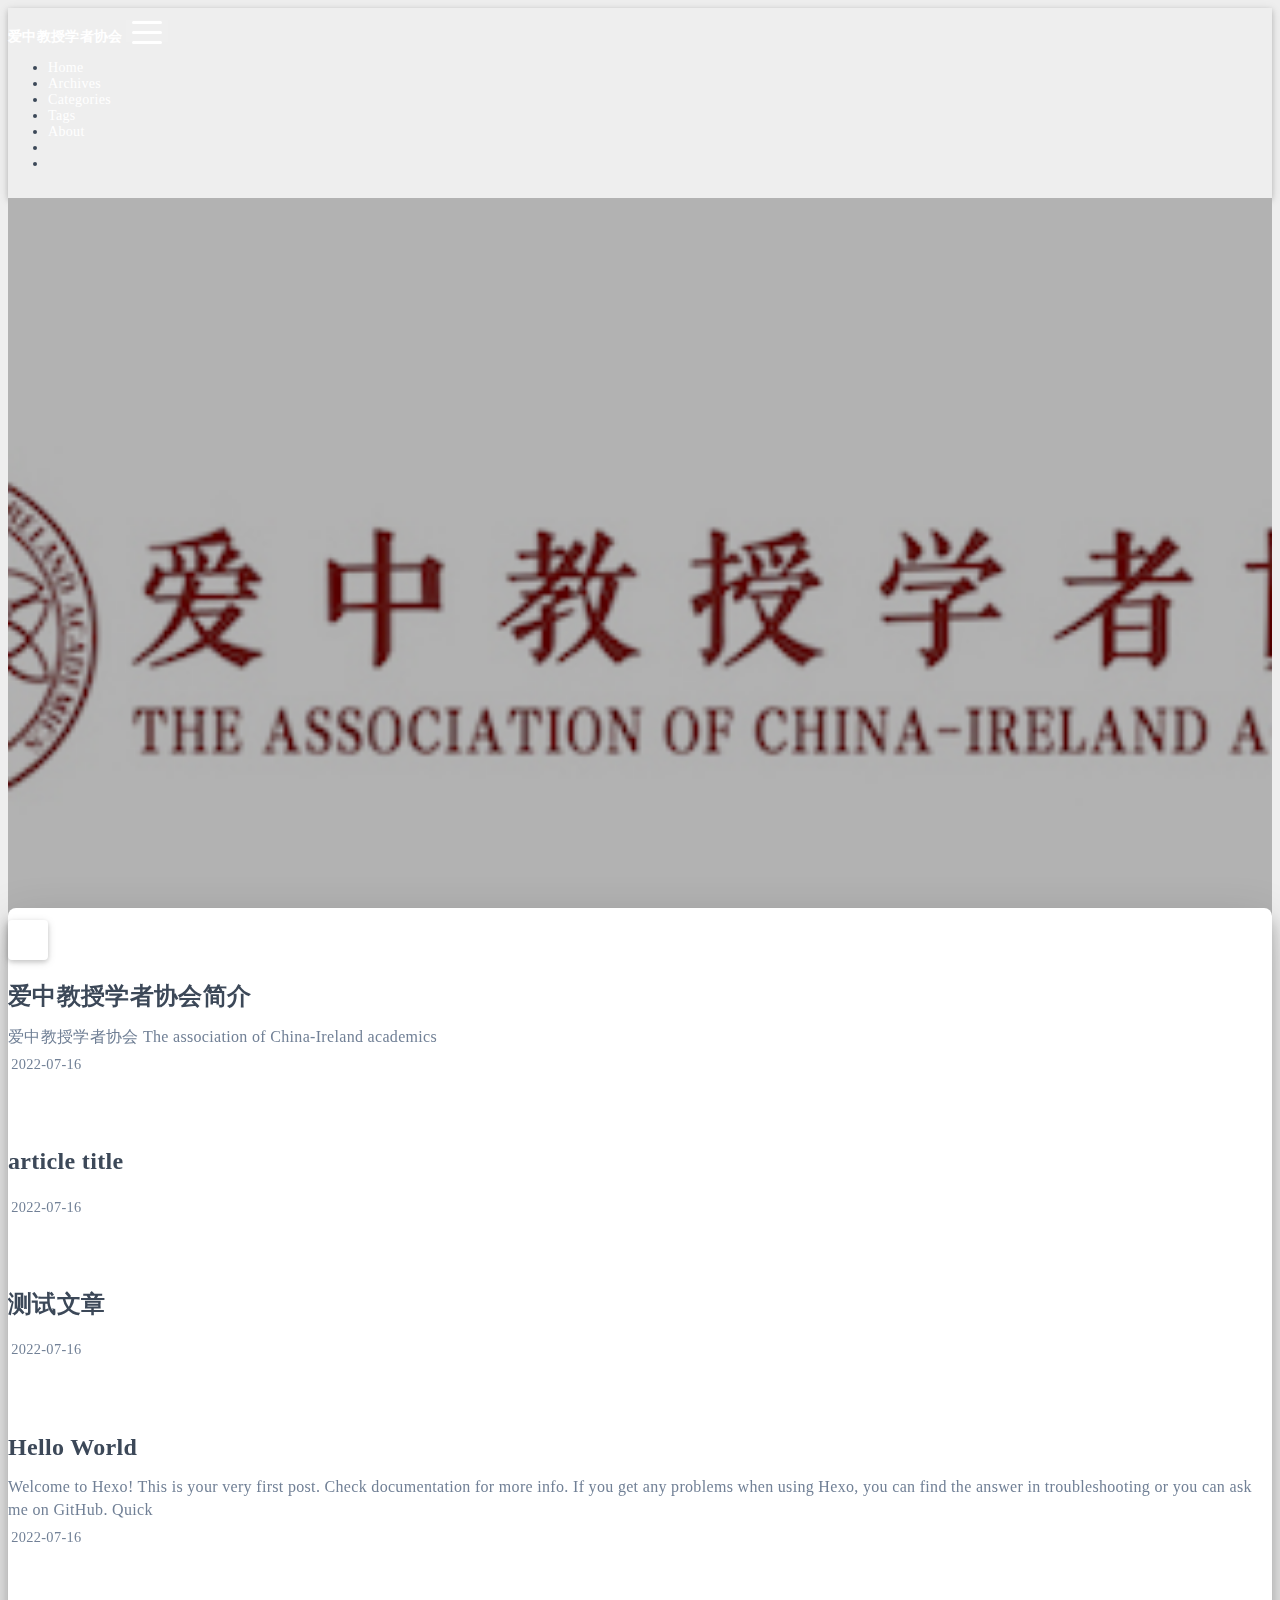
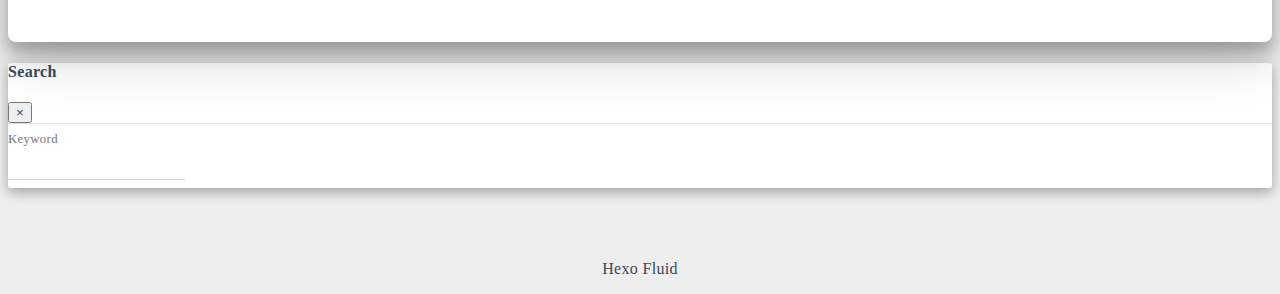
<file: index.html>
<!DOCTYPE html>
<html lang="en" data-default-color-scheme=auto>



<head>
  <meta charset="UTF-8">
  <link rel="apple-touch-icon" sizes="76x76" href="/img/fluid.png">
  <link rel="icon" href="/img/fluid.png">
  <meta name="viewport" content="width=device-width, initial-scale=1.0, maximum-scale=5.0, shrink-to-fit=no">
  <meta http-equiv="x-ua-compatible" content="ie=edge">
  
  <meta name="theme-color" content="#2f4154">
  <meta name="author" content="孙逸凡">
  <meta name="keywords" content="">
  
    <meta property="og:type" content="website">
<meta property="og:title" content="爱中教授学者协会">
<meta property="og:url" content="http://example.com/index.html">
<meta property="og:site_name" content="爱中教授学者协会">
<meta property="og:locale" content="en_US">
<meta property="article:author" content="孙逸凡">
<meta name="twitter:card" content="summary_large_image">
  
  
  
  <title>爱中教授学者协会</title>

  <link  rel="stylesheet" href="https://lib.baomitu.com/twitter-bootstrap/4.6.1/css/bootstrap.min.css" />





<!-- 主题依赖的图标库，不要自行修改 -->
<!-- Do not modify the link that theme dependent icons -->

<link rel="stylesheet" href="//at.alicdn.com/t/font_1749284_hj8rtnfg7um.css">



<link rel="stylesheet" href="//at.alicdn.com/t/font_1736178_lbnruvf0jn.css">


<link  rel="stylesheet" href="/css/main.css" />


  <link id="highlight-css" rel="stylesheet" href="/css/highlight.css" />
  
    <link id="highlight-css-dark" rel="stylesheet" href="/css/highlight-dark.css" />
  




  <script id="fluid-configs">
    var Fluid = window.Fluid || {};
    Fluid.ctx = Object.assign({}, Fluid.ctx)
    var CONFIG = {"hostname":"example.com","root":"/","version":"1.9.2","typing":{"enable":true,"typeSpeed":70,"cursorChar":"_","loop":false,"scope":[]},"anchorjs":{"enable":true,"element":"h1,h2,h3,h4,h5,h6","placement":"left","visible":"hover","icon":""},"progressbar":{"enable":true,"height_px":3,"color":"#29d","options":{"showSpinner":false,"trickleSpeed":100}},"code_language":{"enable":true,"default":"TEXT"},"copy_btn":true,"image_caption":{"enable":true},"image_zoom":{"enable":true,"img_url_replace":["",""]},"toc":{"enable":true,"placement":"right","headingSelector":"h1,h2,h3,h4,h5,h6","collapseDepth":0},"lazyload":{"enable":true,"loading_img":"/img/loading.gif","onlypost":false,"offset_factor":2},"web_analytics":{"enable":false,"follow_dnt":true,"baidu":null,"google":null,"gtag":null,"tencent":{"sid":null,"cid":null},"woyaola":null,"cnzz":null,"leancloud":{"app_id":null,"app_key":null,"server_url":null,"path":"window.location.pathname","ignore_local":false}},"search_path":"/local-search.xml"};

    if (CONFIG.web_analytics.follow_dnt) {
      var dntVal = navigator.doNotTrack || window.doNotTrack || navigator.msDoNotTrack;
      Fluid.ctx.dnt = dntVal && (dntVal.startsWith('1') || dntVal.startsWith('yes') || dntVal.startsWith('on'));
    }
  </script>
  <script  src="/js/utils.js" ></script>
  <script  src="/js/color-schema.js" ></script>
  


  
<meta name="generator" content="Hexo 6.2.0"></head>


<body>
  

  <header>
    

<div class="header-inner" style="height: 100vh;">
  <nav id="navbar" class="navbar fixed-top  navbar-expand-lg navbar-dark scrolling-navbar">
  <div class="container">
    <a class="navbar-brand" href="/">
      <strong>爱中教授学者协会</strong>
    </a>

    <button id="navbar-toggler-btn" class="navbar-toggler" type="button" data-toggle="collapse"
            data-target="#navbarSupportedContent"
            aria-controls="navbarSupportedContent" aria-expanded="false" aria-label="Toggle navigation">
      <div class="animated-icon"><span></span><span></span><span></span></div>
    </button>

    <!-- Collapsible content -->
    <div class="collapse navbar-collapse" id="navbarSupportedContent">
      <ul class="navbar-nav ml-auto text-center">
        
          
          
          
          
            <li class="nav-item">
              <a class="nav-link" href="/">
                <i class="iconfont icon-home-fill"></i>
                Home
              </a>
            </li>
          
        
          
          
          
          
            <li class="nav-item">
              <a class="nav-link" href="/archives/">
                <i class="iconfont icon-archive-fill"></i>
                Archives
              </a>
            </li>
          
        
          
          
          
          
            <li class="nav-item">
              <a class="nav-link" href="/categories/">
                <i class="iconfont icon-category-fill"></i>
                Categories
              </a>
            </li>
          
        
          
          
          
          
            <li class="nav-item">
              <a class="nav-link" href="/tags/">
                <i class="iconfont icon-tags-fill"></i>
                Tags
              </a>
            </li>
          
        
          
          
          
          
            <li class="nav-item">
              <a class="nav-link" href="/about/">
                <i class="iconfont icon-user-fill"></i>
                About
              </a>
            </li>
          
        
        
          <li class="nav-item" id="search-btn">
            <a class="nav-link" target="_self" href="javascript:;" data-toggle="modal" data-target="#modalSearch" aria-label="Search">
              &nbsp;<i class="iconfont icon-search"></i>&nbsp;
            </a>
          </li>
          
        
        
          <li class="nav-item" id="color-toggle-btn">
            <a class="nav-link" target="_self" href="javascript:;" aria-label="Color Toggle">&nbsp;<i
                class="iconfont icon-dark" id="color-toggle-icon"></i>&nbsp;</a>
          </li>
        
      </ul>
    </div>
  </div>
</nav>

  

<div id="banner" class="banner" parallax=true
     style="background: url('/logo3.jpg') no-repeat center center; background-size: cover;">
  <div class="full-bg-img">
    <div class="mask flex-center" style="background-color: rgba(0, 0, 0, 0.3)">
      <div class="banner-text text-center fade-in-up">
        <div class="h2">
          
            <span id="subtitle" data-typed-text="爱中教授学者协会"></span>
          
        </div>

        
      </div>

      
        <div class="scroll-down-bar">
          <i class="iconfont icon-arrowdown"></i>
        </div>
      
    </div>
  </div>
</div>

</div>

  </header>

  <main>
    
      <div class="container nopadding-x-md">
        <div id="board"
          style="margin-top: 0">
          
          <div class="container">
            <div class="row">
              <div class="col-12 col-md-10 m-auto">
                


  <div class="row mx-auto index-card">
    
    
    <article class="col-12 col-md-12 mx-auto index-info">
      <h1 class="index-header">
        
        <a href="/2022/07/16/%E7%88%B1%E4%B8%AD%E6%95%99%E6%8E%88%E5%AD%A6%E8%80%85%E5%8D%8F%E4%BC%9A/" target="_self">
          爱中教授学者协会简介
        </a>
      </h1>

      
      <a class="index-excerpt index-excerpt__noimg" href="/2022/07/16/%E7%88%B1%E4%B8%AD%E6%95%99%E6%8E%88%E5%AD%A6%E8%80%85%E5%8D%8F%E4%BC%9A/" target="_self">
        <div>
          爱中教授学者协会 The association of China-Ireland academics
        </div>
      </a>

      <div class="index-btm post-metas">
        
          <div class="post-meta mr-3">
            <i class="iconfont icon-date"></i>
            <time datetime="2022-07-16 19:48" pubdate>
              2022-07-16
            </time>
          </div>
        
        
        
      </div>
    </article>
  </div>

  <div class="row mx-auto index-card">
    
    
    <article class="col-12 col-md-12 mx-auto index-info">
      <h1 class="index-header">
        
        <a href="/2022/07/16/article-title/" target="_self">
          article title
        </a>
      </h1>

      
      <a class="index-excerpt index-excerpt__noimg" href="/2022/07/16/article-title/" target="_self">
        <div>
          
        </div>
      </a>

      <div class="index-btm post-metas">
        
          <div class="post-meta mr-3">
            <i class="iconfont icon-date"></i>
            <time datetime="2022-07-16 15:40" pubdate>
              2022-07-16
            </time>
          </div>
        
        
        
      </div>
    </article>
  </div>

  <div class="row mx-auto index-card">
    
    
    <article class="col-12 col-md-12 mx-auto index-info">
      <h1 class="index-header">
        
        <a href="/2022/07/16/%E6%B5%8B%E8%AF%95%E6%96%87%E7%AB%A0/" target="_self">
          测试文章
        </a>
      </h1>

      
      <a class="index-excerpt index-excerpt__noimg" href="/2022/07/16/%E6%B5%8B%E8%AF%95%E6%96%87%E7%AB%A0/" target="_self">
        <div>
          
        </div>
      </a>

      <div class="index-btm post-metas">
        
          <div class="post-meta mr-3">
            <i class="iconfont icon-date"></i>
            <time datetime="2022-07-16 14:13" pubdate>
              2022-07-16
            </time>
          </div>
        
        
        
      </div>
    </article>
  </div>

  <div class="row mx-auto index-card">
    
    
    <article class="col-12 col-md-12 mx-auto index-info">
      <h1 class="index-header">
        
        <a href="/2022/07/16/hello-world/" target="_self">
          Hello World
        </a>
      </h1>

      
      <a class="index-excerpt index-excerpt__noimg" href="/2022/07/16/hello-world/" target="_self">
        <div>
          Welcome to Hexo! This is your very first post. Check documentation for more info. If you get any problems when using Hexo, you can find the answer in troubleshooting or you can ask me on GitHub. Quick
        </div>
      </a>

      <div class="index-btm post-metas">
        
          <div class="post-meta mr-3">
            <i class="iconfont icon-date"></i>
            <time datetime="2022-07-16 13:50" pubdate>
              2022-07-16
            </time>
          </div>
        
        
        
      </div>
    </article>
  </div>





              </div>
            </div>
          </div>
        </div>
      </div>
    

    
      <a id="scroll-top-button" aria-label="TOP" href="#" role="button">
        <i class="iconfont icon-arrowup" aria-hidden="true"></i>
      </a>
    

    
      <div class="modal fade" id="modalSearch" tabindex="-1" role="dialog" aria-labelledby="ModalLabel"
     aria-hidden="true">
  <div class="modal-dialog modal-dialog-scrollable modal-lg" role="document">
    <div class="modal-content">
      <div class="modal-header text-center">
        <h4 class="modal-title w-100 font-weight-bold">Search</h4>
        <button type="button" id="local-search-close" class="close" data-dismiss="modal" aria-label="Close">
          <span aria-hidden="true">&times;</span>
        </button>
      </div>
      <div class="modal-body mx-3">
        <div class="md-form mb-5">
          <input type="text" id="local-search-input" class="form-control validate">
          <label data-error="x" data-success="v" for="local-search-input">Keyword</label>
        </div>
        <div class="list-group" id="local-search-result"></div>
      </div>
    </div>
  </div>
</div>

    

    
  </main>

  <footer>
    <div class="footer-inner">
  
    <div class="footer-content">
       <a href="https://hexo.io" target="_blank" rel="nofollow noopener"><span>Hexo</span></a> <i class="iconfont icon-love"></i> <a href="https://github.com/fluid-dev/hexo-theme-fluid" target="_blank" rel="nofollow noopener"><span>Fluid</span></a> 
    </div>
  
  
  
  
</div>

  </footer>

  <!-- Scripts -->
  
  <script  src="https://lib.baomitu.com/nprogress/0.2.0/nprogress.min.js" ></script>
  <link  rel="stylesheet" href="https://lib.baomitu.com/nprogress/0.2.0/nprogress.min.css" />

  <script>
    NProgress.configure({"showSpinner":false,"trickleSpeed":100})
    NProgress.start()
    window.addEventListener('load', function() {
      NProgress.done();
    })
  </script>


<script  src="https://lib.baomitu.com/jquery/3.6.0/jquery.min.js" ></script>
<script  src="https://lib.baomitu.com/twitter-bootstrap/4.6.1/js/bootstrap.min.js" ></script>
<script  src="/js/events.js" ></script>
<script  src="/js/plugins.js" ></script>


  <script  src="https://lib.baomitu.com/typed.js/2.0.12/typed.min.js" ></script>
  <script>
    (function (window, document) {
      var typing = Fluid.plugins.typing;
      var subtitle = document.getElementById('subtitle');
      if (!subtitle || !typing) {
        return;
      }
      var text = subtitle.getAttribute('data-typed-text');
      
        typing(text);
      
    })(window, document);
  </script>




  
    <script  src="/js/img-lazyload.js" ></script>
  




  <script  src="/js/local-search.js" ></script>





<!-- 主题的启动项，将它保持在最底部 -->
<!-- the boot of the theme, keep it at the bottom -->
<script  src="/js/boot.js" ></script>


  

  <noscript>
    <div class="noscript-warning">Blog works best with JavaScript enabled</div>
  </noscript>
</body>
</html>
</file>
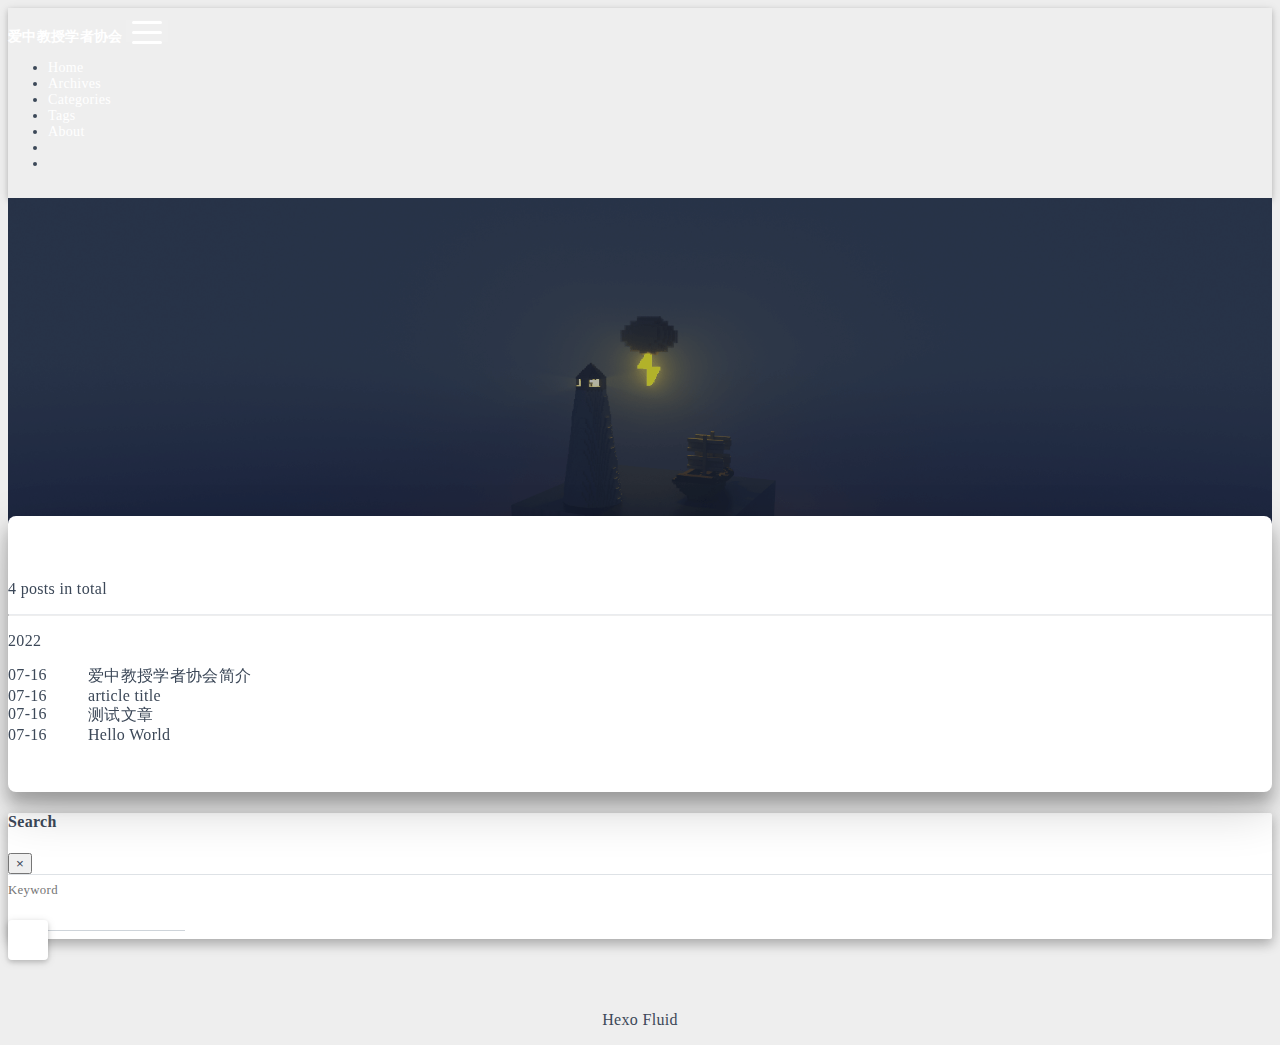
<file: archives/index.html>
<!DOCTYPE html>
<html lang="en" data-default-color-scheme=auto>



<head>
  <meta charset="UTF-8">
  <link rel="apple-touch-icon" sizes="76x76" href="/img/fluid.png">
  <link rel="icon" href="/img/fluid.png">
  <meta name="viewport" content="width=device-width, initial-scale=1.0, maximum-scale=5.0, shrink-to-fit=no">
  <meta http-equiv="x-ua-compatible" content="ie=edge">
  
  <meta name="theme-color" content="#2f4154">
  <meta name="author" content="孙逸凡">
  <meta name="keywords" content="">
  
    <meta property="og:type" content="website">
<meta property="og:title" content="Archives">
<meta property="og:url" content="http://example.com/archives/index.html">
<meta property="og:site_name" content="爱中教授学者协会">
<meta property="og:locale" content="en_US">
<meta property="article:author" content="孙逸凡">
<meta name="twitter:card" content="summary_large_image">
  
  
  
  <title>Archives - 爱中教授学者协会</title>

  <link  rel="stylesheet" href="https://lib.baomitu.com/twitter-bootstrap/4.6.1/css/bootstrap.min.css" />





<!-- 主题依赖的图标库，不要自行修改 -->
<!-- Do not modify the link that theme dependent icons -->

<link rel="stylesheet" href="//at.alicdn.com/t/font_1749284_hj8rtnfg7um.css">



<link rel="stylesheet" href="//at.alicdn.com/t/font_1736178_lbnruvf0jn.css">


<link  rel="stylesheet" href="/css/main.css" />


  <link id="highlight-css" rel="stylesheet" href="/css/highlight.css" />
  
    <link id="highlight-css-dark" rel="stylesheet" href="/css/highlight-dark.css" />
  




  <script id="fluid-configs">
    var Fluid = window.Fluid || {};
    Fluid.ctx = Object.assign({}, Fluid.ctx)
    var CONFIG = {"hostname":"example.com","root":"/","version":"1.9.2","typing":{"enable":true,"typeSpeed":70,"cursorChar":"_","loop":false,"scope":[]},"anchorjs":{"enable":true,"element":"h1,h2,h3,h4,h5,h6","placement":"left","visible":"hover","icon":""},"progressbar":{"enable":true,"height_px":3,"color":"#29d","options":{"showSpinner":false,"trickleSpeed":100}},"code_language":{"enable":true,"default":"TEXT"},"copy_btn":true,"image_caption":{"enable":true},"image_zoom":{"enable":true,"img_url_replace":["",""]},"toc":{"enable":true,"placement":"right","headingSelector":"h1,h2,h3,h4,h5,h6","collapseDepth":0},"lazyload":{"enable":true,"loading_img":"/img/loading.gif","onlypost":false,"offset_factor":2},"web_analytics":{"enable":false,"follow_dnt":true,"baidu":null,"google":null,"gtag":null,"tencent":{"sid":null,"cid":null},"woyaola":null,"cnzz":null,"leancloud":{"app_id":null,"app_key":null,"server_url":null,"path":"window.location.pathname","ignore_local":false}},"search_path":"/local-search.xml"};

    if (CONFIG.web_analytics.follow_dnt) {
      var dntVal = navigator.doNotTrack || window.doNotTrack || navigator.msDoNotTrack;
      Fluid.ctx.dnt = dntVal && (dntVal.startsWith('1') || dntVal.startsWith('yes') || dntVal.startsWith('on'));
    }
  </script>
  <script  src="/js/utils.js" ></script>
  <script  src="/js/color-schema.js" ></script>
  


  
<meta name="generator" content="Hexo 6.2.0"></head>


<body>
  

  <header>
    

<div class="header-inner" style="height: 60vh;">
  <nav id="navbar" class="navbar fixed-top  navbar-expand-lg navbar-dark scrolling-navbar">
  <div class="container">
    <a class="navbar-brand" href="/">
      <strong>爱中教授学者协会</strong>
    </a>

    <button id="navbar-toggler-btn" class="navbar-toggler" type="button" data-toggle="collapse"
            data-target="#navbarSupportedContent"
            aria-controls="navbarSupportedContent" aria-expanded="false" aria-label="Toggle navigation">
      <div class="animated-icon"><span></span><span></span><span></span></div>
    </button>

    <!-- Collapsible content -->
    <div class="collapse navbar-collapse" id="navbarSupportedContent">
      <ul class="navbar-nav ml-auto text-center">
        
          
          
          
          
            <li class="nav-item">
              <a class="nav-link" href="/">
                <i class="iconfont icon-home-fill"></i>
                Home
              </a>
            </li>
          
        
          
          
          
          
            <li class="nav-item">
              <a class="nav-link" href="/archives/">
                <i class="iconfont icon-archive-fill"></i>
                Archives
              </a>
            </li>
          
        
          
          
          
          
            <li class="nav-item">
              <a class="nav-link" href="/categories/">
                <i class="iconfont icon-category-fill"></i>
                Categories
              </a>
            </li>
          
        
          
          
          
          
            <li class="nav-item">
              <a class="nav-link" href="/tags/">
                <i class="iconfont icon-tags-fill"></i>
                Tags
              </a>
            </li>
          
        
          
          
          
          
            <li class="nav-item">
              <a class="nav-link" href="/about/">
                <i class="iconfont icon-user-fill"></i>
                About
              </a>
            </li>
          
        
        
          <li class="nav-item" id="search-btn">
            <a class="nav-link" target="_self" href="javascript:;" data-toggle="modal" data-target="#modalSearch" aria-label="Search">
              &nbsp;<i class="iconfont icon-search"></i>&nbsp;
            </a>
          </li>
          
        
        
          <li class="nav-item" id="color-toggle-btn">
            <a class="nav-link" target="_self" href="javascript:;" aria-label="Color Toggle">&nbsp;<i
                class="iconfont icon-dark" id="color-toggle-icon"></i>&nbsp;</a>
          </li>
        
      </ul>
    </div>
  </div>
</nav>

  

<div id="banner" class="banner" parallax=true
     style="background: url('/img/default.png') no-repeat center center; background-size: cover;">
  <div class="full-bg-img">
    <div class="mask flex-center" style="background-color: rgba(0, 0, 0, 0.3)">
      <div class="banner-text text-center fade-in-up">
        <div class="h2">
          
            <span id="subtitle" data-typed-text="Archives"></span>
          
        </div>

        
      </div>

      
    </div>
  </div>
</div>

</div>

  </header>

  <main>
    
      <div class="container nopadding-x-md">
        <div id="board"
          >
          
          <div class="container">
            <div class="row">
              <div class="col-12 col-md-10 m-auto">
                

<div class="list-group">
  <p class="h4">4 posts in total</p>
  <hr>
  
  
    
      
      <p class="h5">2022</p>
    
    <a href="/2022/07/16/%E7%88%B1%E4%B8%AD%E6%95%99%E6%8E%88%E5%AD%A6%E8%80%85%E5%8D%8F%E4%BC%9A/" class="list-group-item list-group-item-action">
      <time>07-16</time>
      <div class="list-group-item-title">爱中教授学者协会简介</div>
    </a>
  
    
    <a href="/2022/07/16/article-title/" class="list-group-item list-group-item-action">
      <time>07-16</time>
      <div class="list-group-item-title">article title</div>
    </a>
  
    
    <a href="/2022/07/16/%E6%B5%8B%E8%AF%95%E6%96%87%E7%AB%A0/" class="list-group-item list-group-item-action">
      <time>07-16</time>
      <div class="list-group-item-title">测试文章</div>
    </a>
  
    
    <a href="/2022/07/16/hello-world/" class="list-group-item list-group-item-action">
      <time>07-16</time>
      <div class="list-group-item-title">Hello World</div>
    </a>
  
</div>





              </div>
            </div>
          </div>
        </div>
      </div>
    

    
      <a id="scroll-top-button" aria-label="TOP" href="#" role="button">
        <i class="iconfont icon-arrowup" aria-hidden="true"></i>
      </a>
    

    
      <div class="modal fade" id="modalSearch" tabindex="-1" role="dialog" aria-labelledby="ModalLabel"
     aria-hidden="true">
  <div class="modal-dialog modal-dialog-scrollable modal-lg" role="document">
    <div class="modal-content">
      <div class="modal-header text-center">
        <h4 class="modal-title w-100 font-weight-bold">Search</h4>
        <button type="button" id="local-search-close" class="close" data-dismiss="modal" aria-label="Close">
          <span aria-hidden="true">&times;</span>
        </button>
      </div>
      <div class="modal-body mx-3">
        <div class="md-form mb-5">
          <input type="text" id="local-search-input" class="form-control validate">
          <label data-error="x" data-success="v" for="local-search-input">Keyword</label>
        </div>
        <div class="list-group" id="local-search-result"></div>
      </div>
    </div>
  </div>
</div>

    

    
  </main>

  <footer>
    <div class="footer-inner">
  
    <div class="footer-content">
       <a href="https://hexo.io" target="_blank" rel="nofollow noopener"><span>Hexo</span></a> <i class="iconfont icon-love"></i> <a href="https://github.com/fluid-dev/hexo-theme-fluid" target="_blank" rel="nofollow noopener"><span>Fluid</span></a> 
    </div>
  
  
  
  
</div>

  </footer>

  <!-- Scripts -->
  
  <script  src="https://lib.baomitu.com/nprogress/0.2.0/nprogress.min.js" ></script>
  <link  rel="stylesheet" href="https://lib.baomitu.com/nprogress/0.2.0/nprogress.min.css" />

  <script>
    NProgress.configure({"showSpinner":false,"trickleSpeed":100})
    NProgress.start()
    window.addEventListener('load', function() {
      NProgress.done();
    })
  </script>


<script  src="https://lib.baomitu.com/jquery/3.6.0/jquery.min.js" ></script>
<script  src="https://lib.baomitu.com/twitter-bootstrap/4.6.1/js/bootstrap.min.js" ></script>
<script  src="/js/events.js" ></script>
<script  src="/js/plugins.js" ></script>


  <script  src="https://lib.baomitu.com/typed.js/2.0.12/typed.min.js" ></script>
  <script>
    (function (window, document) {
      var typing = Fluid.plugins.typing;
      var subtitle = document.getElementById('subtitle');
      if (!subtitle || !typing) {
        return;
      }
      var text = subtitle.getAttribute('data-typed-text');
      
        typing(text);
      
    })(window, document);
  </script>




  
    <script  src="/js/img-lazyload.js" ></script>
  




  <script  src="/js/local-search.js" ></script>





<!-- 主题的启动项，将它保持在最底部 -->
<!-- the boot of the theme, keep it at the bottom -->
<script  src="/js/boot.js" ></script>


  

  <noscript>
    <div class="noscript-warning">Blog works best with JavaScript enabled</div>
  </noscript>
</body>
</html>
</file>
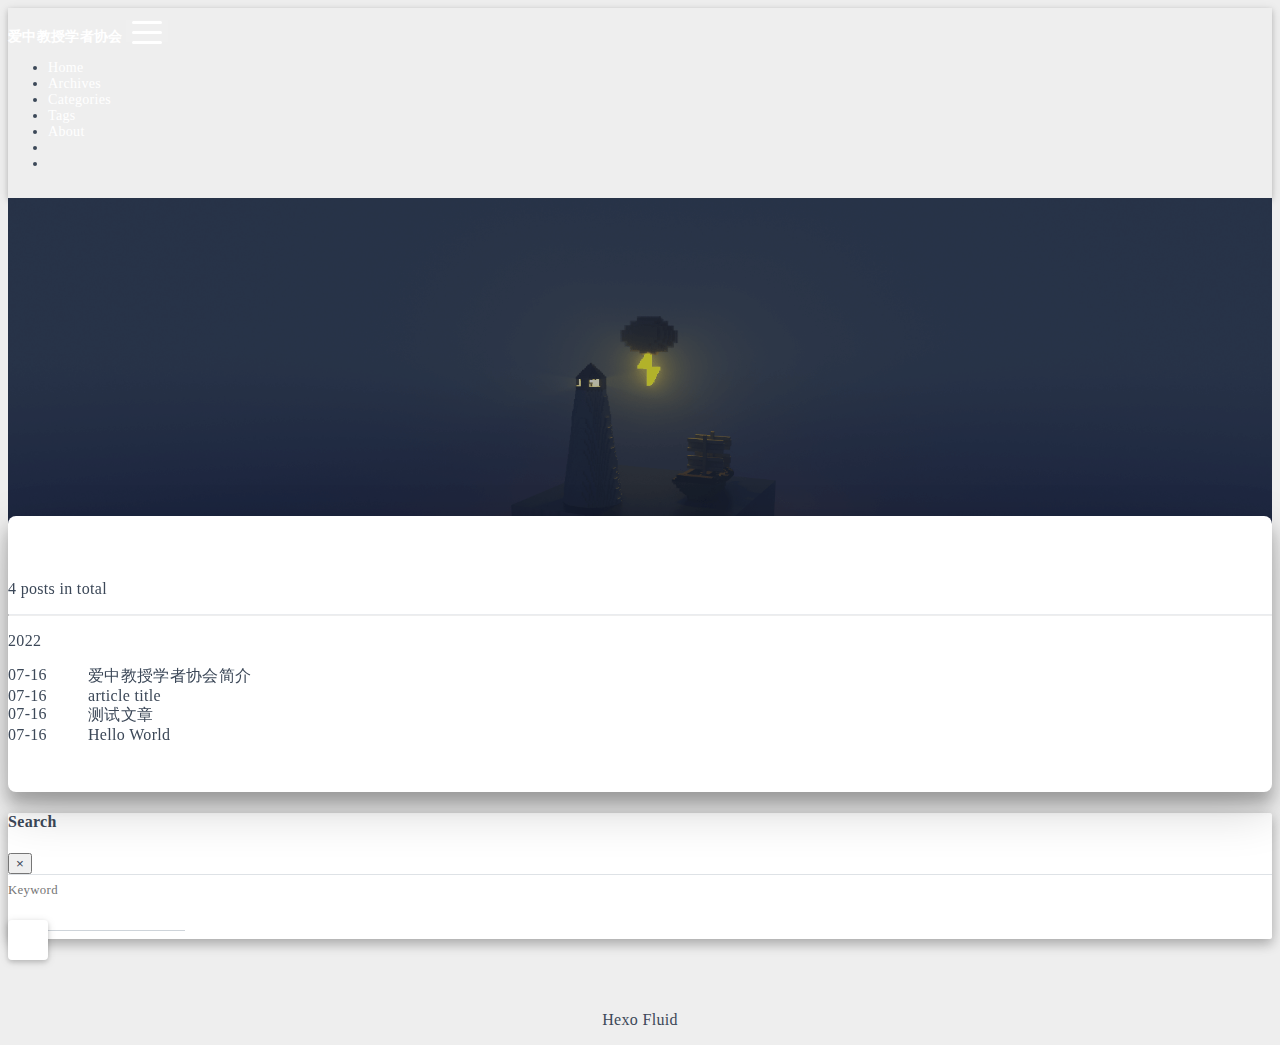
<file: archives/2022/index.html>
<!DOCTYPE html>
<html lang="en" data-default-color-scheme=auto>



<head>
  <meta charset="UTF-8">
  <link rel="apple-touch-icon" sizes="76x76" href="/img/fluid.png">
  <link rel="icon" href="/img/fluid.png">
  <meta name="viewport" content="width=device-width, initial-scale=1.0, maximum-scale=5.0, shrink-to-fit=no">
  <meta http-equiv="x-ua-compatible" content="ie=edge">
  
  <meta name="theme-color" content="#2f4154">
  <meta name="author" content="孙逸凡">
  <meta name="keywords" content="">
  
    <meta property="og:type" content="website">
<meta property="og:title" content="Archives">
<meta property="og:url" content="http://example.com/archives/2022/index.html">
<meta property="og:site_name" content="爱中教授学者协会">
<meta property="og:locale" content="en_US">
<meta property="article:author" content="孙逸凡">
<meta name="twitter:card" content="summary_large_image">
  
  
  
  <title>Archives - 爱中教授学者协会</title>

  <link  rel="stylesheet" href="https://lib.baomitu.com/twitter-bootstrap/4.6.1/css/bootstrap.min.css" />





<!-- 主题依赖的图标库，不要自行修改 -->
<!-- Do not modify the link that theme dependent icons -->

<link rel="stylesheet" href="//at.alicdn.com/t/font_1749284_hj8rtnfg7um.css">



<link rel="stylesheet" href="//at.alicdn.com/t/font_1736178_lbnruvf0jn.css">


<link  rel="stylesheet" href="/css/main.css" />


  <link id="highlight-css" rel="stylesheet" href="/css/highlight.css" />
  
    <link id="highlight-css-dark" rel="stylesheet" href="/css/highlight-dark.css" />
  




  <script id="fluid-configs">
    var Fluid = window.Fluid || {};
    Fluid.ctx = Object.assign({}, Fluid.ctx)
    var CONFIG = {"hostname":"example.com","root":"/","version":"1.9.2","typing":{"enable":true,"typeSpeed":70,"cursorChar":"_","loop":false,"scope":[]},"anchorjs":{"enable":true,"element":"h1,h2,h3,h4,h5,h6","placement":"left","visible":"hover","icon":""},"progressbar":{"enable":true,"height_px":3,"color":"#29d","options":{"showSpinner":false,"trickleSpeed":100}},"code_language":{"enable":true,"default":"TEXT"},"copy_btn":true,"image_caption":{"enable":true},"image_zoom":{"enable":true,"img_url_replace":["",""]},"toc":{"enable":true,"placement":"right","headingSelector":"h1,h2,h3,h4,h5,h6","collapseDepth":0},"lazyload":{"enable":true,"loading_img":"/img/loading.gif","onlypost":false,"offset_factor":2},"web_analytics":{"enable":false,"follow_dnt":true,"baidu":null,"google":null,"gtag":null,"tencent":{"sid":null,"cid":null},"woyaola":null,"cnzz":null,"leancloud":{"app_id":null,"app_key":null,"server_url":null,"path":"window.location.pathname","ignore_local":false}},"search_path":"/local-search.xml"};

    if (CONFIG.web_analytics.follow_dnt) {
      var dntVal = navigator.doNotTrack || window.doNotTrack || navigator.msDoNotTrack;
      Fluid.ctx.dnt = dntVal && (dntVal.startsWith('1') || dntVal.startsWith('yes') || dntVal.startsWith('on'));
    }
  </script>
  <script  src="/js/utils.js" ></script>
  <script  src="/js/color-schema.js" ></script>
  


  
<meta name="generator" content="Hexo 6.2.0"></head>


<body>
  

  <header>
    

<div class="header-inner" style="height: 60vh;">
  <nav id="navbar" class="navbar fixed-top  navbar-expand-lg navbar-dark scrolling-navbar">
  <div class="container">
    <a class="navbar-brand" href="/">
      <strong>爱中教授学者协会</strong>
    </a>

    <button id="navbar-toggler-btn" class="navbar-toggler" type="button" data-toggle="collapse"
            data-target="#navbarSupportedContent"
            aria-controls="navbarSupportedContent" aria-expanded="false" aria-label="Toggle navigation">
      <div class="animated-icon"><span></span><span></span><span></span></div>
    </button>

    <!-- Collapsible content -->
    <div class="collapse navbar-collapse" id="navbarSupportedContent">
      <ul class="navbar-nav ml-auto text-center">
        
          
          
          
          
            <li class="nav-item">
              <a class="nav-link" href="/">
                <i class="iconfont icon-home-fill"></i>
                Home
              </a>
            </li>
          
        
          
          
          
          
            <li class="nav-item">
              <a class="nav-link" href="/archives/">
                <i class="iconfont icon-archive-fill"></i>
                Archives
              </a>
            </li>
          
        
          
          
          
          
            <li class="nav-item">
              <a class="nav-link" href="/categories/">
                <i class="iconfont icon-category-fill"></i>
                Categories
              </a>
            </li>
          
        
          
          
          
          
            <li class="nav-item">
              <a class="nav-link" href="/tags/">
                <i class="iconfont icon-tags-fill"></i>
                Tags
              </a>
            </li>
          
        
          
          
          
          
            <li class="nav-item">
              <a class="nav-link" href="/about/">
                <i class="iconfont icon-user-fill"></i>
                About
              </a>
            </li>
          
        
        
          <li class="nav-item" id="search-btn">
            <a class="nav-link" target="_self" href="javascript:;" data-toggle="modal" data-target="#modalSearch" aria-label="Search">
              &nbsp;<i class="iconfont icon-search"></i>&nbsp;
            </a>
          </li>
          
        
        
          <li class="nav-item" id="color-toggle-btn">
            <a class="nav-link" target="_self" href="javascript:;" aria-label="Color Toggle">&nbsp;<i
                class="iconfont icon-dark" id="color-toggle-icon"></i>&nbsp;</a>
          </li>
        
      </ul>
    </div>
  </div>
</nav>

  

<div id="banner" class="banner" parallax=true
     style="background: url('/img/default.png') no-repeat center center; background-size: cover;">
  <div class="full-bg-img">
    <div class="mask flex-center" style="background-color: rgba(0, 0, 0, 0.3)">
      <div class="banner-text text-center fade-in-up">
        <div class="h2">
          
            <span id="subtitle" data-typed-text="Archives"></span>
          
        </div>

        
      </div>

      
    </div>
  </div>
</div>

</div>

  </header>

  <main>
    
      <div class="container nopadding-x-md">
        <div id="board"
          >
          
          <div class="container">
            <div class="row">
              <div class="col-12 col-md-10 m-auto">
                

<div class="list-group">
  <p class="h4">4 posts in total</p>
  <hr>
  
  
    
      
      <p class="h5">2022</p>
    
    <a href="/2022/07/16/%E7%88%B1%E4%B8%AD%E6%95%99%E6%8E%88%E5%AD%A6%E8%80%85%E5%8D%8F%E4%BC%9A/" class="list-group-item list-group-item-action">
      <time>07-16</time>
      <div class="list-group-item-title">爱中教授学者协会简介</div>
    </a>
  
    
    <a href="/2022/07/16/article-title/" class="list-group-item list-group-item-action">
      <time>07-16</time>
      <div class="list-group-item-title">article title</div>
    </a>
  
    
    <a href="/2022/07/16/%E6%B5%8B%E8%AF%95%E6%96%87%E7%AB%A0/" class="list-group-item list-group-item-action">
      <time>07-16</time>
      <div class="list-group-item-title">测试文章</div>
    </a>
  
    
    <a href="/2022/07/16/hello-world/" class="list-group-item list-group-item-action">
      <time>07-16</time>
      <div class="list-group-item-title">Hello World</div>
    </a>
  
</div>





              </div>
            </div>
          </div>
        </div>
      </div>
    

    
      <a id="scroll-top-button" aria-label="TOP" href="#" role="button">
        <i class="iconfont icon-arrowup" aria-hidden="true"></i>
      </a>
    

    
      <div class="modal fade" id="modalSearch" tabindex="-1" role="dialog" aria-labelledby="ModalLabel"
     aria-hidden="true">
  <div class="modal-dialog modal-dialog-scrollable modal-lg" role="document">
    <div class="modal-content">
      <div class="modal-header text-center">
        <h4 class="modal-title w-100 font-weight-bold">Search</h4>
        <button type="button" id="local-search-close" class="close" data-dismiss="modal" aria-label="Close">
          <span aria-hidden="true">&times;</span>
        </button>
      </div>
      <div class="modal-body mx-3">
        <div class="md-form mb-5">
          <input type="text" id="local-search-input" class="form-control validate">
          <label data-error="x" data-success="v" for="local-search-input">Keyword</label>
        </div>
        <div class="list-group" id="local-search-result"></div>
      </div>
    </div>
  </div>
</div>

    

    
  </main>

  <footer>
    <div class="footer-inner">
  
    <div class="footer-content">
       <a href="https://hexo.io" target="_blank" rel="nofollow noopener"><span>Hexo</span></a> <i class="iconfont icon-love"></i> <a href="https://github.com/fluid-dev/hexo-theme-fluid" target="_blank" rel="nofollow noopener"><span>Fluid</span></a> 
    </div>
  
  
  
  
</div>

  </footer>

  <!-- Scripts -->
  
  <script  src="https://lib.baomitu.com/nprogress/0.2.0/nprogress.min.js" ></script>
  <link  rel="stylesheet" href="https://lib.baomitu.com/nprogress/0.2.0/nprogress.min.css" />

  <script>
    NProgress.configure({"showSpinner":false,"trickleSpeed":100})
    NProgress.start()
    window.addEventListener('load', function() {
      NProgress.done();
    })
  </script>


<script  src="https://lib.baomitu.com/jquery/3.6.0/jquery.min.js" ></script>
<script  src="https://lib.baomitu.com/twitter-bootstrap/4.6.1/js/bootstrap.min.js" ></script>
<script  src="/js/events.js" ></script>
<script  src="/js/plugins.js" ></script>


  <script  src="https://lib.baomitu.com/typed.js/2.0.12/typed.min.js" ></script>
  <script>
    (function (window, document) {
      var typing = Fluid.plugins.typing;
      var subtitle = document.getElementById('subtitle');
      if (!subtitle || !typing) {
        return;
      }
      var text = subtitle.getAttribute('data-typed-text');
      
        typing(text);
      
    })(window, document);
  </script>




  
    <script  src="/js/img-lazyload.js" ></script>
  




  <script  src="/js/local-search.js" ></script>





<!-- 主题的启动项，将它保持在最底部 -->
<!-- the boot of the theme, keep it at the bottom -->
<script  src="/js/boot.js" ></script>


  

  <noscript>
    <div class="noscript-warning">Blog works best with JavaScript enabled</div>
  </noscript>
</body>
</html>
</file>
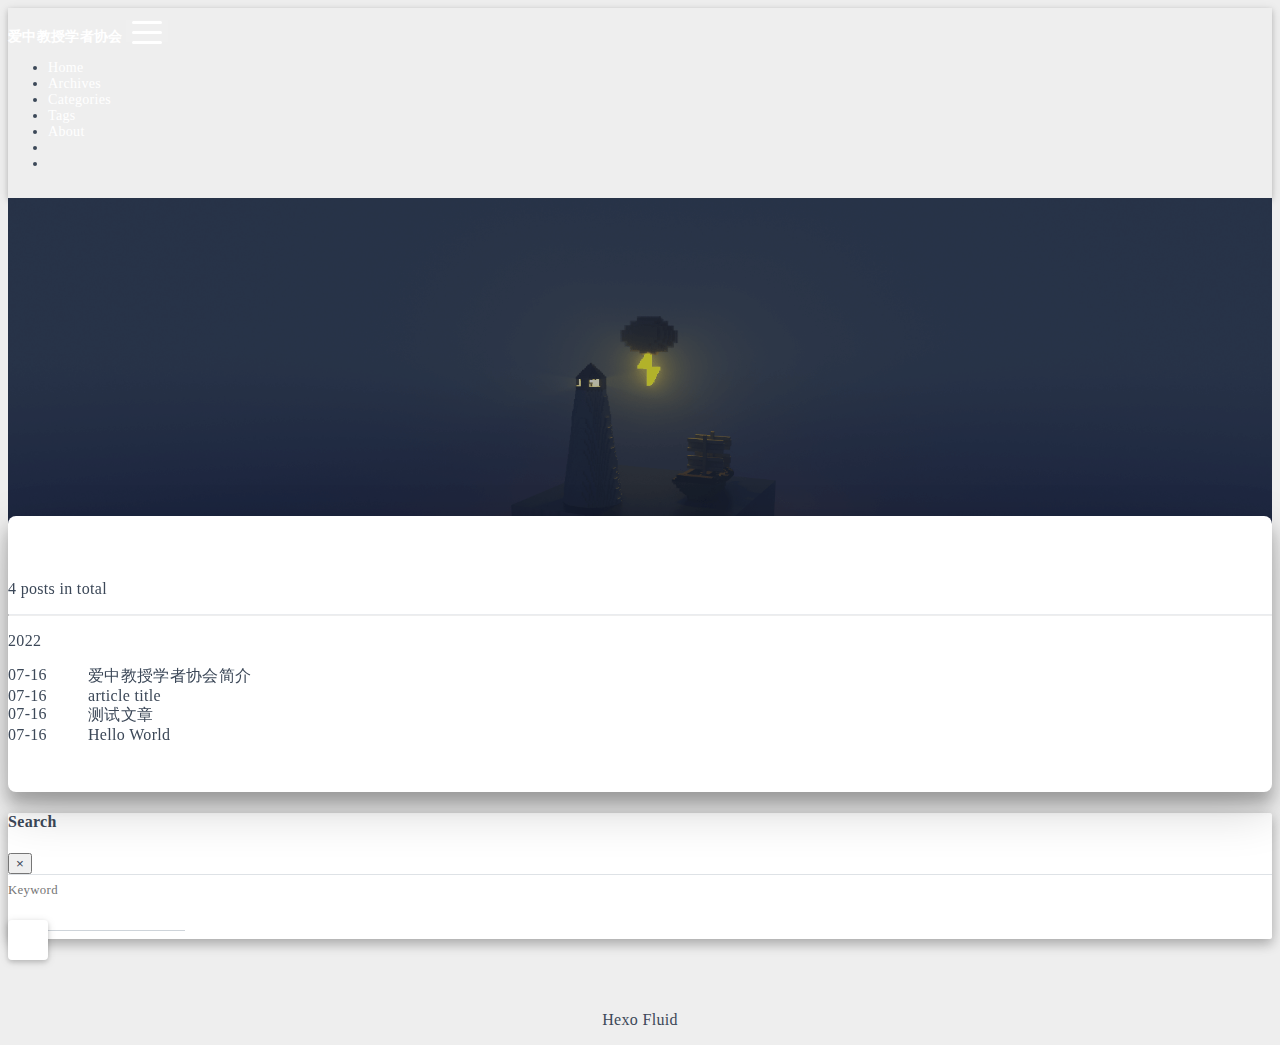
<file: archives/2022/07/index.html>
<!DOCTYPE html>
<html lang="en" data-default-color-scheme=auto>



<head>
  <meta charset="UTF-8">
  <link rel="apple-touch-icon" sizes="76x76" href="/img/fluid.png">
  <link rel="icon" href="/img/fluid.png">
  <meta name="viewport" content="width=device-width, initial-scale=1.0, maximum-scale=5.0, shrink-to-fit=no">
  <meta http-equiv="x-ua-compatible" content="ie=edge">
  
  <meta name="theme-color" content="#2f4154">
  <meta name="author" content="孙逸凡">
  <meta name="keywords" content="">
  
    <meta property="og:type" content="website">
<meta property="og:title" content="Archives">
<meta property="og:url" content="http://example.com/archives/2022/07/index.html">
<meta property="og:site_name" content="爱中教授学者协会">
<meta property="og:locale" content="en_US">
<meta property="article:author" content="孙逸凡">
<meta name="twitter:card" content="summary_large_image">
  
  
  
  <title>Archives - 爱中教授学者协会</title>

  <link  rel="stylesheet" href="https://lib.baomitu.com/twitter-bootstrap/4.6.1/css/bootstrap.min.css" />





<!-- 主题依赖的图标库，不要自行修改 -->
<!-- Do not modify the link that theme dependent icons -->

<link rel="stylesheet" href="//at.alicdn.com/t/font_1749284_hj8rtnfg7um.css">



<link rel="stylesheet" href="//at.alicdn.com/t/font_1736178_lbnruvf0jn.css">


<link  rel="stylesheet" href="/css/main.css" />


  <link id="highlight-css" rel="stylesheet" href="/css/highlight.css" />
  
    <link id="highlight-css-dark" rel="stylesheet" href="/css/highlight-dark.css" />
  




  <script id="fluid-configs">
    var Fluid = window.Fluid || {};
    Fluid.ctx = Object.assign({}, Fluid.ctx)
    var CONFIG = {"hostname":"example.com","root":"/","version":"1.9.2","typing":{"enable":true,"typeSpeed":70,"cursorChar":"_","loop":false,"scope":[]},"anchorjs":{"enable":true,"element":"h1,h2,h3,h4,h5,h6","placement":"left","visible":"hover","icon":""},"progressbar":{"enable":true,"height_px":3,"color":"#29d","options":{"showSpinner":false,"trickleSpeed":100}},"code_language":{"enable":true,"default":"TEXT"},"copy_btn":true,"image_caption":{"enable":true},"image_zoom":{"enable":true,"img_url_replace":["",""]},"toc":{"enable":true,"placement":"right","headingSelector":"h1,h2,h3,h4,h5,h6","collapseDepth":0},"lazyload":{"enable":true,"loading_img":"/img/loading.gif","onlypost":false,"offset_factor":2},"web_analytics":{"enable":false,"follow_dnt":true,"baidu":null,"google":null,"gtag":null,"tencent":{"sid":null,"cid":null},"woyaola":null,"cnzz":null,"leancloud":{"app_id":null,"app_key":null,"server_url":null,"path":"window.location.pathname","ignore_local":false}},"search_path":"/local-search.xml"};

    if (CONFIG.web_analytics.follow_dnt) {
      var dntVal = navigator.doNotTrack || window.doNotTrack || navigator.msDoNotTrack;
      Fluid.ctx.dnt = dntVal && (dntVal.startsWith('1') || dntVal.startsWith('yes') || dntVal.startsWith('on'));
    }
  </script>
  <script  src="/js/utils.js" ></script>
  <script  src="/js/color-schema.js" ></script>
  


  
<meta name="generator" content="Hexo 6.2.0"></head>


<body>
  

  <header>
    

<div class="header-inner" style="height: 60vh;">
  <nav id="navbar" class="navbar fixed-top  navbar-expand-lg navbar-dark scrolling-navbar">
  <div class="container">
    <a class="navbar-brand" href="/">
      <strong>爱中教授学者协会</strong>
    </a>

    <button id="navbar-toggler-btn" class="navbar-toggler" type="button" data-toggle="collapse"
            data-target="#navbarSupportedContent"
            aria-controls="navbarSupportedContent" aria-expanded="false" aria-label="Toggle navigation">
      <div class="animated-icon"><span></span><span></span><span></span></div>
    </button>

    <!-- Collapsible content -->
    <div class="collapse navbar-collapse" id="navbarSupportedContent">
      <ul class="navbar-nav ml-auto text-center">
        
          
          
          
          
            <li class="nav-item">
              <a class="nav-link" href="/">
                <i class="iconfont icon-home-fill"></i>
                Home
              </a>
            </li>
          
        
          
          
          
          
            <li class="nav-item">
              <a class="nav-link" href="/archives/">
                <i class="iconfont icon-archive-fill"></i>
                Archives
              </a>
            </li>
          
        
          
          
          
          
            <li class="nav-item">
              <a class="nav-link" href="/categories/">
                <i class="iconfont icon-category-fill"></i>
                Categories
              </a>
            </li>
          
        
          
          
          
          
            <li class="nav-item">
              <a class="nav-link" href="/tags/">
                <i class="iconfont icon-tags-fill"></i>
                Tags
              </a>
            </li>
          
        
          
          
          
          
            <li class="nav-item">
              <a class="nav-link" href="/about/">
                <i class="iconfont icon-user-fill"></i>
                About
              </a>
            </li>
          
        
        
          <li class="nav-item" id="search-btn">
            <a class="nav-link" target="_self" href="javascript:;" data-toggle="modal" data-target="#modalSearch" aria-label="Search">
              &nbsp;<i class="iconfont icon-search"></i>&nbsp;
            </a>
          </li>
          
        
        
          <li class="nav-item" id="color-toggle-btn">
            <a class="nav-link" target="_self" href="javascript:;" aria-label="Color Toggle">&nbsp;<i
                class="iconfont icon-dark" id="color-toggle-icon"></i>&nbsp;</a>
          </li>
        
      </ul>
    </div>
  </div>
</nav>

  

<div id="banner" class="banner" parallax=true
     style="background: url('/img/default.png') no-repeat center center; background-size: cover;">
  <div class="full-bg-img">
    <div class="mask flex-center" style="background-color: rgba(0, 0, 0, 0.3)">
      <div class="banner-text text-center fade-in-up">
        <div class="h2">
          
            <span id="subtitle" data-typed-text="Archives"></span>
          
        </div>

        
      </div>

      
    </div>
  </div>
</div>

</div>

  </header>

  <main>
    
      <div class="container nopadding-x-md">
        <div id="board"
          >
          
          <div class="container">
            <div class="row">
              <div class="col-12 col-md-10 m-auto">
                

<div class="list-group">
  <p class="h4">4 posts in total</p>
  <hr>
  
  
    
      
      <p class="h5">2022</p>
    
    <a href="/2022/07/16/%E7%88%B1%E4%B8%AD%E6%95%99%E6%8E%88%E5%AD%A6%E8%80%85%E5%8D%8F%E4%BC%9A/" class="list-group-item list-group-item-action">
      <time>07-16</time>
      <div class="list-group-item-title">爱中教授学者协会简介</div>
    </a>
  
    
    <a href="/2022/07/16/article-title/" class="list-group-item list-group-item-action">
      <time>07-16</time>
      <div class="list-group-item-title">article title</div>
    </a>
  
    
    <a href="/2022/07/16/%E6%B5%8B%E8%AF%95%E6%96%87%E7%AB%A0/" class="list-group-item list-group-item-action">
      <time>07-16</time>
      <div class="list-group-item-title">测试文章</div>
    </a>
  
    
    <a href="/2022/07/16/hello-world/" class="list-group-item list-group-item-action">
      <time>07-16</time>
      <div class="list-group-item-title">Hello World</div>
    </a>
  
</div>





              </div>
            </div>
          </div>
        </div>
      </div>
    

    
      <a id="scroll-top-button" aria-label="TOP" href="#" role="button">
        <i class="iconfont icon-arrowup" aria-hidden="true"></i>
      </a>
    

    
      <div class="modal fade" id="modalSearch" tabindex="-1" role="dialog" aria-labelledby="ModalLabel"
     aria-hidden="true">
  <div class="modal-dialog modal-dialog-scrollable modal-lg" role="document">
    <div class="modal-content">
      <div class="modal-header text-center">
        <h4 class="modal-title w-100 font-weight-bold">Search</h4>
        <button type="button" id="local-search-close" class="close" data-dismiss="modal" aria-label="Close">
          <span aria-hidden="true">&times;</span>
        </button>
      </div>
      <div class="modal-body mx-3">
        <div class="md-form mb-5">
          <input type="text" id="local-search-input" class="form-control validate">
          <label data-error="x" data-success="v" for="local-search-input">Keyword</label>
        </div>
        <div class="list-group" id="local-search-result"></div>
      </div>
    </div>
  </div>
</div>

    

    
  </main>

  <footer>
    <div class="footer-inner">
  
    <div class="footer-content">
       <a href="https://hexo.io" target="_blank" rel="nofollow noopener"><span>Hexo</span></a> <i class="iconfont icon-love"></i> <a href="https://github.com/fluid-dev/hexo-theme-fluid" target="_blank" rel="nofollow noopener"><span>Fluid</span></a> 
    </div>
  
  
  
  
</div>

  </footer>

  <!-- Scripts -->
  
  <script  src="https://lib.baomitu.com/nprogress/0.2.0/nprogress.min.js" ></script>
  <link  rel="stylesheet" href="https://lib.baomitu.com/nprogress/0.2.0/nprogress.min.css" />

  <script>
    NProgress.configure({"showSpinner":false,"trickleSpeed":100})
    NProgress.start()
    window.addEventListener('load', function() {
      NProgress.done();
    })
  </script>


<script  src="https://lib.baomitu.com/jquery/3.6.0/jquery.min.js" ></script>
<script  src="https://lib.baomitu.com/twitter-bootstrap/4.6.1/js/bootstrap.min.js" ></script>
<script  src="/js/events.js" ></script>
<script  src="/js/plugins.js" ></script>


  <script  src="https://lib.baomitu.com/typed.js/2.0.12/typed.min.js" ></script>
  <script>
    (function (window, document) {
      var typing = Fluid.plugins.typing;
      var subtitle = document.getElementById('subtitle');
      if (!subtitle || !typing) {
        return;
      }
      var text = subtitle.getAttribute('data-typed-text');
      
        typing(text);
      
    })(window, document);
  </script>




  
    <script  src="/js/img-lazyload.js" ></script>
  




  <script  src="/js/local-search.js" ></script>





<!-- 主题的启动项，将它保持在最底部 -->
<!-- the boot of the theme, keep it at the bottom -->
<script  src="/js/boot.js" ></script>


  

  <noscript>
    <div class="noscript-warning">Blog works best with JavaScript enabled</div>
  </noscript>
</body>
</html>
</file>
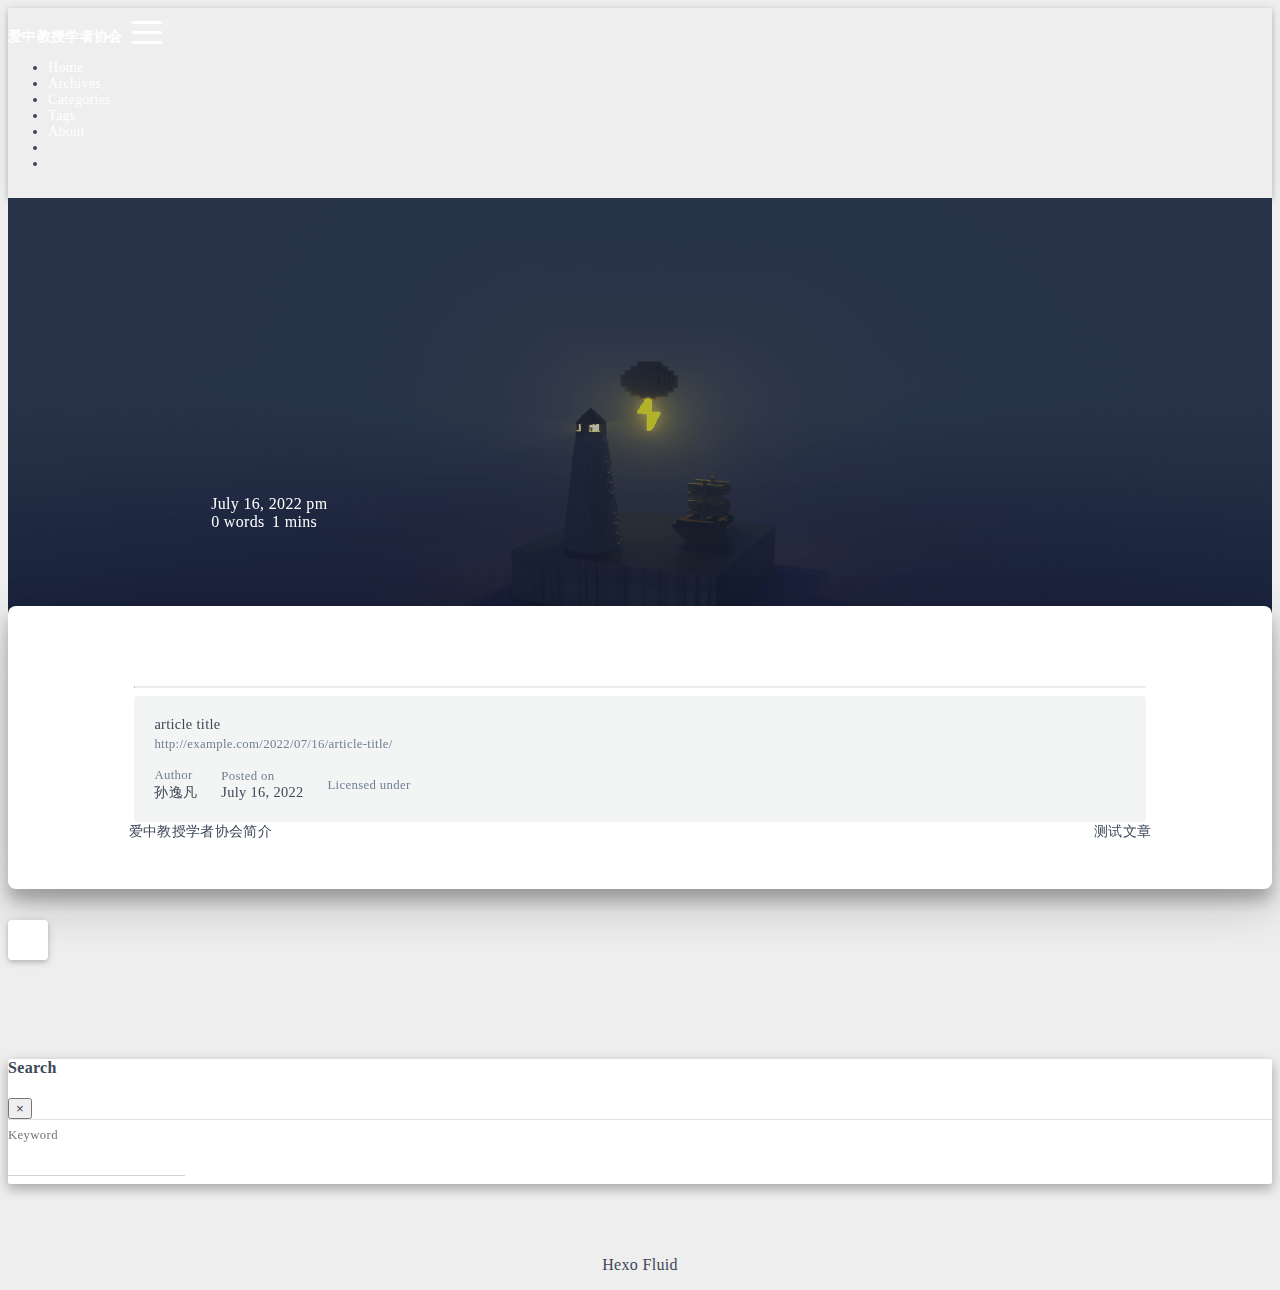
<file: 2022/07/16/article-title/index.html>
<!DOCTYPE html>
<html lang="en" data-default-color-scheme=auto>



<head>
  <meta charset="UTF-8">
  <link rel="apple-touch-icon" sizes="76x76" href="/img/fluid.png">
  <link rel="icon" href="/img/fluid.png">
  <meta name="viewport" content="width=device-width, initial-scale=1.0, maximum-scale=5.0, shrink-to-fit=no">
  <meta http-equiv="x-ua-compatible" content="ie=edge">
  
  <meta name="theme-color" content="#2f4154">
  <meta name="author" content="孙逸凡">
  <meta name="keywords" content="">
  
    <meta property="og:type" content="article">
<meta property="og:title" content="article title">
<meta property="og:url" content="http://example.com/2022/07/16/article-title/index.html">
<meta property="og:site_name" content="爱中教授学者协会">
<meta property="og:locale" content="en_US">
<meta property="article:published_time" content="2022-07-16T14:40:43.000Z">
<meta property="article:modified_time" content="2022-07-16T14:40:43.693Z">
<meta property="article:author" content="孙逸凡">
<meta name="twitter:card" content="summary_large_image">
  
  
  
  <title>article title - 爱中教授学者协会</title>

  <link  rel="stylesheet" href="https://lib.baomitu.com/twitter-bootstrap/4.6.1/css/bootstrap.min.css" />



  <link  rel="stylesheet" href="https://lib.baomitu.com/github-markdown-css/4.0.0/github-markdown.min.css" />

  <link  rel="stylesheet" href="https://lib.baomitu.com/hint.css/2.7.0/hint.min.css" />

  <link  rel="stylesheet" href="https://lib.baomitu.com/fancybox/3.5.7/jquery.fancybox.min.css" />



<!-- 主题依赖的图标库，不要自行修改 -->
<!-- Do not modify the link that theme dependent icons -->

<link rel="stylesheet" href="//at.alicdn.com/t/font_1749284_hj8rtnfg7um.css">



<link rel="stylesheet" href="//at.alicdn.com/t/font_1736178_lbnruvf0jn.css">


<link  rel="stylesheet" href="/css/main.css" />


  <link id="highlight-css" rel="stylesheet" href="/css/highlight.css" />
  
    <link id="highlight-css-dark" rel="stylesheet" href="/css/highlight-dark.css" />
  




  <script id="fluid-configs">
    var Fluid = window.Fluid || {};
    Fluid.ctx = Object.assign({}, Fluid.ctx)
    var CONFIG = {"hostname":"example.com","root":"/","version":"1.9.2","typing":{"enable":true,"typeSpeed":70,"cursorChar":"_","loop":false,"scope":[]},"anchorjs":{"enable":true,"element":"h1,h2,h3,h4,h5,h6","placement":"left","visible":"hover","icon":""},"progressbar":{"enable":true,"height_px":3,"color":"#29d","options":{"showSpinner":false,"trickleSpeed":100}},"code_language":{"enable":true,"default":"TEXT"},"copy_btn":true,"image_caption":{"enable":true},"image_zoom":{"enable":true,"img_url_replace":["",""]},"toc":{"enable":true,"placement":"right","headingSelector":"h1,h2,h3,h4,h5,h6","collapseDepth":0},"lazyload":{"enable":true,"loading_img":"/img/loading.gif","onlypost":false,"offset_factor":2},"web_analytics":{"enable":false,"follow_dnt":true,"baidu":null,"google":null,"gtag":null,"tencent":{"sid":null,"cid":null},"woyaola":null,"cnzz":null,"leancloud":{"app_id":null,"app_key":null,"server_url":null,"path":"window.location.pathname","ignore_local":false}},"search_path":"/local-search.xml"};

    if (CONFIG.web_analytics.follow_dnt) {
      var dntVal = navigator.doNotTrack || window.doNotTrack || navigator.msDoNotTrack;
      Fluid.ctx.dnt = dntVal && (dntVal.startsWith('1') || dntVal.startsWith('yes') || dntVal.startsWith('on'));
    }
  </script>
  <script  src="/js/utils.js" ></script>
  <script  src="/js/color-schema.js" ></script>
  


  
<meta name="generator" content="Hexo 6.2.0"></head>


<body>
  

  <header>
    

<div class="header-inner" style="height: 70vh;">
  <nav id="navbar" class="navbar fixed-top  navbar-expand-lg navbar-dark scrolling-navbar">
  <div class="container">
    <a class="navbar-brand" href="/">
      <strong>爱中教授学者协会</strong>
    </a>

    <button id="navbar-toggler-btn" class="navbar-toggler" type="button" data-toggle="collapse"
            data-target="#navbarSupportedContent"
            aria-controls="navbarSupportedContent" aria-expanded="false" aria-label="Toggle navigation">
      <div class="animated-icon"><span></span><span></span><span></span></div>
    </button>

    <!-- Collapsible content -->
    <div class="collapse navbar-collapse" id="navbarSupportedContent">
      <ul class="navbar-nav ml-auto text-center">
        
          
          
          
          
            <li class="nav-item">
              <a class="nav-link" href="/">
                <i class="iconfont icon-home-fill"></i>
                Home
              </a>
            </li>
          
        
          
          
          
          
            <li class="nav-item">
              <a class="nav-link" href="/archives/">
                <i class="iconfont icon-archive-fill"></i>
                Archives
              </a>
            </li>
          
        
          
          
          
          
            <li class="nav-item">
              <a class="nav-link" href="/categories/">
                <i class="iconfont icon-category-fill"></i>
                Categories
              </a>
            </li>
          
        
          
          
          
          
            <li class="nav-item">
              <a class="nav-link" href="/tags/">
                <i class="iconfont icon-tags-fill"></i>
                Tags
              </a>
            </li>
          
        
          
          
          
          
            <li class="nav-item">
              <a class="nav-link" href="/about/">
                <i class="iconfont icon-user-fill"></i>
                About
              </a>
            </li>
          
        
        
          <li class="nav-item" id="search-btn">
            <a class="nav-link" target="_self" href="javascript:;" data-toggle="modal" data-target="#modalSearch" aria-label="Search">
              &nbsp;<i class="iconfont icon-search"></i>&nbsp;
            </a>
          </li>
          
        
        
          <li class="nav-item" id="color-toggle-btn">
            <a class="nav-link" target="_self" href="javascript:;" aria-label="Color Toggle">&nbsp;<i
                class="iconfont icon-dark" id="color-toggle-icon"></i>&nbsp;</a>
          </li>
        
      </ul>
    </div>
  </div>
</nav>

  

<div id="banner" class="banner" parallax=true
     style="background: url('/img/default.png') no-repeat center center; background-size: cover;">
  <div class="full-bg-img">
    <div class="mask flex-center" style="background-color: rgba(0, 0, 0, 0.3)">
      <div class="banner-text text-center fade-in-up">
        <div class="h2">
          
            <span id="subtitle" data-typed-text="article title"></span>
          
        </div>

        
          
  <div class="mt-3">
    
    
      <span class="post-meta">
        <i class="iconfont icon-date-fill" aria-hidden="true"></i>
        <time datetime="2022-07-16 15:40" pubdate>
          July 16, 2022 pm
        </time>
      </span>
    
  </div>

  <div class="mt-1">
    
      <span class="post-meta mr-2">
        <i class="iconfont icon-chart"></i>
        
          0 words
        
      </span>
    

    
      <span class="post-meta mr-2">
        <i class="iconfont icon-clock-fill"></i>
        
        
        
          1 mins
        
      </span>
    

    
    
  </div>


        
      </div>

      
    </div>
  </div>
</div>

</div>

  </header>

  <main>
    
      

<div class="container-fluid nopadding-x">
  <div class="row nomargin-x">
    <div class="side-col d-none d-lg-block col-lg-2">
      

    </div>

    <div class="col-lg-8 nopadding-x-md">
      <div class="container nopadding-x-md" id="board-ctn">
        <div id="board">
          <article class="post-content mx-auto">
            <!-- SEO header -->
            <h1 style="display: none">article title</h1>
            
            
              <div class="markdown-body">
                
                
                
              </div>
            
            <hr/>
            <div>
              <div class="post-metas my-3">
  
  
</div>


              
  

  <div class="license-box my-3">
    <div class="license-title">
      <div>article title</div>
      <div>http://example.com/2022/07/16/article-title/</div>
    </div>
    <div class="license-meta">
      
        <div class="license-meta-item">
          <div>Author</div>
          <div>孙逸凡</div>
        </div>
      
      
        <div class="license-meta-item license-meta-date">
          <div>Posted on</div>
          <div>July 16, 2022</div>
        </div>
      
      
      <div class="license-meta-item">
        <div>Licensed under</div>
        <div>
          
            
            
              <a target="_blank" href="https://creativecommons.org/licenses/by/4.0/">
              <span class="hint--top hint--rounded" aria-label="BY - Attribution">
                <i class="iconfont icon-by"></i>
              </span>
              </a>
            
          
        </div>
      </div>
    </div>
    <div class="license-icon iconfont"></div>
  </div>



              
                <div class="post-prevnext my-3">
                  <article class="post-prev col-6">
                    
                    
                      <a href="/2022/07/16/%E7%88%B1%E4%B8%AD%E6%95%99%E6%8E%88%E5%AD%A6%E8%80%85%E5%8D%8F%E4%BC%9A/" title="爱中教授学者协会简介">
                        <i class="iconfont icon-arrowleft"></i>
                        <span class="hidden-mobile">爱中教授学者协会简介</span>
                        <span class="visible-mobile">Previous</span>
                      </a>
                    
                  </article>
                  <article class="post-next col-6">
                    
                    
                      <a href="/2022/07/16/%E6%B5%8B%E8%AF%95%E6%96%87%E7%AB%A0/" title="测试文章">
                        <span class="hidden-mobile">测试文章</span>
                        <span class="visible-mobile">Next</span>
                        <i class="iconfont icon-arrowright"></i>
                      </a>
                    
                  </article>
                </div>
              
            </div>

            
          </article>
        </div>
      </div>
    </div>

    <div class="side-col d-none d-lg-block col-lg-2">
      
  <aside class="sidebar" style="margin-left: -1rem">
    <div id="toc">
  <p class="toc-header"><i class="iconfont icon-list"></i>&nbsp;Table of Contents</p>
  <div class="toc-body" id="toc-body"></div>
</div>



  </aside>


    </div>
  </div>
</div>





  



  



  



  



  







    

    
      <a id="scroll-top-button" aria-label="TOP" href="#" role="button">
        <i class="iconfont icon-arrowup" aria-hidden="true"></i>
      </a>
    

    
      <div class="modal fade" id="modalSearch" tabindex="-1" role="dialog" aria-labelledby="ModalLabel"
     aria-hidden="true">
  <div class="modal-dialog modal-dialog-scrollable modal-lg" role="document">
    <div class="modal-content">
      <div class="modal-header text-center">
        <h4 class="modal-title w-100 font-weight-bold">Search</h4>
        <button type="button" id="local-search-close" class="close" data-dismiss="modal" aria-label="Close">
          <span aria-hidden="true">&times;</span>
        </button>
      </div>
      <div class="modal-body mx-3">
        <div class="md-form mb-5">
          <input type="text" id="local-search-input" class="form-control validate">
          <label data-error="x" data-success="v" for="local-search-input">Keyword</label>
        </div>
        <div class="list-group" id="local-search-result"></div>
      </div>
    </div>
  </div>
</div>

    

    
  </main>

  <footer>
    <div class="footer-inner">
  
    <div class="footer-content">
       <a href="https://hexo.io" target="_blank" rel="nofollow noopener"><span>Hexo</span></a> <i class="iconfont icon-love"></i> <a href="https://github.com/fluid-dev/hexo-theme-fluid" target="_blank" rel="nofollow noopener"><span>Fluid</span></a> 
    </div>
  
  
  
  
</div>

  </footer>

  <!-- Scripts -->
  
  <script  src="https://lib.baomitu.com/nprogress/0.2.0/nprogress.min.js" ></script>
  <link  rel="stylesheet" href="https://lib.baomitu.com/nprogress/0.2.0/nprogress.min.css" />

  <script>
    NProgress.configure({"showSpinner":false,"trickleSpeed":100})
    NProgress.start()
    window.addEventListener('load', function() {
      NProgress.done();
    })
  </script>


<script  src="https://lib.baomitu.com/jquery/3.6.0/jquery.min.js" ></script>
<script  src="https://lib.baomitu.com/twitter-bootstrap/4.6.1/js/bootstrap.min.js" ></script>
<script  src="/js/events.js" ></script>
<script  src="/js/plugins.js" ></script>


  <script  src="https://lib.baomitu.com/typed.js/2.0.12/typed.min.js" ></script>
  <script>
    (function (window, document) {
      var typing = Fluid.plugins.typing;
      var subtitle = document.getElementById('subtitle');
      if (!subtitle || !typing) {
        return;
      }
      var text = subtitle.getAttribute('data-typed-text');
      
        typing(text);
      
    })(window, document);
  </script>




  
    <script  src="/js/img-lazyload.js" ></script>
  




  
<script>
  Fluid.utils.createScript('https://lib.baomitu.com/tocbot/4.18.2/tocbot.min.js', function() {
    var toc = jQuery('#toc');
    if (toc.length === 0 || !window.tocbot) { return; }
    var boardCtn = jQuery('#board-ctn');
    var boardTop = boardCtn.offset().top;

    window.tocbot.init({
      tocSelector     : '#toc-body',
      contentSelector : '.markdown-body',
      headingSelector : CONFIG.toc.headingSelector || 'h1,h2,h3,h4,h5,h6',
      linkClass       : 'tocbot-link',
      activeLinkClass : 'tocbot-active-link',
      listClass       : 'tocbot-list',
      isCollapsedClass: 'tocbot-is-collapsed',
      collapsibleClass: 'tocbot-is-collapsible',
      collapseDepth   : CONFIG.toc.collapseDepth || 0,
      scrollSmooth    : true,
      headingsOffset  : -boardTop
    });
    if (toc.find('.toc-list-item').length > 0) {
      toc.css('visibility', 'visible');
    }
  });
</script>


  <script src=https://lib.baomitu.com/clipboard.js/2.0.10/clipboard.min.js></script>

  <script>Fluid.plugins.codeWidget();</script>


  
<script>
  Fluid.utils.createScript('https://lib.baomitu.com/anchor-js/4.3.1/anchor.min.js', function() {
    window.anchors.options = {
      placement: CONFIG.anchorjs.placement,
      visible  : CONFIG.anchorjs.visible
    };
    if (CONFIG.anchorjs.icon) {
      window.anchors.options.icon = CONFIG.anchorjs.icon;
    }
    var el = (CONFIG.anchorjs.element || 'h1,h2,h3,h4,h5,h6').split(',');
    var res = [];
    for (var item of el) {
      res.push('.markdown-body > ' + item.trim());
    }
    if (CONFIG.anchorjs.placement === 'left') {
      window.anchors.options.class = 'anchorjs-link-left';
    }
    window.anchors.add(res.join(', '));
  });
</script>


  
<script>
  Fluid.utils.createScript('https://lib.baomitu.com/fancybox/3.5.7/jquery.fancybox.min.js', function() {
    Fluid.plugins.fancyBox();
  });
</script>


  <script>Fluid.plugins.imageCaption();</script>

  <script  src="/js/local-search.js" ></script>





<!-- 主题的启动项，将它保持在最底部 -->
<!-- the boot of the theme, keep it at the bottom -->
<script  src="/js/boot.js" ></script>


  

  <noscript>
    <div class="noscript-warning">Blog works best with JavaScript enabled</div>
  </noscript>
</body>
</html>
</file>
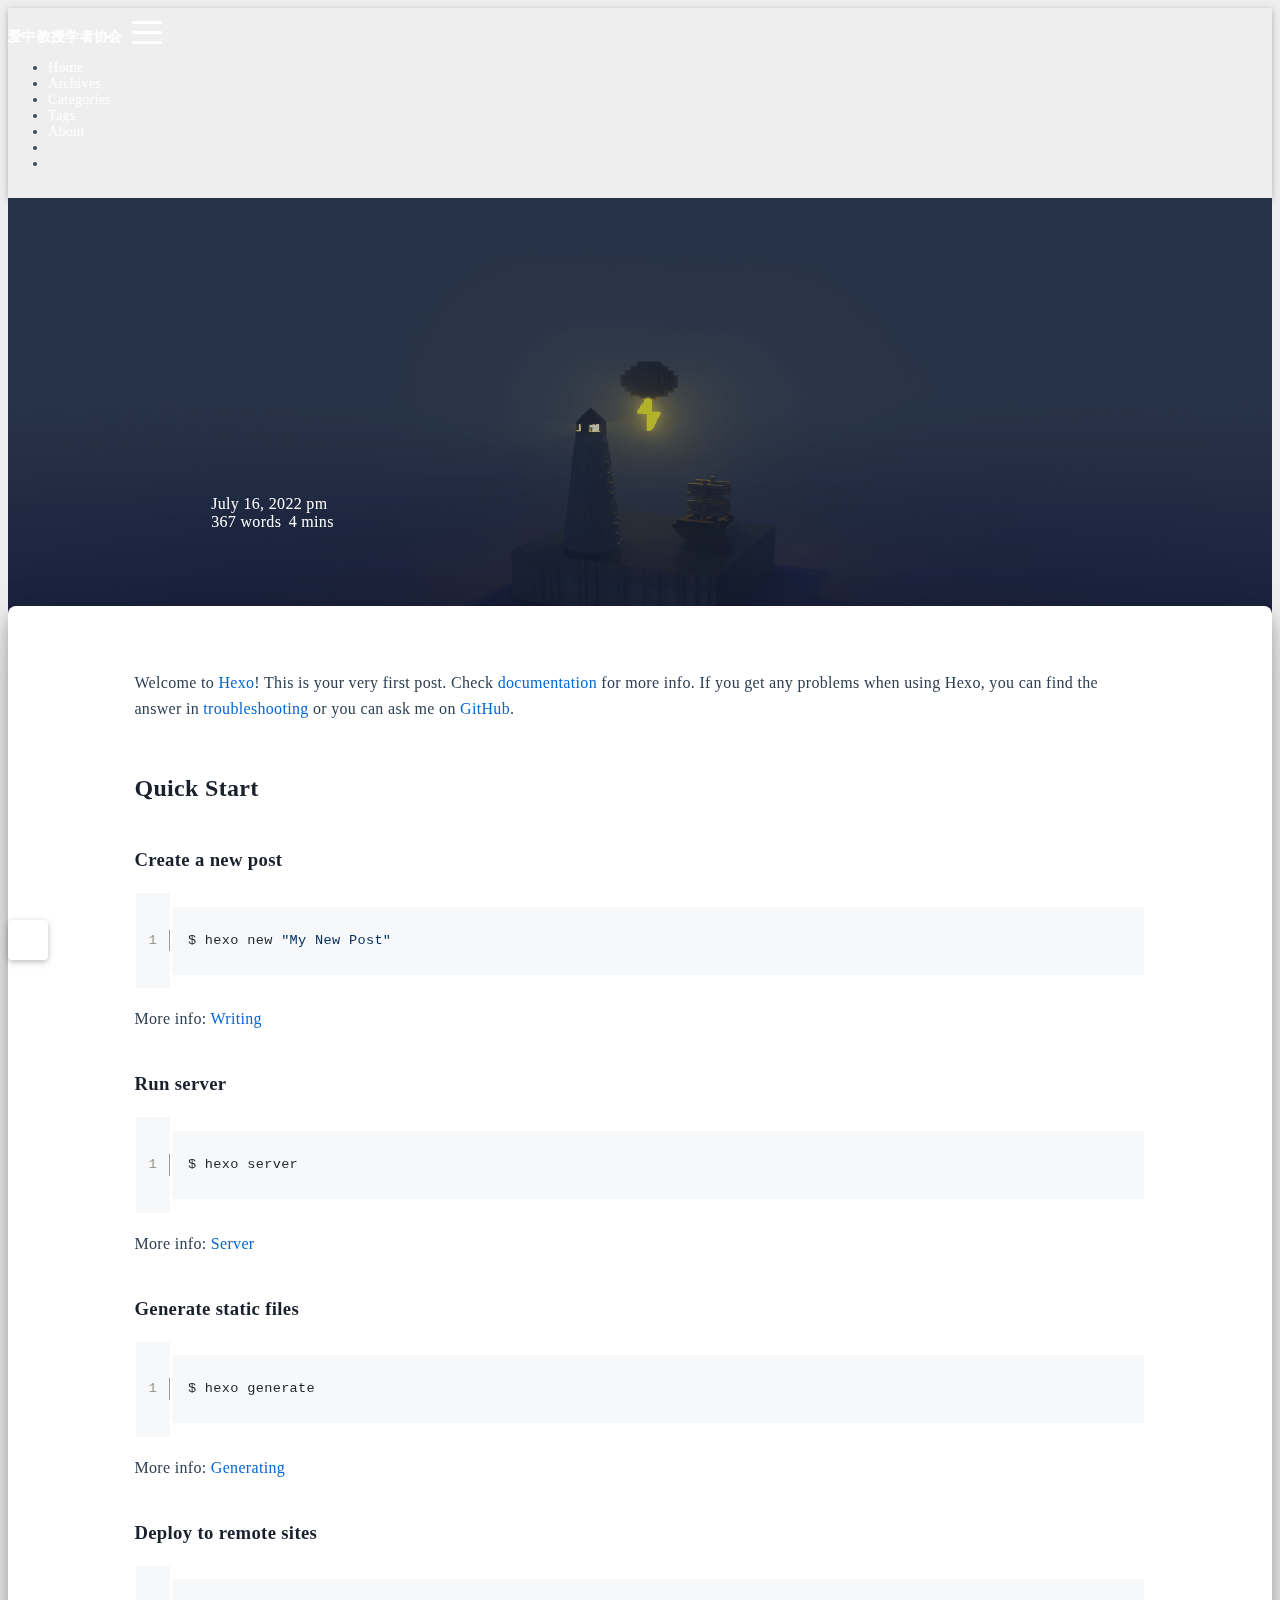
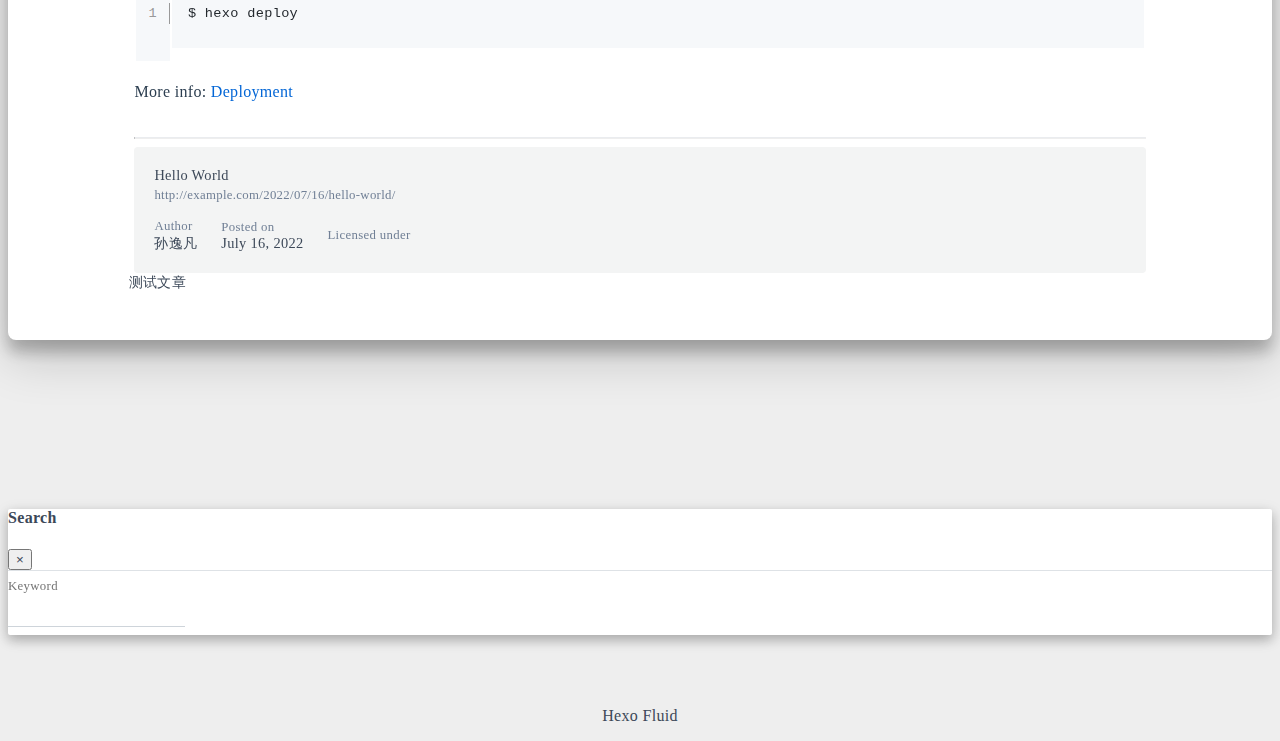
<file: 2022/07/16/hello-world/index.html>
<!DOCTYPE html>
<html lang="en" data-default-color-scheme=auto>



<head>
  <meta charset="UTF-8">
  <link rel="apple-touch-icon" sizes="76x76" href="/img/fluid.png">
  <link rel="icon" href="/img/fluid.png">
  <meta name="viewport" content="width=device-width, initial-scale=1.0, maximum-scale=5.0, shrink-to-fit=no">
  <meta http-equiv="x-ua-compatible" content="ie=edge">
  
  <meta name="theme-color" content="#2f4154">
  <meta name="author" content="孙逸凡">
  <meta name="keywords" content="">
  
    <meta name="description" content="Welcome to Hexo! This is your very first post. Check documentation for more info. If you get any problems when using Hexo, you can find the answer in troubleshooting or you can ask me on GitHub. Quick">
<meta property="og:type" content="article">
<meta property="og:title" content="Hello World">
<meta property="og:url" content="http://example.com/2022/07/16/hello-world/index.html">
<meta property="og:site_name" content="爱中教授学者协会">
<meta property="og:description" content="Welcome to Hexo! This is your very first post. Check documentation for more info. If you get any problems when using Hexo, you can find the answer in troubleshooting or you can ask me on GitHub. Quick">
<meta property="og:locale" content="en_US">
<meta property="article:published_time" content="2022-07-16T12:50:14.627Z">
<meta property="article:modified_time" content="2022-07-16T12:50:14.627Z">
<meta property="article:author" content="孙逸凡">
<meta name="twitter:card" content="summary_large_image">
  
  
  
  <title>Hello World - 爱中教授学者协会</title>

  <link  rel="stylesheet" href="https://lib.baomitu.com/twitter-bootstrap/4.6.1/css/bootstrap.min.css" />



  <link  rel="stylesheet" href="https://lib.baomitu.com/github-markdown-css/4.0.0/github-markdown.min.css" />

  <link  rel="stylesheet" href="https://lib.baomitu.com/hint.css/2.7.0/hint.min.css" />

  <link  rel="stylesheet" href="https://lib.baomitu.com/fancybox/3.5.7/jquery.fancybox.min.css" />



<!-- 主题依赖的图标库，不要自行修改 -->
<!-- Do not modify the link that theme dependent icons -->

<link rel="stylesheet" href="//at.alicdn.com/t/font_1749284_hj8rtnfg7um.css">



<link rel="stylesheet" href="//at.alicdn.com/t/font_1736178_lbnruvf0jn.css">


<link  rel="stylesheet" href="/css/main.css" />


  <link id="highlight-css" rel="stylesheet" href="/css/highlight.css" />
  
    <link id="highlight-css-dark" rel="stylesheet" href="/css/highlight-dark.css" />
  




  <script id="fluid-configs">
    var Fluid = window.Fluid || {};
    Fluid.ctx = Object.assign({}, Fluid.ctx)
    var CONFIG = {"hostname":"example.com","root":"/","version":"1.9.2","typing":{"enable":true,"typeSpeed":70,"cursorChar":"_","loop":false,"scope":[]},"anchorjs":{"enable":true,"element":"h1,h2,h3,h4,h5,h6","placement":"left","visible":"hover","icon":""},"progressbar":{"enable":true,"height_px":3,"color":"#29d","options":{"showSpinner":false,"trickleSpeed":100}},"code_language":{"enable":true,"default":"TEXT"},"copy_btn":true,"image_caption":{"enable":true},"image_zoom":{"enable":true,"img_url_replace":["",""]},"toc":{"enable":true,"placement":"right","headingSelector":"h1,h2,h3,h4,h5,h6","collapseDepth":0},"lazyload":{"enable":true,"loading_img":"/img/loading.gif","onlypost":false,"offset_factor":2},"web_analytics":{"enable":false,"follow_dnt":true,"baidu":null,"google":null,"gtag":null,"tencent":{"sid":null,"cid":null},"woyaola":null,"cnzz":null,"leancloud":{"app_id":null,"app_key":null,"server_url":null,"path":"window.location.pathname","ignore_local":false}},"search_path":"/local-search.xml"};

    if (CONFIG.web_analytics.follow_dnt) {
      var dntVal = navigator.doNotTrack || window.doNotTrack || navigator.msDoNotTrack;
      Fluid.ctx.dnt = dntVal && (dntVal.startsWith('1') || dntVal.startsWith('yes') || dntVal.startsWith('on'));
    }
  </script>
  <script  src="/js/utils.js" ></script>
  <script  src="/js/color-schema.js" ></script>
  


  
<meta name="generator" content="Hexo 6.2.0"></head>


<body>
  

  <header>
    

<div class="header-inner" style="height: 70vh;">
  <nav id="navbar" class="navbar fixed-top  navbar-expand-lg navbar-dark scrolling-navbar">
  <div class="container">
    <a class="navbar-brand" href="/">
      <strong>爱中教授学者协会</strong>
    </a>

    <button id="navbar-toggler-btn" class="navbar-toggler" type="button" data-toggle="collapse"
            data-target="#navbarSupportedContent"
            aria-controls="navbarSupportedContent" aria-expanded="false" aria-label="Toggle navigation">
      <div class="animated-icon"><span></span><span></span><span></span></div>
    </button>

    <!-- Collapsible content -->
    <div class="collapse navbar-collapse" id="navbarSupportedContent">
      <ul class="navbar-nav ml-auto text-center">
        
          
          
          
          
            <li class="nav-item">
              <a class="nav-link" href="/">
                <i class="iconfont icon-home-fill"></i>
                Home
              </a>
            </li>
          
        
          
          
          
          
            <li class="nav-item">
              <a class="nav-link" href="/archives/">
                <i class="iconfont icon-archive-fill"></i>
                Archives
              </a>
            </li>
          
        
          
          
          
          
            <li class="nav-item">
              <a class="nav-link" href="/categories/">
                <i class="iconfont icon-category-fill"></i>
                Categories
              </a>
            </li>
          
        
          
          
          
          
            <li class="nav-item">
              <a class="nav-link" href="/tags/">
                <i class="iconfont icon-tags-fill"></i>
                Tags
              </a>
            </li>
          
        
          
          
          
          
            <li class="nav-item">
              <a class="nav-link" href="/about/">
                <i class="iconfont icon-user-fill"></i>
                About
              </a>
            </li>
          
        
        
          <li class="nav-item" id="search-btn">
            <a class="nav-link" target="_self" href="javascript:;" data-toggle="modal" data-target="#modalSearch" aria-label="Search">
              &nbsp;<i class="iconfont icon-search"></i>&nbsp;
            </a>
          </li>
          
        
        
          <li class="nav-item" id="color-toggle-btn">
            <a class="nav-link" target="_self" href="javascript:;" aria-label="Color Toggle">&nbsp;<i
                class="iconfont icon-dark" id="color-toggle-icon"></i>&nbsp;</a>
          </li>
        
      </ul>
    </div>
  </div>
</nav>

  

<div id="banner" class="banner" parallax=true
     style="background: url('/img/default.png') no-repeat center center; background-size: cover;">
  <div class="full-bg-img">
    <div class="mask flex-center" style="background-color: rgba(0, 0, 0, 0.3)">
      <div class="banner-text text-center fade-in-up">
        <div class="h2">
          
            <span id="subtitle" data-typed-text="Hello World"></span>
          
        </div>

        
          
  <div class="mt-3">
    
    
      <span class="post-meta">
        <i class="iconfont icon-date-fill" aria-hidden="true"></i>
        <time datetime="2022-07-16 13:50" pubdate>
          July 16, 2022 pm
        </time>
      </span>
    
  </div>

  <div class="mt-1">
    
      <span class="post-meta mr-2">
        <i class="iconfont icon-chart"></i>
        
          367 words
        
      </span>
    

    
      <span class="post-meta mr-2">
        <i class="iconfont icon-clock-fill"></i>
        
        
        
          4 mins
        
      </span>
    

    
    
  </div>


        
      </div>

      
    </div>
  </div>
</div>

</div>

  </header>

  <main>
    
      

<div class="container-fluid nopadding-x">
  <div class="row nomargin-x">
    <div class="side-col d-none d-lg-block col-lg-2">
      

    </div>

    <div class="col-lg-8 nopadding-x-md">
      <div class="container nopadding-x-md" id="board-ctn">
        <div id="board">
          <article class="post-content mx-auto">
            <!-- SEO header -->
            <h1 style="display: none">Hello World</h1>
            
            
              <div class="markdown-body">
                
                <p>Welcome to <a target="_blank" rel="noopener" href="https://hexo.io/">Hexo</a>! This is your very first post. Check <a target="_blank" rel="noopener" href="https://hexo.io/docs/">documentation</a> for more info. If you get any problems when using Hexo, you can find the answer in <a target="_blank" rel="noopener" href="https://hexo.io/docs/troubleshooting.html">troubleshooting</a> or you can ask me on <a target="_blank" rel="noopener" href="https://github.com/hexojs/hexo/issues">GitHub</a>.</p>
<h2 id="Quick-Start"><a href="#Quick-Start" class="headerlink" title="Quick Start"></a>Quick Start</h2><h3 id="Create-a-new-post"><a href="#Create-a-new-post" class="headerlink" title="Create a new post"></a>Create a new post</h3><figure class="highlight bash"><table><tr><td class="gutter"><pre><span class="line">1</span><br></pre></td><td class="code"><pre><code class="hljs bash">$ hexo new <span class="hljs-string">&quot;My New Post&quot;</span><br></code></pre></td></tr></table></figure>

<p>More info: <a target="_blank" rel="noopener" href="https://hexo.io/docs/writing.html">Writing</a></p>
<h3 id="Run-server"><a href="#Run-server" class="headerlink" title="Run server"></a>Run server</h3><figure class="highlight bash"><table><tr><td class="gutter"><pre><span class="line">1</span><br></pre></td><td class="code"><pre><code class="hljs bash">$ hexo server<br></code></pre></td></tr></table></figure>

<p>More info: <a target="_blank" rel="noopener" href="https://hexo.io/docs/server.html">Server</a></p>
<h3 id="Generate-static-files"><a href="#Generate-static-files" class="headerlink" title="Generate static files"></a>Generate static files</h3><figure class="highlight bash"><table><tr><td class="gutter"><pre><span class="line">1</span><br></pre></td><td class="code"><pre><code class="hljs bash">$ hexo generate<br></code></pre></td></tr></table></figure>

<p>More info: <a target="_blank" rel="noopener" href="https://hexo.io/docs/generating.html">Generating</a></p>
<h3 id="Deploy-to-remote-sites"><a href="#Deploy-to-remote-sites" class="headerlink" title="Deploy to remote sites"></a>Deploy to remote sites</h3><figure class="highlight bash"><table><tr><td class="gutter"><pre><span class="line">1</span><br></pre></td><td class="code"><pre><code class="hljs bash">$ hexo deploy<br></code></pre></td></tr></table></figure>

<p>More info: <a target="_blank" rel="noopener" href="https://hexo.io/docs/one-command-deployment.html">Deployment</a></p>

                
              </div>
            
            <hr/>
            <div>
              <div class="post-metas my-3">
  
  
</div>


              
  

  <div class="license-box my-3">
    <div class="license-title">
      <div>Hello World</div>
      <div>http://example.com/2022/07/16/hello-world/</div>
    </div>
    <div class="license-meta">
      
        <div class="license-meta-item">
          <div>Author</div>
          <div>孙逸凡</div>
        </div>
      
      
        <div class="license-meta-item license-meta-date">
          <div>Posted on</div>
          <div>July 16, 2022</div>
        </div>
      
      
      <div class="license-meta-item">
        <div>Licensed under</div>
        <div>
          
            
            
              <a target="_blank" href="https://creativecommons.org/licenses/by/4.0/">
              <span class="hint--top hint--rounded" aria-label="BY - Attribution">
                <i class="iconfont icon-by"></i>
              </span>
              </a>
            
          
        </div>
      </div>
    </div>
    <div class="license-icon iconfont"></div>
  </div>



              
                <div class="post-prevnext my-3">
                  <article class="post-prev col-6">
                    
                    
                      <a href="/2022/07/16/%E6%B5%8B%E8%AF%95%E6%96%87%E7%AB%A0/" title="测试文章">
                        <i class="iconfont icon-arrowleft"></i>
                        <span class="hidden-mobile">测试文章</span>
                        <span class="visible-mobile">Previous</span>
                      </a>
                    
                  </article>
                  <article class="post-next col-6">
                    
                    
                  </article>
                </div>
              
            </div>

            
          </article>
        </div>
      </div>
    </div>

    <div class="side-col d-none d-lg-block col-lg-2">
      
  <aside class="sidebar" style="margin-left: -1rem">
    <div id="toc">
  <p class="toc-header"><i class="iconfont icon-list"></i>&nbsp;Table of Contents</p>
  <div class="toc-body" id="toc-body"></div>
</div>



  </aside>


    </div>
  </div>
</div>





  



  



  



  



  







    

    
      <a id="scroll-top-button" aria-label="TOP" href="#" role="button">
        <i class="iconfont icon-arrowup" aria-hidden="true"></i>
      </a>
    

    
      <div class="modal fade" id="modalSearch" tabindex="-1" role="dialog" aria-labelledby="ModalLabel"
     aria-hidden="true">
  <div class="modal-dialog modal-dialog-scrollable modal-lg" role="document">
    <div class="modal-content">
      <div class="modal-header text-center">
        <h4 class="modal-title w-100 font-weight-bold">Search</h4>
        <button type="button" id="local-search-close" class="close" data-dismiss="modal" aria-label="Close">
          <span aria-hidden="true">&times;</span>
        </button>
      </div>
      <div class="modal-body mx-3">
        <div class="md-form mb-5">
          <input type="text" id="local-search-input" class="form-control validate">
          <label data-error="x" data-success="v" for="local-search-input">Keyword</label>
        </div>
        <div class="list-group" id="local-search-result"></div>
      </div>
    </div>
  </div>
</div>

    

    
  </main>

  <footer>
    <div class="footer-inner">
  
    <div class="footer-content">
       <a href="https://hexo.io" target="_blank" rel="nofollow noopener"><span>Hexo</span></a> <i class="iconfont icon-love"></i> <a href="https://github.com/fluid-dev/hexo-theme-fluid" target="_blank" rel="nofollow noopener"><span>Fluid</span></a> 
    </div>
  
  
  
  
</div>

  </footer>

  <!-- Scripts -->
  
  <script  src="https://lib.baomitu.com/nprogress/0.2.0/nprogress.min.js" ></script>
  <link  rel="stylesheet" href="https://lib.baomitu.com/nprogress/0.2.0/nprogress.min.css" />

  <script>
    NProgress.configure({"showSpinner":false,"trickleSpeed":100})
    NProgress.start()
    window.addEventListener('load', function() {
      NProgress.done();
    })
  </script>


<script  src="https://lib.baomitu.com/jquery/3.6.0/jquery.min.js" ></script>
<script  src="https://lib.baomitu.com/twitter-bootstrap/4.6.1/js/bootstrap.min.js" ></script>
<script  src="/js/events.js" ></script>
<script  src="/js/plugins.js" ></script>


  <script  src="https://lib.baomitu.com/typed.js/2.0.12/typed.min.js" ></script>
  <script>
    (function (window, document) {
      var typing = Fluid.plugins.typing;
      var subtitle = document.getElementById('subtitle');
      if (!subtitle || !typing) {
        return;
      }
      var text = subtitle.getAttribute('data-typed-text');
      
        typing(text);
      
    })(window, document);
  </script>




  
    <script  src="/js/img-lazyload.js" ></script>
  




  
<script>
  Fluid.utils.createScript('https://lib.baomitu.com/tocbot/4.18.2/tocbot.min.js', function() {
    var toc = jQuery('#toc');
    if (toc.length === 0 || !window.tocbot) { return; }
    var boardCtn = jQuery('#board-ctn');
    var boardTop = boardCtn.offset().top;

    window.tocbot.init({
      tocSelector     : '#toc-body',
      contentSelector : '.markdown-body',
      headingSelector : CONFIG.toc.headingSelector || 'h1,h2,h3,h4,h5,h6',
      linkClass       : 'tocbot-link',
      activeLinkClass : 'tocbot-active-link',
      listClass       : 'tocbot-list',
      isCollapsedClass: 'tocbot-is-collapsed',
      collapsibleClass: 'tocbot-is-collapsible',
      collapseDepth   : CONFIG.toc.collapseDepth || 0,
      scrollSmooth    : true,
      headingsOffset  : -boardTop
    });
    if (toc.find('.toc-list-item').length > 0) {
      toc.css('visibility', 'visible');
    }
  });
</script>


  <script src=https://lib.baomitu.com/clipboard.js/2.0.10/clipboard.min.js></script>

  <script>Fluid.plugins.codeWidget();</script>


  
<script>
  Fluid.utils.createScript('https://lib.baomitu.com/anchor-js/4.3.1/anchor.min.js', function() {
    window.anchors.options = {
      placement: CONFIG.anchorjs.placement,
      visible  : CONFIG.anchorjs.visible
    };
    if (CONFIG.anchorjs.icon) {
      window.anchors.options.icon = CONFIG.anchorjs.icon;
    }
    var el = (CONFIG.anchorjs.element || 'h1,h2,h3,h4,h5,h6').split(',');
    var res = [];
    for (var item of el) {
      res.push('.markdown-body > ' + item.trim());
    }
    if (CONFIG.anchorjs.placement === 'left') {
      window.anchors.options.class = 'anchorjs-link-left';
    }
    window.anchors.add(res.join(', '));
  });
</script>


  
<script>
  Fluid.utils.createScript('https://lib.baomitu.com/fancybox/3.5.7/jquery.fancybox.min.js', function() {
    Fluid.plugins.fancyBox();
  });
</script>


  <script>Fluid.plugins.imageCaption();</script>

  <script  src="/js/local-search.js" ></script>





<!-- 主题的启动项，将它保持在最底部 -->
<!-- the boot of the theme, keep it at the bottom -->
<script  src="/js/boot.js" ></script>


  

  <noscript>
    <div class="noscript-warning">Blog works best with JavaScript enabled</div>
  </noscript>
</body>
</html>
</file>
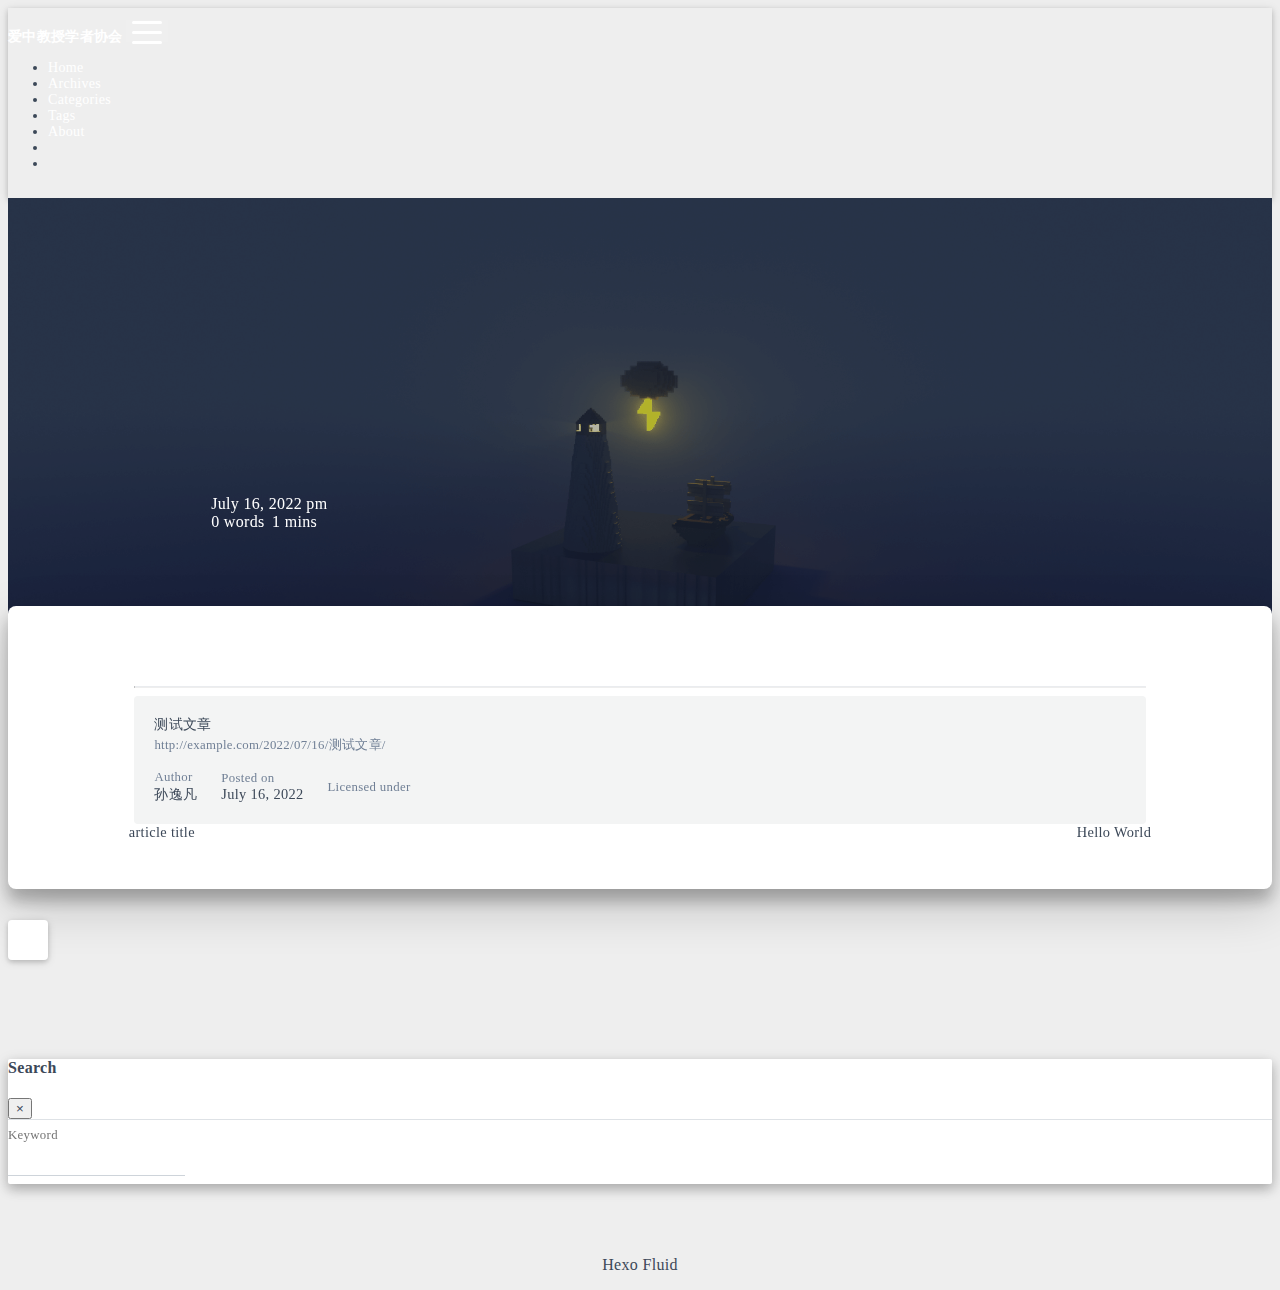
<file: 2022/07/16/测试文章/index.html>
<!DOCTYPE html>
<html lang="en" data-default-color-scheme=auto>



<head>
  <meta charset="UTF-8">
  <link rel="apple-touch-icon" sizes="76x76" href="/img/fluid.png">
  <link rel="icon" href="/img/fluid.png">
  <meta name="viewport" content="width=device-width, initial-scale=1.0, maximum-scale=5.0, shrink-to-fit=no">
  <meta http-equiv="x-ua-compatible" content="ie=edge">
  
  <meta name="theme-color" content="#2f4154">
  <meta name="author" content="孙逸凡">
  <meta name="keywords" content="">
  
    <meta property="og:type" content="article">
<meta property="og:title" content="测试文章">
<meta property="og:url" content="http://example.com/2022/07/16/%E6%B5%8B%E8%AF%95%E6%96%87%E7%AB%A0/index.html">
<meta property="og:site_name" content="爱中教授学者协会">
<meta property="og:locale" content="en_US">
<meta property="article:published_time" content="2022-07-16T13:13:11.000Z">
<meta property="article:modified_time" content="2022-07-16T13:13:11.105Z">
<meta property="article:author" content="孙逸凡">
<meta name="twitter:card" content="summary_large_image">
  
  
  
  <title>测试文章 - 爱中教授学者协会</title>

  <link  rel="stylesheet" href="https://lib.baomitu.com/twitter-bootstrap/4.6.1/css/bootstrap.min.css" />



  <link  rel="stylesheet" href="https://lib.baomitu.com/github-markdown-css/4.0.0/github-markdown.min.css" />

  <link  rel="stylesheet" href="https://lib.baomitu.com/hint.css/2.7.0/hint.min.css" />

  <link  rel="stylesheet" href="https://lib.baomitu.com/fancybox/3.5.7/jquery.fancybox.min.css" />



<!-- 主题依赖的图标库，不要自行修改 -->
<!-- Do not modify the link that theme dependent icons -->

<link rel="stylesheet" href="//at.alicdn.com/t/font_1749284_hj8rtnfg7um.css">



<link rel="stylesheet" href="//at.alicdn.com/t/font_1736178_lbnruvf0jn.css">


<link  rel="stylesheet" href="/css/main.css" />


  <link id="highlight-css" rel="stylesheet" href="/css/highlight.css" />
  
    <link id="highlight-css-dark" rel="stylesheet" href="/css/highlight-dark.css" />
  




  <script id="fluid-configs">
    var Fluid = window.Fluid || {};
    Fluid.ctx = Object.assign({}, Fluid.ctx)
    var CONFIG = {"hostname":"example.com","root":"/","version":"1.9.2","typing":{"enable":true,"typeSpeed":70,"cursorChar":"_","loop":false,"scope":[]},"anchorjs":{"enable":true,"element":"h1,h2,h3,h4,h5,h6","placement":"left","visible":"hover","icon":""},"progressbar":{"enable":true,"height_px":3,"color":"#29d","options":{"showSpinner":false,"trickleSpeed":100}},"code_language":{"enable":true,"default":"TEXT"},"copy_btn":true,"image_caption":{"enable":true},"image_zoom":{"enable":true,"img_url_replace":["",""]},"toc":{"enable":true,"placement":"right","headingSelector":"h1,h2,h3,h4,h5,h6","collapseDepth":0},"lazyload":{"enable":true,"loading_img":"/img/loading.gif","onlypost":false,"offset_factor":2},"web_analytics":{"enable":false,"follow_dnt":true,"baidu":null,"google":null,"gtag":null,"tencent":{"sid":null,"cid":null},"woyaola":null,"cnzz":null,"leancloud":{"app_id":null,"app_key":null,"server_url":null,"path":"window.location.pathname","ignore_local":false}},"search_path":"/local-search.xml"};

    if (CONFIG.web_analytics.follow_dnt) {
      var dntVal = navigator.doNotTrack || window.doNotTrack || navigator.msDoNotTrack;
      Fluid.ctx.dnt = dntVal && (dntVal.startsWith('1') || dntVal.startsWith('yes') || dntVal.startsWith('on'));
    }
  </script>
  <script  src="/js/utils.js" ></script>
  <script  src="/js/color-schema.js" ></script>
  


  
<meta name="generator" content="Hexo 6.2.0"></head>


<body>
  

  <header>
    

<div class="header-inner" style="height: 70vh;">
  <nav id="navbar" class="navbar fixed-top  navbar-expand-lg navbar-dark scrolling-navbar">
  <div class="container">
    <a class="navbar-brand" href="/">
      <strong>爱中教授学者协会</strong>
    </a>

    <button id="navbar-toggler-btn" class="navbar-toggler" type="button" data-toggle="collapse"
            data-target="#navbarSupportedContent"
            aria-controls="navbarSupportedContent" aria-expanded="false" aria-label="Toggle navigation">
      <div class="animated-icon"><span></span><span></span><span></span></div>
    </button>

    <!-- Collapsible content -->
    <div class="collapse navbar-collapse" id="navbarSupportedContent">
      <ul class="navbar-nav ml-auto text-center">
        
          
          
          
          
            <li class="nav-item">
              <a class="nav-link" href="/">
                <i class="iconfont icon-home-fill"></i>
                Home
              </a>
            </li>
          
        
          
          
          
          
            <li class="nav-item">
              <a class="nav-link" href="/archives/">
                <i class="iconfont icon-archive-fill"></i>
                Archives
              </a>
            </li>
          
        
          
          
          
          
            <li class="nav-item">
              <a class="nav-link" href="/categories/">
                <i class="iconfont icon-category-fill"></i>
                Categories
              </a>
            </li>
          
        
          
          
          
          
            <li class="nav-item">
              <a class="nav-link" href="/tags/">
                <i class="iconfont icon-tags-fill"></i>
                Tags
              </a>
            </li>
          
        
          
          
          
          
            <li class="nav-item">
              <a class="nav-link" href="/about/">
                <i class="iconfont icon-user-fill"></i>
                About
              </a>
            </li>
          
        
        
          <li class="nav-item" id="search-btn">
            <a class="nav-link" target="_self" href="javascript:;" data-toggle="modal" data-target="#modalSearch" aria-label="Search">
              &nbsp;<i class="iconfont icon-search"></i>&nbsp;
            </a>
          </li>
          
        
        
          <li class="nav-item" id="color-toggle-btn">
            <a class="nav-link" target="_self" href="javascript:;" aria-label="Color Toggle">&nbsp;<i
                class="iconfont icon-dark" id="color-toggle-icon"></i>&nbsp;</a>
          </li>
        
      </ul>
    </div>
  </div>
</nav>

  

<div id="banner" class="banner" parallax=true
     style="background: url('/img/default.png') no-repeat center center; background-size: cover;">
  <div class="full-bg-img">
    <div class="mask flex-center" style="background-color: rgba(0, 0, 0, 0.3)">
      <div class="banner-text text-center fade-in-up">
        <div class="h2">
          
            <span id="subtitle" data-typed-text="测试文章"></span>
          
        </div>

        
          
  <div class="mt-3">
    
    
      <span class="post-meta">
        <i class="iconfont icon-date-fill" aria-hidden="true"></i>
        <time datetime="2022-07-16 14:13" pubdate>
          July 16, 2022 pm
        </time>
      </span>
    
  </div>

  <div class="mt-1">
    
      <span class="post-meta mr-2">
        <i class="iconfont icon-chart"></i>
        
          0 words
        
      </span>
    

    
      <span class="post-meta mr-2">
        <i class="iconfont icon-clock-fill"></i>
        
        
        
          1 mins
        
      </span>
    

    
    
  </div>


        
      </div>

      
    </div>
  </div>
</div>

</div>

  </header>

  <main>
    
      

<div class="container-fluid nopadding-x">
  <div class="row nomargin-x">
    <div class="side-col d-none d-lg-block col-lg-2">
      

    </div>

    <div class="col-lg-8 nopadding-x-md">
      <div class="container nopadding-x-md" id="board-ctn">
        <div id="board">
          <article class="post-content mx-auto">
            <!-- SEO header -->
            <h1 style="display: none">测试文章</h1>
            
            
              <div class="markdown-body">
                
                
                
              </div>
            
            <hr/>
            <div>
              <div class="post-metas my-3">
  
  
</div>


              
  

  <div class="license-box my-3">
    <div class="license-title">
      <div>测试文章</div>
      <div>http://example.com/2022/07/16/测试文章/</div>
    </div>
    <div class="license-meta">
      
        <div class="license-meta-item">
          <div>Author</div>
          <div>孙逸凡</div>
        </div>
      
      
        <div class="license-meta-item license-meta-date">
          <div>Posted on</div>
          <div>July 16, 2022</div>
        </div>
      
      
      <div class="license-meta-item">
        <div>Licensed under</div>
        <div>
          
            
            
              <a target="_blank" href="https://creativecommons.org/licenses/by/4.0/">
              <span class="hint--top hint--rounded" aria-label="BY - Attribution">
                <i class="iconfont icon-by"></i>
              </span>
              </a>
            
          
        </div>
      </div>
    </div>
    <div class="license-icon iconfont"></div>
  </div>



              
                <div class="post-prevnext my-3">
                  <article class="post-prev col-6">
                    
                    
                      <a href="/2022/07/16/article-title/" title="article title">
                        <i class="iconfont icon-arrowleft"></i>
                        <span class="hidden-mobile">article title</span>
                        <span class="visible-mobile">Previous</span>
                      </a>
                    
                  </article>
                  <article class="post-next col-6">
                    
                    
                      <a href="/2022/07/16/hello-world/" title="Hello World">
                        <span class="hidden-mobile">Hello World</span>
                        <span class="visible-mobile">Next</span>
                        <i class="iconfont icon-arrowright"></i>
                      </a>
                    
                  </article>
                </div>
              
            </div>

            
          </article>
        </div>
      </div>
    </div>

    <div class="side-col d-none d-lg-block col-lg-2">
      
  <aside class="sidebar" style="margin-left: -1rem">
    <div id="toc">
  <p class="toc-header"><i class="iconfont icon-list"></i>&nbsp;Table of Contents</p>
  <div class="toc-body" id="toc-body"></div>
</div>



  </aside>


    </div>
  </div>
</div>





  



  



  



  



  







    

    
      <a id="scroll-top-button" aria-label="TOP" href="#" role="button">
        <i class="iconfont icon-arrowup" aria-hidden="true"></i>
      </a>
    

    
      <div class="modal fade" id="modalSearch" tabindex="-1" role="dialog" aria-labelledby="ModalLabel"
     aria-hidden="true">
  <div class="modal-dialog modal-dialog-scrollable modal-lg" role="document">
    <div class="modal-content">
      <div class="modal-header text-center">
        <h4 class="modal-title w-100 font-weight-bold">Search</h4>
        <button type="button" id="local-search-close" class="close" data-dismiss="modal" aria-label="Close">
          <span aria-hidden="true">&times;</span>
        </button>
      </div>
      <div class="modal-body mx-3">
        <div class="md-form mb-5">
          <input type="text" id="local-search-input" class="form-control validate">
          <label data-error="x" data-success="v" for="local-search-input">Keyword</label>
        </div>
        <div class="list-group" id="local-search-result"></div>
      </div>
    </div>
  </div>
</div>

    

    
  </main>

  <footer>
    <div class="footer-inner">
  
    <div class="footer-content">
       <a href="https://hexo.io" target="_blank" rel="nofollow noopener"><span>Hexo</span></a> <i class="iconfont icon-love"></i> <a href="https://github.com/fluid-dev/hexo-theme-fluid" target="_blank" rel="nofollow noopener"><span>Fluid</span></a> 
    </div>
  
  
  
  
</div>

  </footer>

  <!-- Scripts -->
  
  <script  src="https://lib.baomitu.com/nprogress/0.2.0/nprogress.min.js" ></script>
  <link  rel="stylesheet" href="https://lib.baomitu.com/nprogress/0.2.0/nprogress.min.css" />

  <script>
    NProgress.configure({"showSpinner":false,"trickleSpeed":100})
    NProgress.start()
    window.addEventListener('load', function() {
      NProgress.done();
    })
  </script>


<script  src="https://lib.baomitu.com/jquery/3.6.0/jquery.min.js" ></script>
<script  src="https://lib.baomitu.com/twitter-bootstrap/4.6.1/js/bootstrap.min.js" ></script>
<script  src="/js/events.js" ></script>
<script  src="/js/plugins.js" ></script>


  <script  src="https://lib.baomitu.com/typed.js/2.0.12/typed.min.js" ></script>
  <script>
    (function (window, document) {
      var typing = Fluid.plugins.typing;
      var subtitle = document.getElementById('subtitle');
      if (!subtitle || !typing) {
        return;
      }
      var text = subtitle.getAttribute('data-typed-text');
      
        typing(text);
      
    })(window, document);
  </script>




  
    <script  src="/js/img-lazyload.js" ></script>
  




  
<script>
  Fluid.utils.createScript('https://lib.baomitu.com/tocbot/4.18.2/tocbot.min.js', function() {
    var toc = jQuery('#toc');
    if (toc.length === 0 || !window.tocbot) { return; }
    var boardCtn = jQuery('#board-ctn');
    var boardTop = boardCtn.offset().top;

    window.tocbot.init({
      tocSelector     : '#toc-body',
      contentSelector : '.markdown-body',
      headingSelector : CONFIG.toc.headingSelector || 'h1,h2,h3,h4,h5,h6',
      linkClass       : 'tocbot-link',
      activeLinkClass : 'tocbot-active-link',
      listClass       : 'tocbot-list',
      isCollapsedClass: 'tocbot-is-collapsed',
      collapsibleClass: 'tocbot-is-collapsible',
      collapseDepth   : CONFIG.toc.collapseDepth || 0,
      scrollSmooth    : true,
      headingsOffset  : -boardTop
    });
    if (toc.find('.toc-list-item').length > 0) {
      toc.css('visibility', 'visible');
    }
  });
</script>


  <script src=https://lib.baomitu.com/clipboard.js/2.0.10/clipboard.min.js></script>

  <script>Fluid.plugins.codeWidget();</script>


  
<script>
  Fluid.utils.createScript('https://lib.baomitu.com/anchor-js/4.3.1/anchor.min.js', function() {
    window.anchors.options = {
      placement: CONFIG.anchorjs.placement,
      visible  : CONFIG.anchorjs.visible
    };
    if (CONFIG.anchorjs.icon) {
      window.anchors.options.icon = CONFIG.anchorjs.icon;
    }
    var el = (CONFIG.anchorjs.element || 'h1,h2,h3,h4,h5,h6').split(',');
    var res = [];
    for (var item of el) {
      res.push('.markdown-body > ' + item.trim());
    }
    if (CONFIG.anchorjs.placement === 'left') {
      window.anchors.options.class = 'anchorjs-link-left';
    }
    window.anchors.add(res.join(', '));
  });
</script>


  
<script>
  Fluid.utils.createScript('https://lib.baomitu.com/fancybox/3.5.7/jquery.fancybox.min.js', function() {
    Fluid.plugins.fancyBox();
  });
</script>


  <script>Fluid.plugins.imageCaption();</script>

  <script  src="/js/local-search.js" ></script>





<!-- 主题的启动项，将它保持在最底部 -->
<!-- the boot of the theme, keep it at the bottom -->
<script  src="/js/boot.js" ></script>


  

  <noscript>
    <div class="noscript-warning">Blog works best with JavaScript enabled</div>
  </noscript>
</body>
</html>
</file>
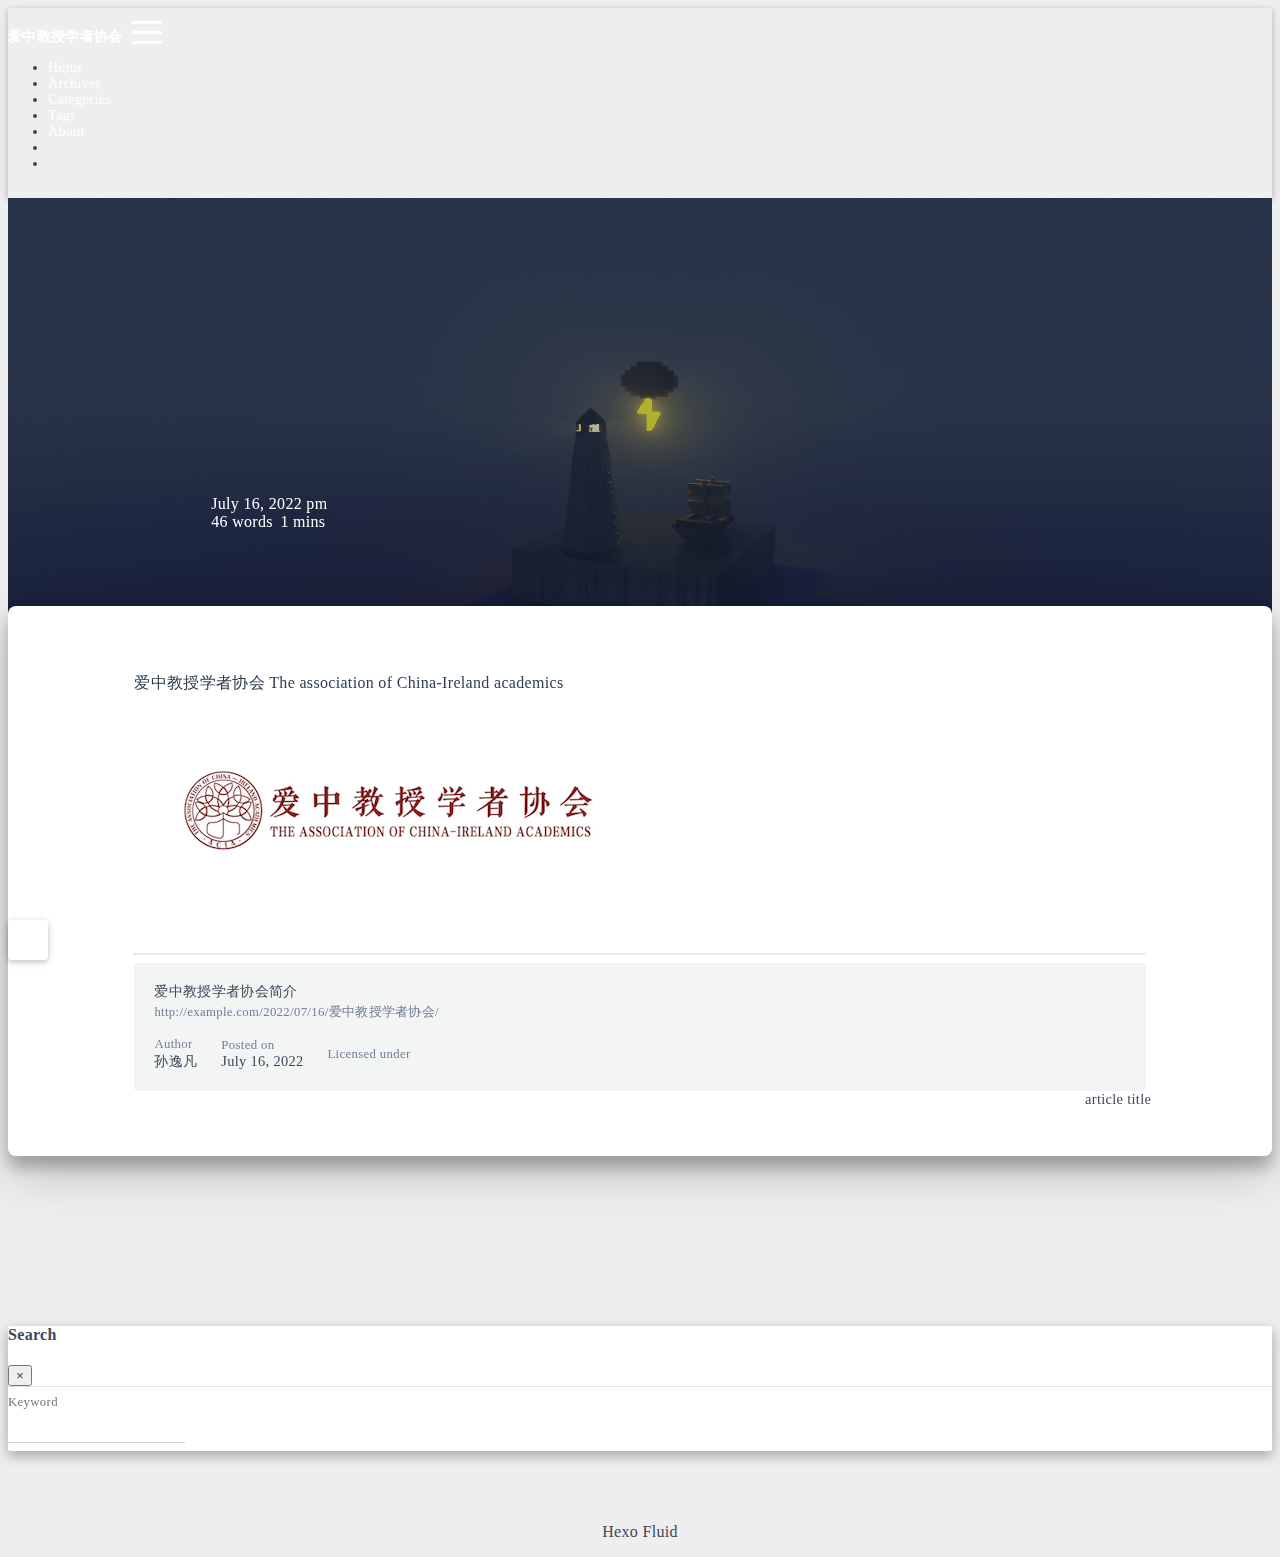
<file: 2022/07/16/爱中教授学者协会/index.html>
<!DOCTYPE html>
<html lang="en" data-default-color-scheme=auto>



<head>
  <meta charset="UTF-8">
  <link rel="apple-touch-icon" sizes="76x76" href="/img/fluid.png">
  <link rel="icon" href="/img/fluid.png">
  <meta name="viewport" content="width=device-width, initial-scale=1.0, maximum-scale=5.0, shrink-to-fit=no">
  <meta http-equiv="x-ua-compatible" content="ie=edge">
  
  <meta name="theme-color" content="#2f4154">
  <meta name="author" content="孙逸凡">
  <meta name="keywords" content="">
  
    <meta name="description" content="爱中教授学者协会 The association of China-Ireland academics">
<meta property="og:type" content="article">
<meta property="og:title" content="爱中教授学者协会简介">
<meta property="og:url" content="http://example.com/2022/07/16/%E7%88%B1%E4%B8%AD%E6%95%99%E6%8E%88%E5%AD%A6%E8%80%85%E5%8D%8F%E4%BC%9A/index.html">
<meta property="og:site_name" content="爱中教授学者协会">
<meta property="og:description" content="爱中教授学者协会 The association of China-Ireland academics">
<meta property="og:locale" content="en_US">
<meta property="og:image" content="http://example.com/2022/07/16/%E7%88%B1%E4%B8%AD%E6%95%99%E6%8E%88%E5%AD%A6%E8%80%85%E5%8D%8F%E4%BC%9A/logo3.jpg">
<meta property="article:published_time" content="2022-07-16T18:48:36.000Z">
<meta property="article:modified_time" content="2022-07-16T19:02:48.198Z">
<meta property="article:author" content="孙逸凡">
<meta name="twitter:card" content="summary_large_image">
<meta name="twitter:image" content="http://example.com/2022/07/16/%E7%88%B1%E4%B8%AD%E6%95%99%E6%8E%88%E5%AD%A6%E8%80%85%E5%8D%8F%E4%BC%9A/logo3.jpg">
  
  
  
  <title>爱中教授学者协会简介 - 爱中教授学者协会</title>

  <link  rel="stylesheet" href="https://lib.baomitu.com/twitter-bootstrap/4.6.1/css/bootstrap.min.css" />



  <link  rel="stylesheet" href="https://lib.baomitu.com/github-markdown-css/4.0.0/github-markdown.min.css" />

  <link  rel="stylesheet" href="https://lib.baomitu.com/hint.css/2.7.0/hint.min.css" />

  <link  rel="stylesheet" href="https://lib.baomitu.com/fancybox/3.5.7/jquery.fancybox.min.css" />



<!-- 主题依赖的图标库，不要自行修改 -->
<!-- Do not modify the link that theme dependent icons -->

<link rel="stylesheet" href="//at.alicdn.com/t/font_1749284_hj8rtnfg7um.css">



<link rel="stylesheet" href="//at.alicdn.com/t/font_1736178_lbnruvf0jn.css">


<link  rel="stylesheet" href="/css/main.css" />


  <link id="highlight-css" rel="stylesheet" href="/css/highlight.css" />
  
    <link id="highlight-css-dark" rel="stylesheet" href="/css/highlight-dark.css" />
  




  <script id="fluid-configs">
    var Fluid = window.Fluid || {};
    Fluid.ctx = Object.assign({}, Fluid.ctx)
    var CONFIG = {"hostname":"example.com","root":"/","version":"1.9.2","typing":{"enable":true,"typeSpeed":70,"cursorChar":"_","loop":false,"scope":[]},"anchorjs":{"enable":true,"element":"h1,h2,h3,h4,h5,h6","placement":"left","visible":"hover","icon":""},"progressbar":{"enable":true,"height_px":3,"color":"#29d","options":{"showSpinner":false,"trickleSpeed":100}},"code_language":{"enable":true,"default":"TEXT"},"copy_btn":true,"image_caption":{"enable":true},"image_zoom":{"enable":true,"img_url_replace":["",""]},"toc":{"enable":true,"placement":"right","headingSelector":"h1,h2,h3,h4,h5,h6","collapseDepth":0},"lazyload":{"enable":true,"loading_img":"/img/loading.gif","onlypost":false,"offset_factor":2},"web_analytics":{"enable":false,"follow_dnt":true,"baidu":null,"google":null,"gtag":null,"tencent":{"sid":null,"cid":null},"woyaola":null,"cnzz":null,"leancloud":{"app_id":null,"app_key":null,"server_url":null,"path":"window.location.pathname","ignore_local":false}},"search_path":"/local-search.xml"};

    if (CONFIG.web_analytics.follow_dnt) {
      var dntVal = navigator.doNotTrack || window.doNotTrack || navigator.msDoNotTrack;
      Fluid.ctx.dnt = dntVal && (dntVal.startsWith('1') || dntVal.startsWith('yes') || dntVal.startsWith('on'));
    }
  </script>
  <script  src="/js/utils.js" ></script>
  <script  src="/js/color-schema.js" ></script>
  


  
<meta name="generator" content="Hexo 6.2.0"></head>


<body>
  

  <header>
    

<div class="header-inner" style="height: 70vh;">
  <nav id="navbar" class="navbar fixed-top  navbar-expand-lg navbar-dark scrolling-navbar">
  <div class="container">
    <a class="navbar-brand" href="/">
      <strong>爱中教授学者协会</strong>
    </a>

    <button id="navbar-toggler-btn" class="navbar-toggler" type="button" data-toggle="collapse"
            data-target="#navbarSupportedContent"
            aria-controls="navbarSupportedContent" aria-expanded="false" aria-label="Toggle navigation">
      <div class="animated-icon"><span></span><span></span><span></span></div>
    </button>

    <!-- Collapsible content -->
    <div class="collapse navbar-collapse" id="navbarSupportedContent">
      <ul class="navbar-nav ml-auto text-center">
        
          
          
          
          
            <li class="nav-item">
              <a class="nav-link" href="/">
                <i class="iconfont icon-home-fill"></i>
                Home
              </a>
            </li>
          
        
          
          
          
          
            <li class="nav-item">
              <a class="nav-link" href="/archives/">
                <i class="iconfont icon-archive-fill"></i>
                Archives
              </a>
            </li>
          
        
          
          
          
          
            <li class="nav-item">
              <a class="nav-link" href="/categories/">
                <i class="iconfont icon-category-fill"></i>
                Categories
              </a>
            </li>
          
        
          
          
          
          
            <li class="nav-item">
              <a class="nav-link" href="/tags/">
                <i class="iconfont icon-tags-fill"></i>
                Tags
              </a>
            </li>
          
        
          
          
          
          
            <li class="nav-item">
              <a class="nav-link" href="/about/">
                <i class="iconfont icon-user-fill"></i>
                About
              </a>
            </li>
          
        
        
          <li class="nav-item" id="search-btn">
            <a class="nav-link" target="_self" href="javascript:;" data-toggle="modal" data-target="#modalSearch" aria-label="Search">
              &nbsp;<i class="iconfont icon-search"></i>&nbsp;
            </a>
          </li>
          
        
        
          <li class="nav-item" id="color-toggle-btn">
            <a class="nav-link" target="_self" href="javascript:;" aria-label="Color Toggle">&nbsp;<i
                class="iconfont icon-dark" id="color-toggle-icon"></i>&nbsp;</a>
          </li>
        
      </ul>
    </div>
  </div>
</nav>

  

<div id="banner" class="banner" parallax=true
     style="background: url('/img/default.png') no-repeat center center; background-size: cover;">
  <div class="full-bg-img">
    <div class="mask flex-center" style="background-color: rgba(0, 0, 0, 0.3)">
      <div class="banner-text text-center fade-in-up">
        <div class="h2">
          
            <span id="subtitle" data-typed-text="爱中教授学者协会简介"></span>
          
        </div>

        
          
  <div class="mt-3">
    
    
      <span class="post-meta">
        <i class="iconfont icon-date-fill" aria-hidden="true"></i>
        <time datetime="2022-07-16 19:48" pubdate>
          July 16, 2022 pm
        </time>
      </span>
    
  </div>

  <div class="mt-1">
    
      <span class="post-meta mr-2">
        <i class="iconfont icon-chart"></i>
        
          46 words
        
      </span>
    

    
      <span class="post-meta mr-2">
        <i class="iconfont icon-clock-fill"></i>
        
        
        
          1 mins
        
      </span>
    

    
    
  </div>


        
      </div>

      
    </div>
  </div>
</div>

</div>

  </header>

  <main>
    
      

<div class="container-fluid nopadding-x">
  <div class="row nomargin-x">
    <div class="side-col d-none d-lg-block col-lg-2">
      

    </div>

    <div class="col-lg-8 nopadding-x-md">
      <div class="container nopadding-x-md" id="board-ctn">
        <div id="board">
          <article class="post-content mx-auto">
            <!-- SEO header -->
            <h1 style="display: none">爱中教授学者协会简介</h1>
            
            
              <div class="markdown-body">
                
                <p>爱中教授学者协会 The association of China-Ireland academics</p>
<img src="/2022/07/16/%E7%88%B1%E4%B8%AD%E6%95%99%E6%8E%88%E5%AD%A6%E8%80%85%E5%8D%8F%E4%BC%9A/logo3.jpg" srcset="/img/loading.gif" lazyload class="">
                
              </div>
            
            <hr/>
            <div>
              <div class="post-metas my-3">
  
  
</div>


              
  

  <div class="license-box my-3">
    <div class="license-title">
      <div>爱中教授学者协会简介</div>
      <div>http://example.com/2022/07/16/爱中教授学者协会/</div>
    </div>
    <div class="license-meta">
      
        <div class="license-meta-item">
          <div>Author</div>
          <div>孙逸凡</div>
        </div>
      
      
        <div class="license-meta-item license-meta-date">
          <div>Posted on</div>
          <div>July 16, 2022</div>
        </div>
      
      
      <div class="license-meta-item">
        <div>Licensed under</div>
        <div>
          
            
            
              <a target="_blank" href="https://creativecommons.org/licenses/by/4.0/">
              <span class="hint--top hint--rounded" aria-label="BY - Attribution">
                <i class="iconfont icon-by"></i>
              </span>
              </a>
            
          
        </div>
      </div>
    </div>
    <div class="license-icon iconfont"></div>
  </div>



              
                <div class="post-prevnext my-3">
                  <article class="post-prev col-6">
                    
                    
                  </article>
                  <article class="post-next col-6">
                    
                    
                      <a href="/2022/07/16/article-title/" title="article title">
                        <span class="hidden-mobile">article title</span>
                        <span class="visible-mobile">Next</span>
                        <i class="iconfont icon-arrowright"></i>
                      </a>
                    
                  </article>
                </div>
              
            </div>

            
          </article>
        </div>
      </div>
    </div>

    <div class="side-col d-none d-lg-block col-lg-2">
      
  <aside class="sidebar" style="margin-left: -1rem">
    <div id="toc">
  <p class="toc-header"><i class="iconfont icon-list"></i>&nbsp;Table of Contents</p>
  <div class="toc-body" id="toc-body"></div>
</div>



  </aside>


    </div>
  </div>
</div>





  



  



  



  



  







    

    
      <a id="scroll-top-button" aria-label="TOP" href="#" role="button">
        <i class="iconfont icon-arrowup" aria-hidden="true"></i>
      </a>
    

    
      <div class="modal fade" id="modalSearch" tabindex="-1" role="dialog" aria-labelledby="ModalLabel"
     aria-hidden="true">
  <div class="modal-dialog modal-dialog-scrollable modal-lg" role="document">
    <div class="modal-content">
      <div class="modal-header text-center">
        <h4 class="modal-title w-100 font-weight-bold">Search</h4>
        <button type="button" id="local-search-close" class="close" data-dismiss="modal" aria-label="Close">
          <span aria-hidden="true">&times;</span>
        </button>
      </div>
      <div class="modal-body mx-3">
        <div class="md-form mb-5">
          <input type="text" id="local-search-input" class="form-control validate">
          <label data-error="x" data-success="v" for="local-search-input">Keyword</label>
        </div>
        <div class="list-group" id="local-search-result"></div>
      </div>
    </div>
  </div>
</div>

    

    
  </main>

  <footer>
    <div class="footer-inner">
  
    <div class="footer-content">
       <a href="https://hexo.io" target="_blank" rel="nofollow noopener"><span>Hexo</span></a> <i class="iconfont icon-love"></i> <a href="https://github.com/fluid-dev/hexo-theme-fluid" target="_blank" rel="nofollow noopener"><span>Fluid</span></a> 
    </div>
  
  
  
  
</div>

  </footer>

  <!-- Scripts -->
  
  <script  src="https://lib.baomitu.com/nprogress/0.2.0/nprogress.min.js" ></script>
  <link  rel="stylesheet" href="https://lib.baomitu.com/nprogress/0.2.0/nprogress.min.css" />

  <script>
    NProgress.configure({"showSpinner":false,"trickleSpeed":100})
    NProgress.start()
    window.addEventListener('load', function() {
      NProgress.done();
    })
  </script>


<script  src="https://lib.baomitu.com/jquery/3.6.0/jquery.min.js" ></script>
<script  src="https://lib.baomitu.com/twitter-bootstrap/4.6.1/js/bootstrap.min.js" ></script>
<script  src="/js/events.js" ></script>
<script  src="/js/plugins.js" ></script>


  <script  src="https://lib.baomitu.com/typed.js/2.0.12/typed.min.js" ></script>
  <script>
    (function (window, document) {
      var typing = Fluid.plugins.typing;
      var subtitle = document.getElementById('subtitle');
      if (!subtitle || !typing) {
        return;
      }
      var text = subtitle.getAttribute('data-typed-text');
      
        typing(text);
      
    })(window, document);
  </script>




  
    <script  src="/js/img-lazyload.js" ></script>
  




  
<script>
  Fluid.utils.createScript('https://lib.baomitu.com/tocbot/4.18.2/tocbot.min.js', function() {
    var toc = jQuery('#toc');
    if (toc.length === 0 || !window.tocbot) { return; }
    var boardCtn = jQuery('#board-ctn');
    var boardTop = boardCtn.offset().top;

    window.tocbot.init({
      tocSelector     : '#toc-body',
      contentSelector : '.markdown-body',
      headingSelector : CONFIG.toc.headingSelector || 'h1,h2,h3,h4,h5,h6',
      linkClass       : 'tocbot-link',
      activeLinkClass : 'tocbot-active-link',
      listClass       : 'tocbot-list',
      isCollapsedClass: 'tocbot-is-collapsed',
      collapsibleClass: 'tocbot-is-collapsible',
      collapseDepth   : CONFIG.toc.collapseDepth || 0,
      scrollSmooth    : true,
      headingsOffset  : -boardTop
    });
    if (toc.find('.toc-list-item').length > 0) {
      toc.css('visibility', 'visible');
    }
  });
</script>


  <script src=https://lib.baomitu.com/clipboard.js/2.0.10/clipboard.min.js></script>

  <script>Fluid.plugins.codeWidget();</script>


  
<script>
  Fluid.utils.createScript('https://lib.baomitu.com/anchor-js/4.3.1/anchor.min.js', function() {
    window.anchors.options = {
      placement: CONFIG.anchorjs.placement,
      visible  : CONFIG.anchorjs.visible
    };
    if (CONFIG.anchorjs.icon) {
      window.anchors.options.icon = CONFIG.anchorjs.icon;
    }
    var el = (CONFIG.anchorjs.element || 'h1,h2,h3,h4,h5,h6').split(',');
    var res = [];
    for (var item of el) {
      res.push('.markdown-body > ' + item.trim());
    }
    if (CONFIG.anchorjs.placement === 'left') {
      window.anchors.options.class = 'anchorjs-link-left';
    }
    window.anchors.add(res.join(', '));
  });
</script>


  
<script>
  Fluid.utils.createScript('https://lib.baomitu.com/fancybox/3.5.7/jquery.fancybox.min.js', function() {
    Fluid.plugins.fancyBox();
  });
</script>


  <script>Fluid.plugins.imageCaption();</script>

  <script  src="/js/local-search.js" ></script>





<!-- 主题的启动项，将它保持在最底部 -->
<!-- the boot of the theme, keep it at the bottom -->
<script  src="/js/boot.js" ></script>


  

  <noscript>
    <div class="noscript-warning">Blog works best with JavaScript enabled</div>
  </noscript>
</body>
</html>
</file>
<file: css/main.css>
.anchorjs-link {
  text-decoration: none !important;
  transition: opacity 0.2s ease-in-out;
}
.markdown-body h1:hover > .anchorjs-link,
h2:hover > .anchorjs-link,
h3:hover > .anchorjs-link,
h4:hover > .anchorjs-link,
h5:hover > .anchorjs-link,
h6:hover > .anchorjs-link {
  opacity: 1;
}
.banner {
  height: 100%;
  position: relative;
  overflow: hidden;
  cursor: default;
}
.banner .mask {
  position: absolute;
  width: 100%;
  height: 100%;
  background-color: rgba(0,0,0,0.3);
}
.banner[parallax="true"] {
  will-change: transform;
  -webkit-transform-style: preserve-3d;
  -webkit-backface-visibility: hidden;
  transition: transform 0.05s ease-out;
}
@media (max-width: 100vh) {
  .header-inner {
    max-height: 100vw;
  }
  #board {
    margin-top: -1rem !important;
  }
}
@media (max-width: 79.99vh) {
  .scroll-down-bar {
    display: none;
  }
}
#board {
  position: relative;
  margin-top: -2rem;
  padding: 3rem 0;
  background-color: var(--board-bg-color);
  transition: background-color 0.2s ease-in-out;
  border-radius: 0.5rem;
  z-index: 3;
  -webkit-box-shadow: 0 12px 15px 0 rgba(0,0,0,0.24), 0 17px 50px 0 rgba(0,0,0,0.19);
  box-shadow: 0 12px 15px 0 rgba(0,0,0,0.24), 0 17px 50px 0 rgba(0,0,0,0.19);
}
.code-widget {
  display: inline-block;
  background-color: transparent;
  font-size: 0.75rem;
  line-height: 1;
  font-weight: bold;
  padding: 0.3rem 0.1rem 0.1rem 0.1rem;
  position: absolute;
  right: 0.45rem;
  top: 0.15rem;
  z-index: 1;
}
.code-widget-light {
  color: #999;
}
.code-widget-dark {
  color: #bababa;
}
.copy-btn {
  cursor: pointer;
  user-select: none;
  -webkit-appearance: none;
  outline: none;
}
.copy-btn > i {
  font-size: 0.75rem !important;
  font-weight: 400;
  margin-right: 0.15rem;
  opacity: 0;
  transition: opacity 0.2s ease-in-out;
}
.markdown-body pre:hover > .copy-btn > i {
  opacity: 0.9;
}
.markdown-body pre:hover > .copy-btn,
.markdown-body pre:not(:hover) > .copy-btn {
  outline: none;
}
.license-box {
  background-color: rgba(27,31,35,0.05);
  transition: background-color 0.2s ease-in-out;
  border-radius: 4px;
  font-size: 0.9rem;
  overflow: hidden;
  padding: 1.25rem;
  position: relative;
  z-index: 1;
}
.license-box .license-icon {
  position: absolute;
  top: 50%;
  left: 100%;
}
.license-box .license-icon::after {
  content: "\e8e4";
  font-size: 12.5rem;
  line-height: 1;
  opacity: 0.1;
  position: relative;
  left: -0.85em;
  bottom: 0.5em;
  z-index: -1;
}
.license-box .license-title {
  margin-bottom: 1rem;
}
.license-box .license-title div:nth-child(1) {
  line-height: 1.2;
  margin-bottom: 0.25rem;
}
.license-box .license-title div:nth-child(2) {
  color: var(--sec-text-color);
  font-size: 0.8rem;
}
.license-box .license-meta {
  align-items: center;
  display: flex;
  flex-wrap: wrap;
  justify-content: flex-start;
}
.license-box .license-meta .license-meta-item {
  align-items: center;
  justify-content: center;
  margin-right: 1.5rem;
}
.license-box .license-meta .license-meta-item div:nth-child(1) {
  color: var(--sec-text-color);
  font-size: 0.8rem;
  font-weight: normal;
}
.license-box .license-meta .license-meta-item i.iconfont {
  font-size: 1rem;
}
@media (max-width: 575px) and (min-width: 425px) {
  .license-box .license-meta .license-meta-item {
    display: flex;
    justify-content: flex-start;
    flex-wrap: wrap;
    font-size: 0.8rem;
    flex: 0 0 50%;
    max-width: 50%;
    margin-right: 0;
  }
  .license-box .license-meta .license-meta-item div:nth-child(1) {
    margin-right: 0.5rem;
  }
  .license-box .license-meta .license-meta-date {
    order: -1;
  }
}
@media (max-width: 424px) {
  .license-box::after {
    top: -65px;
  }
  .license-box .license-meta {
    flex-direction: column;
    align-items: flex-start;
  }
  .license-box .license-meta .license-meta-item {
    display: flex;
    flex-wrap: wrap;
    font-size: 0.8rem;
  }
  .license-box .license-meta .license-meta-item div:nth-child(1) {
    margin-right: 0.5rem;
  }
}
.footer-inner {
  padding: 3rem 0 1rem 0;
  text-align: center;
}
.footer-inner > div:not(:first-child) {
  margin: 0.25rem 0;
  font-size: 0.85rem;
}
.footer-inner .statistics {
  display: flex;
  flex-direction: row;
  justify-content: center;
}
.footer-inner .statistics > span {
  flex: 1;
  margin: 0 0.25rem;
}
.footer-inner .statistics > *:nth-last-child(2):first-child {
  text-align: right;
}
.footer-inner .statistics > *:nth-last-child(2):first-child ~ * {
  text-align: left;
}
.footer-inner .beian {
  display: flex;
  flex-direction: row;
  justify-content: center;
}
.footer-inner .beian > * {
  margin: 0 0.25rem;
}
.footer-inner .beian-police {
  position: relative;
  overflow: hidden;
  display: inline-flex;
  align-items: center;
  justify-content: left;
}
.footer-inner .beian-police img {
  margin-right: 3px;
  width: 1rem;
  height: 1rem;
  margin-bottom: 0.1rem;
}
@media (max-width: 424px) {
  .footer-inner .statistics {
    flex-direction: column;
  }
  .footer-inner .statistics > *:nth-last-child(2):first-child {
    text-align: center;
  }
  .footer-inner .statistics > *:nth-last-child(2):first-child ~ * {
    text-align: center;
  }
  .footer-inner .beian {
    flex-direction: column;
  }
  .footer-inner .beian .beian-police {
    justify-content: center;
  }
  .footer-inner .beian > *:nth-last-child(2):first-child {
    text-align: center;
  }
  .footer-inner .beian > *:nth-last-child(2):first-child ~ * {
    text-align: center;
  }
}
sup > a::before,
.footnote-text::before {
  display: block;
  content: "";
  margin-top: -5rem;
  height: 5rem;
  width: 1px;
  visibility: hidden;
}
sup > a::before,
.footnote-text::before {
  display: inline-block;
}
.footnote-item::before {
  display: block;
  content: "";
  margin-top: -5rem;
  height: 5rem;
  width: 1px;
  visibility: hidden;
}
.footnote-list ol {
  list-style-type: none;
  counter-reset: sectioncounter;
  padding-left: 0.5rem;
  font-size: 0.95rem;
}
.footnote-list ol li:before {
  font-family: "Helvetica Neue", monospace, "Monaco";
  content: "[" counter(sectioncounter) "]";
  counter-increment: sectioncounter;
}
.footnote-list ol li+li {
  margin-top: 0.5rem;
}
.footnote-text {
  padding-left: 0.5em;
}
.navbar {
  background-color: transparent;
  font-size: 0.875rem;
  box-shadow: 0 2px 5px 0 rgba(0,0,0,0.16), 0 2px 10px 0 rgba(0,0,0,0.12);
  -webkit-box-shadow: 0 2px 5px 0 rgba(0,0,0,0.16), 0 2px 10px 0 rgba(0,0,0,0.12);
}
.navbar .navbar-brand {
  color: var(--navbar-text-color);
}
.navbar .navbar-toggler .animated-icon span {
  background-color: var(--navbar-text-color);
}
.navbar .nav-item .nav-link {
  display: block;
  color: var(--navbar-text-color);
  transition: color 0.2s ease-in-out, background-color 0.2s ease-in-out;
}
.navbar .nav-item .nav-link:hover {
  color: var(--link-hover-color);
}
.navbar .nav-item .nav-link:focus {
  color: var(--navbar-text-color);
}
.navbar .nav-item .nav-link i {
  font-size: 0.875rem;
}
.navbar .navbar-toggler {
  border-width: 0;
  outline: 0;
}
.navbar.scrolling-navbar {
  will-change: background, padding;
  -webkit-transition: background 0.5s ease-in-out, padding 0.5s ease-in-out;
  transition: background 0.5s ease-in-out, padding 0.5s ease-in-out;
}
@media (min-width: 600px) {
  .navbar.scrolling-navbar {
    padding-top: 12px;
    padding-bottom: 12px;
  }
  .navbar.scrolling-navbar .navbar-nav > li {
    -webkit-transition-duration: 1s;
    transition-duration: 1s;
  }
}
.navbar.scrolling-navbar.top-nav-collapse {
  padding-top: 5px;
  padding-bottom: 5px;
}
.navbar .dropdown-menu {
  font-size: 0.875rem;
  color: var(--navbar-text-color);
  background-color: rgba(0,0,0,0.3);
  border: none;
  -webkit-transition: background 0.5s ease-in-out, padding 0.5s ease-in-out;
  transition: background 0.5s ease-in-out, padding 0.5s ease-in-out;
}
@media (max-width: 991.98px) {
  .navbar .dropdown-menu {
    text-align: center;
  }
}
.navbar .dropdown-item {
  color: var(--navbar-text-color);
}
.navbar .dropdown-item:hover,
.navbar .dropdown-item:focus {
  color: var(--link-hover-color);
  background-color: rgba(0,0,0,0.1);
}
@media (min-width: 992px) {
  .navbar .dropdown:hover > .dropdown-menu {
    display: block;
  }
  .navbar .dropdown > .dropdown-toggle:active {
    pointer-events: none;
  }
  .navbar .dropdown-menu {
    top: 95%;
  }
}
.navbar .animated-icon {
  width: 30px;
  height: 20px;
  position: relative;
  margin: 0;
  -webkit-transform: rotate(0deg);
  -moz-transform: rotate(0deg);
  -o-transform: rotate(0deg);
  transform: rotate(0deg);
  -webkit-transition: 0.5s ease-in-out;
  -moz-transition: 0.5s ease-in-out;
  -o-transition: 0.5s ease-in-out;
  transition: 0.5s ease-in-out;
  cursor: pointer;
}
.navbar .animated-icon span {
  display: block;
  position: absolute;
  height: 3px;
  width: 100%;
  border-radius: 9px;
  opacity: 1;
  left: 0;
  -webkit-transform: rotate(0deg);
  -moz-transform: rotate(0deg);
  -o-transform: rotate(0deg);
  transform: rotate(0deg);
  -webkit-transition: 0.25s ease-in-out;
  -moz-transition: 0.25s ease-in-out;
  -o-transition: 0.25s ease-in-out;
  transition: 0.25s ease-in-out;
  background: #fff;
}
.navbar .animated-icon span:nth-child(1) {
  top: 0;
}
.navbar .animated-icon span:nth-child(2) {
  top: 10px;
}
.navbar .animated-icon span:nth-child(3) {
  top: 20px;
}
.navbar .animated-icon.open span:nth-child(1) {
  top: 11px;
  -webkit-transform: rotate(135deg);
  -moz-transform: rotate(135deg);
  -o-transform: rotate(135deg);
  transform: rotate(135deg);
}
.navbar .animated-icon.open span:nth-child(2) {
  opacity: 0;
  left: -60px;
}
.navbar .animated-icon.open span:nth-child(3) {
  top: 11px;
  -webkit-transform: rotate(-135deg);
  -moz-transform: rotate(-135deg);
  -o-transform: rotate(-135deg);
  transform: rotate(-135deg);
}
.navbar .dropdown-collapse,
.top-nav-collapse,
.navbar-col-show {
  background-color: var(--navbar-bg-color);
}
@media (max-width: 767px) {
  .navbar {
    font-size: 1rem;
    line-height: 2.5rem;
  }
}
.banner-text {
  color: var(--subtitle-color);
  max-width: calc(960px - 6rem);
  width: 80%;
  overflow-wrap: break-word;
}
@media (max-width: 767px) {
  #subtitle,
  .typed-cursor {
    font-size: 1.5rem;
  }
}
@media (max-width: 575px) {
  .banner-text {
    font-size: 0.9rem;
  }
  #subtitle,
  .typed-cursor {
    font-size: 1.35rem;
  }
}
.modal-dialog .modal-content {
  background-color: var(--board-bg-color);
  border: 0;
  border-radius: 0.125rem;
  -webkit-box-shadow: 0 5px 11px 0 rgba(0,0,0,0.18), 0 4px 15px 0 rgba(0,0,0,0.15);
  box-shadow: 0 5px 11px 0 rgba(0,0,0,0.18), 0 4px 15px 0 rgba(0,0,0,0.15);
}
.modal-dialog .modal-content .modal-header {
  border-bottom-color: var(--line-color);
  transition: border-bottom-color 0.2s ease-in-out;
}
.close {
  color: var(--text-color);
}
.close:hover {
  color: var(--link-hover-color);
}
.close:focus {
  outline: 0;
}
.modal-dialog .modal-content .modal-header {
  border-top-left-radius: 0.125rem;
  border-top-right-radius: 0.125rem;
  border-bottom: 1px solid #dee2e6;
}
.md-form {
  position: relative;
  margin-top: 1.5rem;
  margin-bottom: 1.5rem;
}
.md-form input[type] {
  -webkit-box-sizing: content-box;
  box-sizing: content-box;
  background-color: transparent;
  border: none;
  border-bottom: 1px solid #ced4da;
  border-radius: 0;
  outline: none;
  -webkit-box-shadow: none;
  box-shadow: none;
  transition: border-color 0.15s ease-in-out, box-shadow 0.15s ease-in-out, -webkit-box-shadow 0.15s ease-in-out;
}
.md-form input[type]:focus:not([readonly]) {
  border-bottom: 1px solid #4285f4;
  -webkit-box-shadow: 0 1px 0 0 #4285f4;
  box-shadow: 0 1px 0 0 #4285f4;
}
.md-form input[type]:focus:not([readonly]) + label {
  color: #4285f4;
}
.md-form input[type].valid,
.md-form input[type]:focus.valid {
  border-bottom: 1px solid #00c851;
  -webkit-box-shadow: 0 1px 0 0 #00c851;
  box-shadow: 0 1px 0 0 #00c851;
}
.md-form input[type].valid + label,
.md-form input[type]:focus.valid + label {
  color: #00c851;
}
.md-form input[type].invalid,
.md-form input[type]:focus.invalid {
  border-bottom: 1px solid #f44336;
  -webkit-box-shadow: 0 1px 0 0 #f44336;
  box-shadow: 0 1px 0 0 #f44336;
}
.md-form input[type].invalid + label,
.md-form input[type]:focus.invalid + label {
  color: #f44336;
}
.md-form input[type].validate {
  margin-bottom: 2.5rem;
}
.md-form input[type].form-control {
  height: auto;
  padding: 0.6rem 0 0.4rem 0;
  margin: 0 0 0.5rem 0;
  color: var(--text-color);
  background-color: transparent;
  border-radius: 0;
}
.md-form label {
  font-size: 0.8rem;
  position: absolute;
  top: -1rem;
  left: 0;
  color: #757575;
  cursor: text;
  transition: color 0.2s ease-out;
}
.modal-open[style] {
  padding-right: 0 !important;
  overflow: auto;
}
.modal-open[style] #navbar[style] {
  padding-right: 1rem !important;
}
#nprogress .bar {
  height: 3px !important;
  background-color: #29d !important;
}
#nprogress .peg {
  box-shadow: 0 0 14px #29d, 0 0 8px #29d !important;
}
@media (max-width: 575px) {
  #nprogress .bar {
    display: none;
  }
}
.noscript-warning {
  background-color: #f55;
  color: #fff;
  font-family: sans-serif;
  font-size: 1rem;
  font-weight: bold;
  position: fixed;
  left: 0;
  bottom: 0;
  text-align: center;
  width: 100%;
  z-index: 99;
}
.pagination {
  margin-top: 3rem;
  justify-content: center;
}
.pagination .space {
  align-self: flex-end;
}
.pagination .page-number,
.pagination .current,
.pagination .extend {
  outline: 0;
  border: 0;
  background-color: transparent;
  font-size: 0.9rem;
  padding: 0.5rem 0.75rem;
  line-height: 1.25;
  border-radius: 0.125rem;
}
.pagination .page-number {
  margin: 0 0.05rem;
}
.pagination .page-number:hover,
.pagination .current {
  transition: background-color 0.2s ease-in-out;
  background-color: var(--link-hover-bg-color);
}
.qr-trigger {
  cursor: pointer;
  position: relative;
}
.qr-trigger:hover .qr-img {
  display: block;
  transition: all 0.3s;
}
.qr-img {
  max-width: 12rem;
  position: absolute;
  right: -5.25rem;
  z-index: 99;
  display: none;
  border-radius: 0.2rem;
  background-color: transparent;
  box-shadow: 0 0 20px -5px rgba(158,158,158,0.2);
}
.scroll-down-bar {
  position: absolute;
  width: 100%;
  height: 6rem;
  text-align: center;
  cursor: pointer;
  bottom: 0;
}
.scroll-down-bar i.iconfont {
  font-size: 2rem;
  font-weight: bold;
  display: inline-block;
  position: relative;
  padding-top: 2rem;
  color: var(--subtitle-color);
  transform: translateZ(0);
  animation: scroll-down 1.5s infinite;
}
#scroll-top-button {
  position: fixed;
  z-index: 99;
  background: var(--board-bg-color);
  transition: background-color 0.2s ease-in-out, bottom 0.3s ease;
  border-radius: 4px;
  min-width: 40px;
  min-height: 40px;
  bottom: -60px;
  outline: none;
  display: flex;
  display: -webkit-flex;
  align-items: center;
  box-shadow: 0 2px 5px 0 rgba(0,0,0,0.16), 0 2px 10px 0 rgba(0,0,0,0.12);
}
#scroll-top-button i {
  font-size: 32px;
  margin: auto;
  color: var(--sec-text-color);
}
#scroll-top-button:hover i,
#scroll-top-button:active i {
  animation-name: scroll-top;
  animation-duration: 1s;
  animation-delay: 0.1s;
  animation-timing-function: ease-in-out;
  animation-iteration-count: infinite;
  animation-fill-mode: forwards;
  animation-direction: alternate;
}
#local-search-result .search-list-title {
  border-left: 3px solid #0d47a1;
}
#local-search-result .search-list-content {
  padding: 0 1.25rem;
}
#local-search-result .search-word {
  color: #ff4500;
}
#toc {
  visibility: hidden;
}
.toc-header {
  margin-bottom: 0.5rem;
  font-weight: bold;
  line-height: 1.2;
}
.toc-header,
.toc-header > i {
  font-size: 1.25rem;
}
.toc-body {
  max-height: 75vh;
  overflow-y: auto;
  overflow: -moz-scrollbars-none;
  -ms-overflow-style: none;
}
.toc-body ol {
  list-style: none;
  padding-inline-start: 1rem;
}
.toc-body::-webkit-scrollbar {
  display: none;
}
.tocbot-list {
  position: relative;
}
.tocbot-list ol {
  list-style: none;
  padding-left: 1rem;
}
.tocbot-list a {
  font-size: 0.95rem;
}
.tocbot-link {
  color: var(--text-color);
}
.tocbot-active-link {
  font-weight: bold;
  color: var(--link-hover-color);
}
.tocbot-is-collapsed {
  max-height: 0;
}
.tocbot-is-collapsible {
  overflow: hidden;
  transition: all 0.3s ease-in-out;
}
.toc-list-item {
  white-space: nowrap;
  overflow: hidden;
  text-overflow: ellipsis;
}
.toc-list-item.is-active-li::before {
  height: 1rem;
  margin: 0.25rem 0;
  visibility: visible;
}
.toc-list-item::before {
  width: 0.15rem;
  height: 0.2rem;
  position: absolute;
  left: 0.25rem;
  content: "";
  border-radius: 2px;
  margin: 0.65rem 0;
  background: var(--link-hover-color);
  visibility: hidden;
  transition: height 0.1s ease-in-out, margin 0.1s ease-in-out, visibility 0.1s ease-in-out;
}
.sidebar {
  position: -webkit-sticky;
  position: sticky;
  top: 2rem;
  padding: 3rem 0;
}
html {
  font-size: 16px;
  letter-spacing: 0.02em;
}
html,
body {
  height: 100%;
  font-family: var(--font-family-sans-serif);
  overflow-wrap: break-word;
}
body {
  transition: color 0.2s ease-in-out, background-color 0.2s ease-in-out;
  background-color: var(--body-bg-color);
  color: var(--text-color);
  -webkit-font-smoothing: antialiased;
  -moz-osx-font-smoothing: grayscale;
}
body a {
  color: var(--text-color);
  text-decoration: none;
  cursor: pointer;
  transition: color 0.2s ease-in-out, background-color 0.2s ease-in-out;
}
body a:hover {
  color: var(--link-hover-color);
  text-decoration: none;
  transition: color 0.2s ease-in-out, background-color 0.2s ease-in-out;
}
code {
  color: inherit;
}
table {
  font-size: inherit;
  color: var(--post-text-color);
}
img[lazyload] {
  object-fit: cover;
}
*[align="left"] {
  text-align: left;
}
*[align="center"] {
  text-align: center;
}
*[align="right"] {
  text-align: right;
}
::-webkit-scrollbar {
  width: 6px;
  height: 6px;
}
::-webkit-scrollbar-thumb {
  background-color: var(--scrollbar-color);
  border-radius: 6px;
}
::-webkit-scrollbar-thumb:hover {
  background-color: var(--scrollbar-hover-color);
}
::-webkit-scrollbar-corner {
  background-color: transparent;
}
label {
  margin-bottom: 0;
}
i.iconfont {
  font-size: 1em;
  line-height: 1;
}
:root {
  --color-mode: "light";
  --body-bg-color: #eee;
  --board-bg-color: #fff;
  --text-color: #3c4858;
  --sec-text-color: #718096;
  --post-text-color: #2c3e50;
  --post-heading-color: #1a202c;
  --post-link-color: #0366d6;
  --link-hover-color: #30a9de;
  --link-hover-bg-color: #f8f9fa;
  --line-color: #eaecef;
  --navbar-bg-color: #2f4154;
  --navbar-text-color: #fff;
  --subtitle-color: #fff;
  --scrollbar-color: #c4c6c9;
  --scrollbar-hover-color: #a6a6a6;
  --button-bg-color: transparent;
  --button-hover-bg-color: #f2f3f5;
  --highlight-bg-color: #f6f8fa;
  --inlinecode-bg-color: rgba(175,184,193,0.2);
}
@media (prefers-color-scheme: dark) {
  :root {
    --color-mode: "dark";
  }
  :root:not([data-user-color-scheme]) {
    --body-bg-color: #181c27;
    --board-bg-color: #252d38;
    --text-color: #c4c6c9;
    --sec-text-color: #a7a9ad;
    --post-text-color: #c4c6c9;
    --post-heading-color: #c4c6c9;
    --post-link-color: #1589e9;
    --link-hover-color: #30a9de;
    --link-hover-bg-color: #364151;
    --line-color: #435266;
    --navbar-bg-color: #1f3144;
    --navbar-text-color: #d0d0d0;
    --subtitle-color: #d0d0d0;
    --scrollbar-color: #687582;
    --scrollbar-hover-color: #9da8b3;
    --button-bg-color: transparent;
    --button-hover-bg-color: #46647e;
    --highlight-bg-color: #303030;
    --inlinecode-bg-color: rgba(99,110,123,0.4);
  }
  :root:not([data-user-color-scheme]) img {
    -webkit-filter: brightness(0.9);
    filter: brightness(0.9);
    transition: filter 0.2s ease-in-out;
  }
  :root:not([data-user-color-scheme]) .license-box {
    background-color: rgba(62,75,94,0.35);
    transition: background-color 0.2s ease-in-out;
  }
  :root:not([data-user-color-scheme]) .gt-comment-admin .gt-comment-content {
    background-color: transparent;
    transition: background-color 0.2s ease-in-out;
  }
}
[data-user-color-scheme="dark"] {
  --body-bg-color: #181c27;
  --board-bg-color: #252d38;
  --text-color: #c4c6c9;
  --sec-text-color: #a7a9ad;
  --post-text-color: #c4c6c9;
  --post-heading-color: #c4c6c9;
  --post-link-color: #1589e9;
  --link-hover-color: #30a9de;
  --link-hover-bg-color: #364151;
  --line-color: #435266;
  --navbar-bg-color: #1f3144;
  --navbar-text-color: #d0d0d0;
  --subtitle-color: #d0d0d0;
  --scrollbar-color: #687582;
  --scrollbar-hover-color: #9da8b3;
  --button-bg-color: transparent;
  --button-hover-bg-color: #46647e;
  --highlight-bg-color: #303030;
  --inlinecode-bg-color: rgba(99,110,123,0.4);
}
[data-user-color-scheme="dark"] img {
  -webkit-filter: brightness(0.9);
  filter: brightness(0.9);
  transition: filter 0.2s ease-in-out;
}
[data-user-color-scheme="dark"] .license-box {
  background-color: rgba(62,75,94,0.35);
  transition: background-color 0.2s ease-in-out;
}
[data-user-color-scheme="dark"] .gt-comment-admin .gt-comment-content {
  background-color: transparent;
  transition: background-color 0.2s ease-in-out;
}
.fade-in-up {
  -webkit-animation-name: fade-in-up;
  animation-name: fade-in-up;
}
.hidden-mobile {
  display: block;
}
.visible-mobile {
  display: none;
}
@media (max-width: 575px) {
  .hidden-mobile {
    display: none;
  }
  .visible-mobile {
    display: block;
  }
}
.nomargin-x {
  margin-left: 0 !important;
  margin-right: 0 !important;
}
.nopadding-x {
  padding-left: 0 !important;
  padding-right: 0 !important;
}
@media (max-width: 767px) {
  .nopadding-x-md {
    padding-left: 0 !important;
    padding-right: 0 !important;
  }
}
.flex-center {
  display: -webkit-box;
  display: -ms-flexbox;
  display: flex;
  -webkit-box-align: center;
  -ms-flex-align: center;
  align-items: center;
  -webkit-box-pack: center;
  -ms-flex-pack: center;
  justify-content: center;
  height: 100%;
}
.hover-with-bg {
  display: inline-block;
  line-height: 1;
}
.hover-with-bg:hover {
  background-color: var(--link-hover-bg-color);
  transition-duration: 0.2s;
  transition-timing-function: ease-in-out;
  border-radius: 0.2rem;
}
@-moz-keyframes fade-in-up {
  from {
    opacity: 0;
    -webkit-transform: translate3d(0, 100%, 0);
    transform: translate3d(0, 100%, 0);
  }
  to {
    opacity: 1;
    -webkit-transform: translate3d(0, 0, 0);
    transform: translate3d(0, 0, 0);
  }
}
@-webkit-keyframes fade-in-up {
  from {
    opacity: 0;
    -webkit-transform: translate3d(0, 100%, 0);
    transform: translate3d(0, 100%, 0);
  }
  to {
    opacity: 1;
    -webkit-transform: translate3d(0, 0, 0);
    transform: translate3d(0, 0, 0);
  }
}
@-o-keyframes fade-in-up {
  from {
    opacity: 0;
    -webkit-transform: translate3d(0, 100%, 0);
    transform: translate3d(0, 100%, 0);
  }
  to {
    opacity: 1;
    -webkit-transform: translate3d(0, 0, 0);
    transform: translate3d(0, 0, 0);
  }
}
@keyframes fade-in-up {
  from {
    opacity: 0;
    -webkit-transform: translate3d(0, 100%, 0);
    transform: translate3d(0, 100%, 0);
  }
  to {
    opacity: 1;
    -webkit-transform: translate3d(0, 0, 0);
    transform: translate3d(0, 0, 0);
  }
}
@-moz-keyframes scroll-down {
  0% {
    opacity: 0.8;
    top: 0;
  }
  50% {
    opacity: 0.4;
    top: -1em;
  }
  100% {
    opacity: 0.8;
    top: 0;
  }
}
@-webkit-keyframes scroll-down {
  0% {
    opacity: 0.8;
    top: 0;
  }
  50% {
    opacity: 0.4;
    top: -1em;
  }
  100% {
    opacity: 0.8;
    top: 0;
  }
}
@-o-keyframes scroll-down {
  0% {
    opacity: 0.8;
    top: 0;
  }
  50% {
    opacity: 0.4;
    top: -1em;
  }
  100% {
    opacity: 0.8;
    top: 0;
  }
}
@keyframes scroll-down {
  0% {
    opacity: 0.8;
    top: 0;
  }
  50% {
    opacity: 0.4;
    top: -1em;
  }
  100% {
    opacity: 0.8;
    top: 0;
  }
}
@-moz-keyframes scroll-top {
  0% {
    -webkit-transform: translateY(0);
    transform: translateY(0);
  }
  50% {
    -webkit-transform: translateY(-0.35rem);
    transform: translateY(-0.35rem);
  }
  100% {
    -webkit-transform: translateY(0);
    transform: translateY(0);
  }
}
@-webkit-keyframes scroll-top {
  0% {
    -webkit-transform: translateY(0);
    transform: translateY(0);
  }
  50% {
    -webkit-transform: translateY(-0.35rem);
    transform: translateY(-0.35rem);
  }
  100% {
    -webkit-transform: translateY(0);
    transform: translateY(0);
  }
}
@-o-keyframes scroll-top {
  0% {
    -webkit-transform: translateY(0);
    transform: translateY(0);
  }
  50% {
    -webkit-transform: translateY(-0.35rem);
    transform: translateY(-0.35rem);
  }
  100% {
    -webkit-transform: translateY(0);
    transform: translateY(0);
  }
}
@keyframes scroll-top {
  0% {
    -webkit-transform: translateY(0);
    transform: translateY(0);
  }
  50% {
    -webkit-transform: translateY(-0.35rem);
    transform: translateY(-0.35rem);
  }
  100% {
    -webkit-transform: translateY(0);
    transform: translateY(0);
  }
}
.index-card {
  margin-bottom: 2.5rem;
}
.index-img img {
  display: block;
  width: 100%;
  height: 10rem;
  object-fit: cover;
  box-shadow: 0 5px 11px 0 rgba(0,0,0,0.18), 0 4px 15px 0 rgba(0,0,0,0.15);
  border-radius: 0.25rem;
  background-color: transparent;
}
.index-info {
  display: flex;
  flex-direction: column;
  justify-content: space-between;
  padding-top: 0.5rem;
  padding-bottom: 0.5rem;
}
.index-header {
  color: var(--text-color);
  font-size: 1.5rem;
  font-weight: bold;
  line-height: 1.4;
  white-space: nowrap;
  overflow: hidden;
  text-overflow: ellipsis;
  margin-bottom: 0.25rem;
}
.index-header .index-pin {
  color: var(--text-color);
  font-size: 1.5rem;
  margin-right: 0.15rem;
}
.index-btm {
  color: var(--sec-text-color);
}
.index-btm a {
  color: var(--sec-text-color);
}
.index-excerpt {
  color: var(--sec-text-color);
  margin: 0.5rem 0 0.5rem 0;
  height: calc(1.4rem * 3);
  overflow: hidden;
  display: flex;
}
.index-excerpt > div {
  width: 100%;
  line-height: 1.4rem;
  word-break: break-word;
  display: -webkit-box;
  -webkit-box-orient: vertical;
  -webkit-line-clamp: 3;
}
.index-excerpt__noimg {
  height: auto;
  max-height: calc(1.4rem * 3);
}
@media (max-width: 767px) {
  .index-info {
    padding-top: 1.25rem;
  }
  .index-header {
    font-size: 1.25rem;
    white-space: normal;
    overflow: hidden;
    word-break: break-word;
    display: -webkit-box;
    -webkit-box-orient: vertical;
    -webkit-line-clamp: 2;
  }
  .index-header .index-pin {
    font-size: 1.25rem;
  }
}
#valine.v[data-class=v] .status-bar,
#valine.v[data-class=v] .veditor,
#valine.v[data-class=v] .vinput,
#valine.v[data-class=v] .vbtn,
#valine.v[data-class=v] p,
#valine.v[data-class=v] pre code {
  color: var(--text-color);
}
#valine.v[data-class=v] .vinput::placeholder {
  color: var(--sec-text-color);
}
#valine.v[data-class=v] .vicon {
  fill: var(--text-color);
}
.gt-container .gt-comment-content:hover {
  -webkit-box-shadow: none;
  box-shadow: none;
}
.gt-container .gt-comment-body {
  color: var(--text-color) !important;
  transition: color 0.2s ease-in-out;
}
#remark-km423lmfdslkm34-back {
  z-index: 1030;
}
#remark-km423lmfdslkm34-node {
  z-index: 1031;
}
.markdown-body .highlight pre,
.markdown-body pre {
  padding: 1.45rem 1rem;
}
.markdown-body pre code.hljs {
  padding: 0;
}
.markdown-body pre[class*="language-"] {
  padding-top: 1.45rem;
  padding-bottom: 1.45rem;
  padding-right: 1rem;
  line-height: 1.5;
}
.markdown-body .code-wrapper {
  position: relative;
  border-radius: 4px;
}
.markdown-body .hljs,
.markdown-body .highlight pre,
.markdown-body .code-wrapper pre,
.markdown-body figure.highlight td.gutter {
  transition: color 0.2s ease-in-out, background-color 0.2s ease-in-out;
  background-color: var(--highlight-bg-color);
}
pre[class*=language-].line-numbers {
  position: initial;
}
figure {
  margin: 1rem 0;
}
figure.highlight {
  position: relative;
}
figure.highlight table {
  border: 0;
  margin: 0;
  width: auto;
  border-radius: 4px;
}
figure.highlight td {
  border: 0;
  padding: 0;
}
figure.highlight tr {
  border: 0;
}
figure.highlight td.code {
  width: 100%;
}
figure.highlight td.gutter {
  display: table-cell;
  position: -webkit-sticky;
  position: sticky;
  left: 0;
  z-index: 1;
}
figure.highlight td.gutter pre {
  text-align: right;
  padding: 0 0.75rem;
  border-radius: initial;
  border-right: 1px solid #999;
}
figure.highlight td.gutter pre span.line {
  color: #999;
}
figure.highlight td.code > pre {
  border-top-left-radius: 0;
  border-bottom-left-radius: 0;
}
.markdown-body {
  font-size: 1rem;
  line-height: 1.6;
  font-family: var(--font-family-sans-serif);
  margin-bottom: 2rem;
  color: var(--post-text-color);
}
.markdown-body > h1,
.markdown-body h2 {
  border-bottom-color: var(--line-color);
}
.markdown-body > h1,
.markdown-body h2,
.markdown-body h3,
.markdown-body h4,
.markdown-body h5,
.markdown-body h6 {
  color: var(--post-heading-color);
  transition: color 0.2s ease-in-out, border-bottom-color 0.2s ease-in-out;
  font-weight: bold;
  margin-bottom: 0.75em;
  margin-top: 2em;
}
.markdown-body > h1::before,
.markdown-body h2::before,
.markdown-body h3::before,
.markdown-body h4::before,
.markdown-body h5::before,
.markdown-body h6::before {
  display: block;
  content: "";
  margin-top: -5rem;
  height: 5rem;
  width: 1px;
  visibility: hidden;
}
.markdown-body > h1:focus,
.markdown-body h2:focus,
.markdown-body h3:focus,
.markdown-body h4:focus,
.markdown-body h5:focus,
.markdown-body h6:focus {
  outline: none;
}
.markdown-body a {
  color: var(--post-link-color);
}
.markdown-body strong {
  font-weight: bold;
}
.markdown-body code {
  tab-size: 4;
  background-color: var(--inlinecode-bg-color);
  transition: background-color 0.2s ease-in-out;
}
.markdown-body table tr {
  background-color: var(--board-bg-color);
  transition: background-color 0.2s ease-in-out;
}
.markdown-body table tr:nth-child(2n) {
  background-color: var(--board-bg-color);
  transition: background-color 0.2s ease-in-out;
}
.markdown-body table th,
.markdown-body table td {
  border-color: var(--line-color);
  transition: border-color 0.2s ease-in-out;
}
.markdown-body pre {
  font-size: 85% !important;
}
.markdown-body pre .mermaid {
  text-align: center;
}
.markdown-body pre .mermaid > svg {
  min-width: 100%;
}
.markdown-body p > img,
.markdown-body p > a > img,
.markdown-body figure > img,
.markdown-body figure > a > img {
  max-width: 90%;
  margin: 1.5rem auto;
  display: block;
  box-shadow: 0 5px 11px 0 rgba(0,0,0,0.18), 0 4px 15px 0 rgba(0,0,0,0.15);
  border-radius: 4px;
  background-color: transparent;
}
.markdown-body blockquote {
  color: var(--sec-text-color);
}
.markdown-body details {
  cursor: pointer;
}
.markdown-body details summary {
  outline: none;
}
hr,
.markdown-body hr {
  background-color: initial;
  border-top: 1px solid var(--line-color);
  transition: border-top-color 0.2s ease-in-out;
}
.markdown-body hr {
  height: 0;
  margin: 2rem 0;
}
.markdown-body figcaption.image-caption {
  font-size: 0.8rem;
  color: var(--post-text-color);
  opacity: 0.65;
  line-height: 1;
  margin: -0.75rem auto 2rem;
  text-align: center;
}
.markdown-body figcaption:not(.image-caption) {
  display: none;
}
.post-content,
post-custom {
  box-sizing: border-box;
  padding-left: 10%;
  padding-right: 10%;
}
@media (max-width: 767px) {
  .post-content,
  post-custom {
    padding-left: 2rem;
    padding-right: 2rem;
  }
}
@media (max-width: 424px) {
  .post-content,
  post-custom {
    padding-left: 1rem;
    padding-right: 1rem;
  }
  .anchorjs-link-left {
    opacity: 0 !important;
  }
}
.page-content strong,
.post-content strong {
  font-weight: bold;
}
.page-content > *:first-child,
.post-content > *:first-child {
  margin-top: 0;
}
.page-content img,
.post-content img {
  object-fit: cover;
  max-width: 100%;
}
@media (max-width: 767px) {
  .page-content,
  .post-content {
    overflow-x: hidden;
  }
}
.post-metas {
  display: flex;
  flex-wrap: wrap;
  font-size: 0.9rem;
}
.post-meta > *:not(.hover-with-bg) {
  margin-right: 0.2rem;
}
.post-prevnext {
  display: flex;
  flex-wrap: wrap;
  justify-content: space-between;
  font-size: 0.9rem;
  margin-left: -0.35rem;
  margin-right: -0.35rem;
}
.post-prevnext .post-prev,
.post-prevnext .post-next {
  display: flex;
  padding-left: 0;
  padding-right: 0;
}
.post-prevnext .post-prev i,
.post-prevnext .post-next i {
  font-size: 1.5rem;
}
.post-prevnext .post-prev a,
.post-prevnext .post-next a {
  display: flex;
  align-items: center;
}
.post-prevnext .post-prev .hidden-mobile,
.post-prevnext .post-next .hidden-mobile {
  display: -webkit-box;
  -webkit-box-orient: vertical;
  -webkit-line-clamp: 2;
  text-overflow: ellipsis;
  overflow: hidden;
}
@media (max-width: 575px) {
  .post-prevnext .post-prev .hidden-mobile,
  .post-prevnext .post-next .hidden-mobile {
    display: none;
  }
}
.post-prevnext .post-prev:hover i,
.post-prevnext .post-prev:active i,
.post-prevnext .post-next:hover i,
.post-prevnext .post-next:active i {
  -webkit-animation-duration: 1s;
  animation-duration: 1s;
  -webkit-animation-delay: 0.1s;
  animation-delay: 0.1s;
  -webkit-animation-timing-function: ease-in-out;
  animation-timing-function: ease-in-out;
  -webkit-animation-iteration-count: infinite;
  animation-iteration-count: infinite;
  -webkit-animation-fill-mode: forwards;
  animation-fill-mode: forwards;
  -webkit-animation-direction: alternate;
  animation-direction: alternate;
}
.post-prevnext .post-prev:hover i,
.post-prevnext .post-prev:active i {
  -webkit-animation-name: post-prev-anim;
  animation-name: post-prev-anim;
}
.post-prevnext .post-next:hover i,
.post-prevnext .post-next:active i {
  -webkit-animation-name: post-next-anim;
  animation-name: post-next-anim;
}
.post-prevnext .post-next {
  justify-content: flex-end;
}
.post-prevnext .fa-chevron-left {
  margin-right: 0.5rem;
}
.post-prevnext .fa-chevron-right {
  margin-left: 0.5rem;
}
.custom,
#comments {
  margin-top: 2rem;
}
#comments noscript {
  display: block;
  text-align: center;
  padding: 2rem 0;
}
.visitors {
  font-size: 0.8em;
  padding: 0.45rem;
  float: right;
}
a.fancybox:hover {
  text-decoration: none;
}
mjx-container,
.mjx-container {
  overflow-x: auto;
  overflow-y: hidden !important;
  padding: 0.5em 0;
}
mjx-container:focus,
.mjx-container:focus,
mjx-container svg:focus,
.mjx-container svg:focus {
  outline: none;
}
.mjx-char {
  line-height: 1;
}
.katex-block {
  overflow-x: auto;
}
.katex,
.mjx-mrow {
  white-space: pre-wrap !important;
}
.footnote-ref [class*=hint--][aria-label]:after {
  max-width: 12rem;
  white-space: nowrap;
  overflow: hidden;
  text-overflow: ellipsis;
}
@-moz-keyframes post-prev-anim {
  0% {
    -webkit-transform: translateX(0);
    transform: translateX(0);
  }
  50% {
    -webkit-transform: translateX(-0.35rem);
    transform: translateX(-0.35rem);
  }
  100% {
    -webkit-transform: translateX(0);
    transform: translateX(0);
  }
}
@-webkit-keyframes post-prev-anim {
  0% {
    -webkit-transform: translateX(0);
    transform: translateX(0);
  }
  50% {
    -webkit-transform: translateX(-0.35rem);
    transform: translateX(-0.35rem);
  }
  100% {
    -webkit-transform: translateX(0);
    transform: translateX(0);
  }
}
@-o-keyframes post-prev-anim {
  0% {
    -webkit-transform: translateX(0);
    transform: translateX(0);
  }
  50% {
    -webkit-transform: translateX(-0.35rem);
    transform: translateX(-0.35rem);
  }
  100% {
    -webkit-transform: translateX(0);
    transform: translateX(0);
  }
}
@keyframes post-prev-anim {
  0% {
    -webkit-transform: translateX(0);
    transform: translateX(0);
  }
  50% {
    -webkit-transform: translateX(-0.35rem);
    transform: translateX(-0.35rem);
  }
  100% {
    -webkit-transform: translateX(0);
    transform: translateX(0);
  }
}
@-moz-keyframes post-next-anim {
  0% {
    -webkit-transform: translateX(0);
    transform: translateX(0);
  }
  50% {
    -webkit-transform: translateX(0.35rem);
    transform: translateX(0.35rem);
  }
  100% {
    -webkit-transform: translateX(0);
    transform: translateX(0);
  }
}
@-webkit-keyframes post-next-anim {
  0% {
    -webkit-transform: translateX(0);
    transform: translateX(0);
  }
  50% {
    -webkit-transform: translateX(0.35rem);
    transform: translateX(0.35rem);
  }
  100% {
    -webkit-transform: translateX(0);
    transform: translateX(0);
  }
}
@-o-keyframes post-next-anim {
  0% {
    -webkit-transform: translateX(0);
    transform: translateX(0);
  }
  50% {
    -webkit-transform: translateX(0.35rem);
    transform: translateX(0.35rem);
  }
  100% {
    -webkit-transform: translateX(0);
    transform: translateX(0);
  }
}
@keyframes post-next-anim {
  0% {
    -webkit-transform: translateX(0);
    transform: translateX(0);
  }
  50% {
    -webkit-transform: translateX(0.35rem);
    transform: translateX(0.35rem);
  }
  100% {
    -webkit-transform: translateX(0);
    transform: translateX(0);
  }
}
.note {
  padding: 0.75rem;
  border-left: 0.35rem solid;
  border-radius: 0.25rem;
  margin: 1.5rem 0;
  color: var(--text-color);
  transition: color 0.2s ease-in-out;
  font-size: 0.9rem;
}
.note a {
  color: var(--text-color);
  transition: color 0.2s ease-in-out;
}
.note *:last-child {
  margin-bottom: 0;
}
.note-primary {
  background-color: rgba(183,160,224,0.25);
  border-color: #6f42c1;
}
.note-secondary,
note-default {
  background-color: rgba(187,187,187,0.25);
  border-color: #777;
}
.note-success {
  background-color: rgba(174,220,174,0.25);
  border-color: #5cb85c;
}
.note-danger {
  background-color: rgba(236,169,167,0.25);
  border-color: #d9534f;
}
.note-warning {
  background-color: rgba(248,214,166,0.25);
  border-color: #f0ad4e;
}
.note-info {
  background-color: rgba(160,197,228,0.25);
  border-color: #428bca;
}
.note-light {
  background-color: rgba(254,254,254,0.25);
  border-color: #0f0f0f;
}
.label {
  display: inline;
  border-radius: 3px;
  font-size: 85%;
  margin: 0;
  padding: 0.2em 0.4em;
  color: var(--text-color);
  transition: color 0.2s ease-in-out;
}
.label-default {
  background: rgba(187,187,187,0.25);
}
.label-primary {
  background: rgba(183,160,224,0.25);
}
.label-info {
  background: rgba(160,197,228,0.25);
}
.label-success {
  background: rgba(174,220,174,0.25);
}
.label-warning {
  background: rgba(248,214,166,0.25);
}
.label-danger {
  background: rgba(236,169,167,0.25);
}
.markdown-body .btn {
  border: 1px solid var(--line-color);
  background-color: var(--button-bg-color);
  color: var(--text-color);
  transition: color 0.2s ease-in-out, background 0.2s ease-in-out, border-color 0.2s ease-in-out;
  border-radius: 0.25rem;
  display: inline-block;
  font-size: 0.875em;
  line-height: 2;
  padding: 0 0.75rem;
  margin-bottom: 1rem;
}
.markdown-body .btn:hover {
  background-color: var(--button-hover-bg-color);
  text-decoration: none;
}
.group-image-container {
  margin: 1.5rem auto;
}
.group-image-container img {
  margin: 0 auto;
  border-radius: 3px;
  background-color: transparent;
  box-shadow: 0 3px 9px 0 rgba(0,0,0,0.15), 0 3px 9px 0 rgba(0,0,0,0.15);
}
.group-image-row {
  margin-bottom: 0.5rem;
  display: flex;
  justify-content: center;
}
.group-image-wrap {
  flex: 1;
  display: flex;
  justify-content: center;
}
.group-image-wrap:not(:last-child) {
  margin-right: 0.25rem;
}
input[type=checkbox] {
  margin: 0 0.2em 0.2em 0;
  vertical-align: middle;
}
.list-group a ~ p.h5 {
  margin-top: 1rem;
}
.list-group-item {
  display: flex;
  background-color: transparent;
  border: 0;
}
.list-group-item time {
  flex: 0 0 5rem;
}
.list-group-item .list-group-item-title {
  white-space: nowrap;
  overflow: hidden;
  text-overflow: ellipsis;
}
@media (max-width: 575px) {
  .list-group-item {
    font-size: 0.95rem;
    padding: 0.5rem 0.75rem;
  }
  .list-group-item time {
    flex: 0 0 4rem;
  }
}
.list-group-item-action {
  color: var(--text-color);
}
.list-group-item-action:focus,
.list-group-item-action:hover {
  color: var(--link-hover-color);
  background-color: var(--link-hover-bg-color);
}
.about-avatar {
  position: relative;
  margin: -8rem auto 1rem;
  width: 10rem;
  height: 10rem;
  z-index: 3;
}
.about-avatar img {
  width: 100%;
  height: 100%;
  border-radius: 50%;
  background-color: transparent;
  object-fit: cover;
  box-shadow: 0 2px 5px 0 rgba(0,0,0,0.16), 0 2px 10px 0 rgba(0,0,0,0.12);
}
.about-info > div {
  margin-bottom: 0.5rem;
}
.about-name {
  font-size: 1.75rem;
  font-weight: bold;
}
.about-intro {
  font-size: 1rem;
}
.about-icons > a:not(:last-child) {
  margin-right: 0.5rem;
}
.about-icons > a > i {
  font-size: 1.5rem;
}
.category-bar .category-list {
  max-height: 85vh;
  overflow-y: auto;
  overflow-x: hidden;
}
.category-bar .category-list::-webkit-scrollbar {
  display: none;
}
.category-bar .category-list > .category-sub > a {
  font-weight: bold;
  font-size: 1.2rem;
}
.category-bar .category-list .category-item-action i {
  margin: 0;
}
.category-bar .category-list .category-subitem.list-group-item {
  padding-left: 0.5rem;
  padding-right: 0;
}
.category-bar .category-list .category-collapse .category-post-list {
  margin-top: 0.25rem;
  margin-bottom: 0.5rem;
}
.category-bar .category-list .category-collapse .category-post {
  font-size: 0.9rem;
  line-height: 1.75;
}
.category-bar .category-list .category-item-action:hover {
  background-color: initial;
}
.category-bar .list-group-item {
  padding: 0;
}
.category-bar .list-group-item.active {
  color: var(--link-hover-color);
  background-color: initial;
  font-weight: bold;
  font-family: "iconfont";
  font-style: normal;
  -webkit-font-smoothing: antialiased;
}
.category-bar .list-group-item.active::before {
  content: "\e61f";
  font-weight: initial;
  position: absolute;
  left: -1.25rem;
}
.category-bar .list-group-count {
  margin-left: 0.2rem;
  margin-right: 0.2rem;
  font-size: 0.9em;
}
.category-bar .list-group-item-action:focus,
.category-bar .list-group-item-action:hover {
  background-color: initial;
}
.category-chains {
  display: flex;
  flex-wrap: wrap;
}
.category-chains > *:not(:last-child) {
  margin-right: 1em;
}
.category:not(:last-child) {
  margin-bottom: 1rem;
}
.category .category-item,
.category .category-subitem {
  font-weight: bold;
  display: flex;
  align-items: center;
}
.category .category-item {
  font-size: 1.25rem;
}
.category .category-subitem {
  font-size: 1.1rem;
}
.category .category-collapse {
  padding-left: 1.25rem;
  width: 100%;
}
.category .category-count {
  font-size: 0.9rem;
  font-weight: initial;
  min-width: 1.3em;
  line-height: 1.3em;
  display: flex;
  align-items: center;
}
.category .category-count i {
  padding-right: 0.25rem;
}
.category .category-count span {
  width: 2rem;
}
.category .category-post {
  white-space: nowrap;
  overflow: hidden;
  text-overflow: ellipsis;
}
.category .category-item-action:not(.collapsed) > i {
  transform: rotate(90deg);
  transform-origin: center center;
}
.category .category-item-action i {
  transition: transform 0.3s ease-out;
  display: inline-block;
  margin-left: 0.25rem;
}
.category .category-item-action .category:hover {
  z-index: 1;
  color: var(--link-hover-color);
  text-decoration: none;
  background-color: var(--link-hover-bg-color);
}
.category .row {
  margin-left: 0;
  margin-right: 0;
}
.tagcloud {
  padding: 1rem 5%;
}
.tagcloud a {
  display: inline-block;
  padding: 0.5rem;
}
.tagcloud a:hover {
  color: var(--link-hover-color) !important;
}
.links .card {
  box-shadow: none;
  min-width: 33%;
  background-color: transparent;
  border: 0;
}
.links .card-body {
  margin: 1rem 0;
  padding: 1rem;
  border-radius: 0.3rem;
  display: block;
  width: 100%;
  height: 100%;
}
.links .card-body:hover .link-avatar {
  transform: scale(1.1);
}
.links .card-content {
  display: flex;
  flex-wrap: nowrap;
  width: 100%;
  height: 3.5rem;
}
.link-avatar {
  flex: none;
  width: 3rem;
  height: 3rem;
  margin-right: 0.75rem;
  object-fit: cover;
  transition-duration: 0.2s;
  transition-timing-function: ease-in-out;
}
.link-avatar img {
  width: 100%;
  height: 100%;
  border-radius: 50%;
  background-color: transparent;
  object-fit: cover;
}
.link-text {
  flex: 1;
  display: grid;
  flex-direction: column;
  line-height: 1.5;
}
.link-title {
  overflow: hidden;
  text-overflow: ellipsis;
  white-space: nowrap;
  color: var(--text-color);
  font-weight: bold;
}
.link-intro {
  max-height: 2rem;
  font-size: 0.85rem;
  line-height: 1.2;
  color: var(--sec-text-color);
  display: -webkit-box;
  -webkit-box-orient: vertical;
  -webkit-line-clamp: 2;
  text-overflow: ellipsis;
  overflow: hidden;
}
@media (max-width: 767px) {
  .links {
    display: flex;
    flex-direction: column;
    justify-content: center;
    align-items: center;
  }
  .links .card {
    padding-left: 2rem;
    padding-right: 2rem;
  }
}
@media (min-width: 768px) {
  .link-text:only-child {
    margin-left: 1rem;
  }
}
</file>
<file: css/highlight.css>
pre code.hljs{display:block;overflow-x:auto;padding:1em}code.hljs{padding:3px 5px}/*!
  Theme: GitHub
  Description: Light theme as seen on github.com
  Author: github.com
  Maintainer: @Hirse
  Updated: 2021-05-15

  Outdated base version: https://github.com/primer/github-syntax-light
  Current colors taken from GitHub's CSS
*/.hljs{color:#24292e;background:#fff}.hljs-doctag,.hljs-keyword,.hljs-meta .hljs-keyword,.hljs-template-tag,.hljs-template-variable,.hljs-type,.hljs-variable.language_{color:#d73a49}.hljs-title,.hljs-title.class_,.hljs-title.class_.inherited__,.hljs-title.function_{color:#6f42c1}.hljs-attr,.hljs-attribute,.hljs-literal,.hljs-meta,.hljs-number,.hljs-operator,.hljs-selector-attr,.hljs-selector-class,.hljs-selector-id,.hljs-variable{color:#005cc5}.hljs-meta .hljs-string,.hljs-regexp,.hljs-string{color:#032f62}.hljs-built_in,.hljs-symbol{color:#e36209}.hljs-code,.hljs-comment,.hljs-formula{color:#6a737d}.hljs-name,.hljs-quote,.hljs-selector-pseudo,.hljs-selector-tag{color:#22863a}.hljs-subst{color:#24292e}.hljs-section{color:#005cc5;font-weight:700}.hljs-bullet{color:#735c0f}.hljs-emphasis{color:#24292e;font-style:italic}.hljs-strong{color:#24292e;font-weight:700}.hljs-addition{color:#22863a;background-color:#f0fff4}.hljs-deletion{color:#b31d28;background-color:#ffeef0}
</file>
<file: css/highlight-dark.css>
pre code.hljs{display:block;overflow-x:auto;padding:1em}code.hljs{padding:3px 5px}.hljs{color:#ddd;background:#303030}.hljs-keyword,.hljs-link,.hljs-literal,.hljs-section,.hljs-selector-tag{color:#fff}.hljs-addition,.hljs-attribute,.hljs-built_in,.hljs-bullet,.hljs-name,.hljs-string,.hljs-symbol,.hljs-template-tag,.hljs-template-variable,.hljs-title,.hljs-type,.hljs-variable{color:#d88}.hljs-comment,.hljs-deletion,.hljs-meta,.hljs-quote{color:#979797}.hljs-doctag,.hljs-keyword,.hljs-literal,.hljs-name,.hljs-section,.hljs-selector-tag,.hljs-strong,.hljs-title,.hljs-type{font-weight:700}.hljs-emphasis{font-style:italic}
</file>
